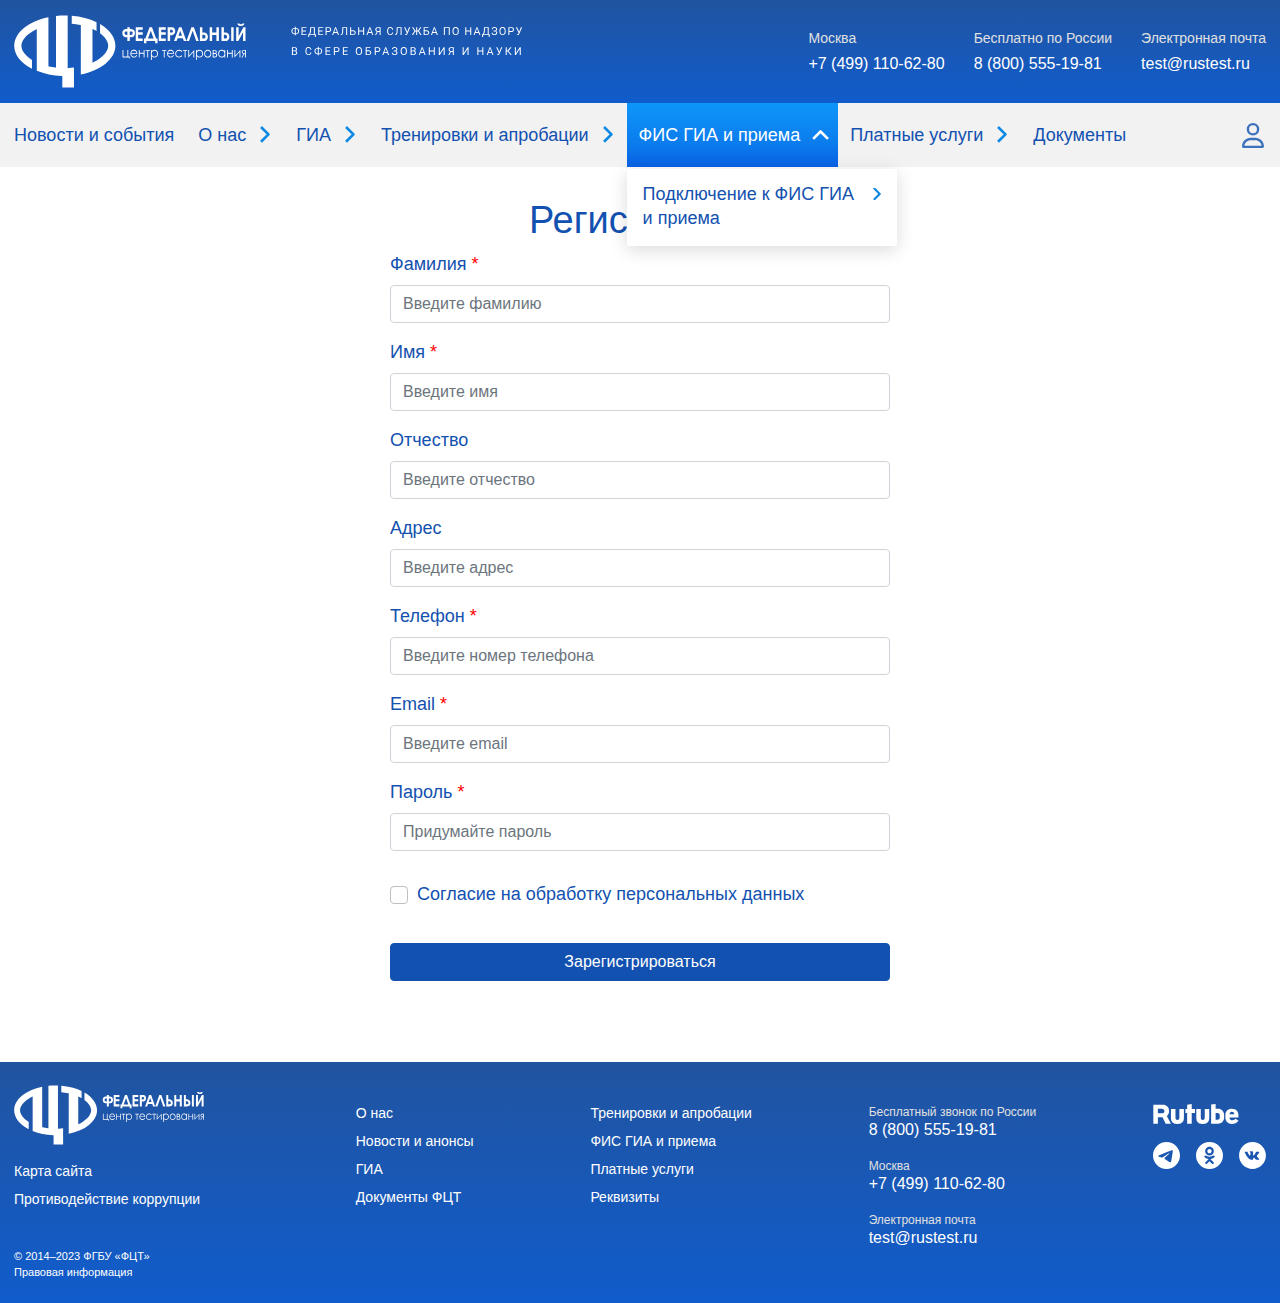
<file: registr.html>
<!DOCTYPE html>
<html lang="ru">
  <head>
    <meta http-equiv="Content-Type" content="text/html; charset=UTF-8" />
    <meta name="viewport" content="width=device-width, initial-scale=1" />
    <meta http-equiv="X-UA-Compatible" content="IE=edge" />
    <link href="style.min.css" rel="stylesheet" />
    <link href="all.min.css" rel="stylesheet" />
    <link
      type="image/x-icon"
      rel="shortcut icon"
      href="http://www.rustest.ru/static/img/icons-fav/favicon.ico" />

    <title>
      Федеральное государственное бюджетное учреждение «Федеральный центр
      тестирования» (ФЦТ)
    </title>
  </head>

  <body class="page-home">
    <!--=============================== HEADER START =============================-->
    <header class="header">
      <div class="header__container">
        <div class="header__logo">
          <a href="http://www.rustest.ru/">
            <img
              src="/img/logo.svg"
              width="232"
              height="73"
              alt="Федеральный центр тестирования" />
          </a>
          <div>
            <img
              src="/img/header-nadzor.svg"
              width="232"
              height="30"
              alt="Федеральная служба по надзору в сфере образования и науки" />
          </div>
        </div>
        <div class="header__contact">
          Москва <a href="tel:+74991106280">+7 (499) 110-62-80</a>
        </div>
        <div class="header__contact">
          Бесплатно по России <a href="tel:88005551981">8 (800) 555-19-81</a>
        </div>
        <div class="header__contact">
          Электронная почта <a href="mailto:test@rustest.ru">test@rustest.ru</a>
        </div>
        <button
          class="header__hamburger"
          data-bs-toggle="offcanvas"
          data-bs-target="#offcanvas-menu"
          aria-controls="offcanvas-menu"></button>
      </div>
    </header>
    <!--=============================== HEADER END =============================-->

    <!--=============================== NAVBAR START =============================-->
    <nav class="navbar navbar-expand-sm navbar-light">
      <div class="container-fluid">
        <ul class="navbar-nav navbar-nav--xl me-auto">
          <li class="nav-item">
            <a class="nav-link" href="http://www.rustest.ru/news/"
              >Новости и события</a
            >
          </li>

          <li class="nav-item dropdown">
            <a
              class="drop"
              id="nav-link-2"
              role="button"
              data-bs-toggle="dropdown"
              data-bs-auto-close="outside"
              aria-expanded="false">
            </a>
            <a class="nav-link with-drop" href="http://www.rustest.ru/about/"
              >О нас</a
            >

            <div class="dropdown-menu" aria-labelledby="nav-link-3">
              <div class="menu-tree menu-tree--navbar">
                <ul>
                  <li>
                    <a href="http://www.rustest.ru/about/management/"
                      >Руководство</a
                    >
                  </li>
                  <li>
                    <a
                      class="drop"
                      href="http://www.rustest.ru/#nav-submenu-4"
                      aria-controls="nav-submenu-4"
                      aria-expanded="false"
                      role="button"
                      data-bs-toggle="collapse">
                    </a>
                    <a
                      href="http://www.rustest.ru/about/structure/"
                      class="dropd"
                      >Структура</a
                    >

                    <ul class="collapse" id="nav-submenu-4">
                      <li>
                        <a
                          href="http://www.rustest.ru/about/structure/obrazovatelnyj-otdel/"
                          >Образовательный отдел</a
                        >
                      </li>
                    </ul>
                  </li>
                  <li>
                    <a href="http://www.rustest.ru/about/government-assignment/"
                      >Госзадание</a
                    >
                  </li>
                  <li>
                    <a href="http://www.rustest.ru/about/contacts/">Контакты</a>
                  </li>
                  <li>
                    <a
                      href="http://www.rustest.ru/about/licenses-and-certificates/"
                      >Лицензии и свидетельства</a
                    >
                  </li>
                  <li>
                    <a
                      class="drop"
                      href="http://www.rustest.ru/#nav-submenu-8"
                      aria-controls="nav-submenu-8"
                      aria-expanded="false"
                      role="button"
                      data-bs-toggle="collapse">
                    </a>
                    <a
                      href="http://www.rustest.ru/about/anti-corruption/"
                      class="dropd"
                      >Противодействие коррупции</a
                    >

                    <ul class="collapse" id="nav-submenu-8">
                      <li>
                        <a
                          href="http://www.rustest.ru/about/anti-corruption/nla-and-guidelines/"
                          >НПА и методические рекомендации</a
                        >
                      </li>
                      <li>
                        <a
                          href="http://www.rustest.ru/about/anti-corruption/details-of-expenses-and-income/"
                          >Сведения о расходах и доходах</a
                        >
                      </li>
                    </ul>
                  </li>
                </ul>
              </div>
            </div>
          </li>

          <li class="nav-item dropdown">
            <a
              class="drop"
              id="nav-link-26"
              role="button"
              data-bs-toggle="dropdown"
              data-bs-auto-close="outside"
              aria-expanded="false">
            </a>
            <a class="nav-link with-drop" href="http://www.rustest.ru/gia/"
              >ГИА</a
            >

            <div class="dropdown-menu" aria-labelledby="nav-link-28">
              <div class="menu-tree menu-tree--navbar">
                <ul>
                  <li>
                    <a
                      class="drop"
                      href="http://www.rustest.ru/#nav-submenu-28"
                      aria-controls="nav-submenu-28"
                      aria-expanded="false"
                      role="button"
                      data-bs-toggle="collapse">
                    </a>
                    <a
                      href="http://www.rustest.ru/gia/technological-solutions/"
                      class="dropd"
                      >Технологические решения</a
                    >

                    <ul class="collapse" id="nav-submenu-28">
                      <li>
                        <a
                          href="http://www.rustest.ru/gia/technological-solutions/interview-in-russian/"
                          >Собеседование по русскому языку</a
                        >
                      </li>
                      <li>
                        <a
                          href="http://www.rustest.ru/gia/technological-solutions/itogovoe-sochinenie-izlozhenie/"
                          >Итоговое сочинение (изложение)</a
                        >
                      </li>
                      <li>
                        <a
                          href="http://www.rustest.ru/gia/technological-solutions/pechat-em-v-ppe/"
                          >Печать ЭМ в ППЭ</a
                        >
                      </li>
                      <li>
                        <a
                          href="http://www.rustest.ru/gia/technological-solutions/federalnaya-baza-dannyh-gia-9/"
                          >Федеральная база данных ГИА-9</a
                        >
                      </li>
                      <li>
                        <a
                          href="http://www.rustest.ru/gia/technological-solutions/ustnaya-chast-inostrannyh-yazykov/"
                          >Устная часть иностранных языков</a
                        >
                      </li>
                      <li>
                        <a
                          href="http://www.rustest.ru/gia/technological-solutions/videonablyudenie/"
                          >Видеонаблюдение</a
                        >
                      </li>
                      <li>
                        <a
                          href="http://www.rustest.ru/gia/technological-solutions/skanirovanie-v-ppe/"
                          >Сканирование в ППЭ</a
                        >
                      </li>
                      <li>
                        <a
                          href="http://www.rustest.ru/gia/technological-solutions/kege/"
                          >КЕГЭ</a
                        >
                      </li>
                      <li>
                        <a
                          href="http://www.rustest.ru/gia/technological-solutions/rezultaty-na-portale-ege/"
                          >Результаты на Портале ЕГЭ</a
                        >
                      </li>
                      <li>
                        <a
                          href="http://www.rustest.ru/gia/technological-solutions/elektronnye-klyuchi-shifrovaniya/"
                          >Электронные ключи шифрования</a
                        >
                      </li>
                      <li>
                        <a
                          href="http://www.rustest.ru/gia/technological-solutions/plakaty/"
                          >Плакаты</a
                        >
                      </li>
                    </ul>
                  </li>
                  <li>
                    <a
                      href="http://www.rustest.ru/gia/sites-of-rcoi-of-the-subjects-of-russia/"
                      >Сайты РЦОИ субъектов России</a
                    >
                  </li>
                </ul>
              </div>
            </div>
          </li>

          <li class="nav-item dropdown">
            <a
              class="drop"
              id="nav-link-31"
              role="button"
              data-bs-toggle="dropdown"
              data-bs-auto-close="outside"
              aria-expanded="false">
            </a>
            <a
              class="nav-link with-drop"
              href="http://www.rustest.ru/training-and-testing/"
              >Тренировки и апробации</a
            >

            <div class="dropdown-menu" aria-labelledby="nav-link-33">
              <div class="menu-tree menu-tree--navbar">
                <ul>
                  <li>
                    <a
                      class="drop"
                      href="http://www.rustest.ru/#nav-submenu-33"
                      aria-controls="nav-submenu-33"
                      aria-expanded="false"
                      role="button"
                      data-bs-toggle="collapse">
                    </a>
                    <a
                      href="http://www.rustest.ru/training-and-testing/regulations/"
                      class="dropd"
                      >Регламенты</a
                    >

                    <ul class="collapse" id="nav-submenu-33">
                      <li>
                        <a
                          class="drop"
                          href="http://www.rustest.ru/#nav-submenu-34"
                          aria-controls="nav-submenu-34"
                          aria-expanded="false"
                          role="button"
                          data-bs-toggle="collapse">
                        </a>
                        <a
                          href="http://www.rustest.ru/training-and-testing/regulations/all-russian-training-events/"
                          class="dropd"
                          >Всероссийские ТМ</a
                        >

                        <ul class="collapse" id="nav-submenu-34">
                          <li>
                            <a
                              href="http://www.rustest.ru/training-and-testing/regulations/all-russian-training-events/vtm-set-auditorii/"
                              >ВТМ (сеть, аудитории)</a
                            >
                          </li>
                          <li>
                            <a
                              href="http://www.rustest.ru/training-and-testing/regulations/all-russian-training-events/vtm-set-shtab/"
                              >ВТМ (сеть, штаб)</a
                            >
                          </li>
                        </ul>
                      </li>
                      <li>
                        <a
                          class="drop"
                          href="http://www.rustest.ru/#nav-submenu-35"
                          aria-controls="nav-submenu-35"
                          aria-expanded="false"
                          role="button"
                          data-bs-toggle="collapse">
                        </a>
                        <a
                          href="http://www.rustest.ru/training-and-testing/regulations/regional-training-events/"
                          class="dropd"
                          >Региональные ТМ</a
                        >

                        <ul class="collapse" id="nav-submenu-35">
                          <li>
                            <a
                              href="http://www.rustest.ru/training-and-testing/regulations/regional-training-events/rt-2023-dostavka-po-seti/"
                              >РТ 2023 (доставка по сети)</a
                            >
                          </li>
                        </ul>
                      </li>
                    </ul>
                  </li>
                </ul>
              </div>
            </div>
          </li>

          <li class="nav-item dropdown">
            <a
              class="drop show"
              id="nav-link-42"
              role="button"
              data-bs-toggle="dropdown"
              data-bs-auto-close="outside"
              aria-expanded="true">
            </a>
            <a
              class="nav-link with-drop"
              href="http://www.rustest.ru/fis-gia-and-reception/"
              >ФИС ГИА и приема</a
            >

            <div
              class="dropdown-menu show"
              aria-labelledby="nav-link-43"
              data-bs-popper="none">
              <div class="menu-tree menu-tree--navbar">
                <ul>
                  <li>
                    <a
                      class="drop collapsed"
                      href="http://www.rustest.ru/#nav-submenu-43"
                      aria-controls="nav-submenu-43"
                      aria-expanded="false"
                      role="button"
                      data-bs-toggle="collapse">
                    </a>
                    <a
                      href="http://www.rustest.ru/fis-gia-and-reception/connection-to-the-fis-gia-and-reception/"
                      class="dropd"
                      >Подключение к ФИС ГИА и приема</a
                    >

                    <ul class="collapse" id="nav-submenu-43" style="">
                      <li>
                        <a
                          href="http://www.rustest.ru/fis-gia-and-reception/connection-to-the-fis-gia-and-reception/regulatory-documents/"
                          >Нормативные документы</a
                        >
                      </li>
                      <li>
                        <a
                          href="http://www.rustest.ru/fis-gia-and-reception/connection-to-the-fis-gia-and-reception/connecting-to-the-zkspd/"
                          >Подключение к ЗКСПД</a
                        >
                      </li>
                      <li>
                        <a
                          href="http://www.rustest.ru/fis-gia-and-reception/connection-to-the-fis-gia-and-reception/connection-diagrams/"
                          >Схемы подключения</a
                        >
                      </li>
                      <li>
                        <a
                          href="http://www.rustest.ru/fis-gia-and-reception/connection-to-the-fis-gia-and-reception/connection-services/"
                          >Услуги по подключению</a
                        >
                      </li>
                      <li>
                        <a
                          href="http://www.rustest.ru/fis-gia-and-reception/connection-to-the-fis-gia-and-reception/technical-support/"
                          >Техническая поддержка</a
                        >
                      </li>
                    </ul>
                  </li>
                </ul>
              </div>
            </div>
          </li>

          <li class="nav-item dropdown">
            <a
              class="drop"
              id="nav-link-49"
              role="button"
              data-bs-toggle="dropdown"
              data-bs-auto-close="outside"
              aria-expanded="false">
            </a>
            <a
              class="nav-link with-drop"
              href="http://www.rustest.ru/paid-services/"
              >Платные услуги</a
            >

            <div class="dropdown-menu" aria-labelledby="nav-link-51">
              <div class="menu-tree menu-tree--navbar">
                <ul>
                  <li>
                    <a
                      class="drop"
                      href="http://www.rustest.ru/#nav-submenu-51"
                      aria-controls="nav-submenu-51"
                      aria-expanded="false"
                      role="button"
                      data-bs-toggle="collapse">
                    </a>
                    <a
                      href="http://www.rustest.ru/paid-services/software/"
                      class="dropd"
                      >Программное обеспечение</a
                    >

                    <ul class="collapse" id="nav-submenu-51">
                      <li>
                        <a
                          href="http://www.rustest.ru/paid-services/software/stantsiya-udalennogo-skanirovaniya/"
                          >Станция удалённого сканирования</a
                        >
                      </li>
                      <li>
                        <a
                          href="http://www.rustest.ru/paid-services/software/ais-gia-oge-20/"
                          >АИС ГИА (ОГЭ 2.0)</a
                        >
                      </li>
                      <li>
                        <a
                          href="http://www.rustest.ru/paid-services/software/ais-gia-oge-10/"
                          >АИС ГИА (ОГЭ 1.0)</a
                        >
                      </li>
                      <li>
                        <a
                          href="http://www.rustest.ru/paid-services/software/ais-pk-ustnyj-ekzamen/"
                          >АИС ПК «Устный экзамен»</a
                        >
                      </li>
                      <li>
                        <a
                          href="http://www.rustest.ru/paid-services/software/koge/"
                          >КОГЭ</a
                        >
                      </li>
                      <li>
                        <a
                          href="http://www.rustest.ru/paid-services/software/pk-ikt-s-ee/"
                          >ПК ИКТ с ЭЭ</a
                        >
                      </li>
                      <li>
                        <a
                          href="http://www.rustest.ru/paid-services/software/pk-avtonomnaya-ekspertiza/"
                          >ПК «Автономная экспертиза»</a
                        >
                      </li>
                      <li>
                        <a
                          href="http://www.rustest.ru/paid-services/software/ais-gia-is-9/"
                          >АИС ГИА (ИС-9)</a
                        >
                      </li>
                      <li>
                        <a
                          href="http://www.rustest.ru/paid-services/software/tt-9/"
                          >ТТ-9</a
                        >
                      </li>
                      <li>
                        <a
                          href="http://www.rustest.ru/paid-services/software/tt-9-ustnyj-ekzamen/"
                          >ТТ-9 устный экзамен</a
                        >
                      </li>
                      <li>
                        <a
                          href="http://www.rustest.ru/paid-services/software/tt-11/"
                          >ТТ-11</a
                        >
                      </li>
                      <li>
                        <a
                          href="http://www.rustest.ru/paid-services/software/tt-11-kege/"
                          >ТТ-11 КЕГЭ</a
                        >
                      </li>
                      <li>
                        <a
                          href="http://www.rustest.ru/paid-services/software/tt-11-ustnyj-ekzamen/"
                          >ТТ-11 устный экзамен</a
                        >
                      </li>
                      <li>
                        <a
                          href="http://www.rustest.ru/paid-services/software/diagnostika-uchitelej/"
                          >Диагностика учителей</a
                        >
                      </li>
                      <li>
                        <a
                          href="http://www.rustest.ru/paid-services/software/onlajn-testirovanie/"
                          >Онлайн-тестирование</a
                        >
                      </li>
                      <li>
                        <a
                          href="http://www.rustest.ru/paid-services/software/soprovozhdenie-regionalnyh-tm/"
                          >Сопровождение региональных ТМ</a
                        >
                      </li>
                    </ul>
                  </li>
                  <li>
                    <a
                      class="drop"
                      href="http://www.rustest.ru/#nav-submenu-52"
                      aria-controls="nav-submenu-52"
                      aria-expanded="false"
                      role="button"
                      data-bs-toggle="collapse">
                    </a>
                    <a
                      href="http://www.rustest.ru/paid-services/educational-activities/"
                      class="dropd"
                      >Образовательная деятельность</a
                    >

                    <ul class="collapse" id="nav-submenu-52">
                      <li>
                        <a
                          href="http://www.rustest.ru/paid-services/educational-activities/dpp-pk-strategiya-deyat-ti-rtsoi/"
                          >ДПП ПК Стратегия деят-ти РЦОИ</a
                        >
                      </li>
                      <li>
                        <a
                          href="http://www.rustest.ru/paid-services/educational-activities/dpp-pk-obespechenie-zi-v-rtsoi/"
                          >ДПП ПК Обеспечение ЗИ в РЦОИ</a
                        >
                      </li>
                      <li>
                        <a
                          href="http://www.rustest.ru/paid-services/educational-activities/dpp-pk-gek-ppe/"
                          >ДПП ПК ГЭК ППЭ</a
                        >
                      </li>
                      <li>
                        <a
                          href="http://www.rustest.ru/paid-services/educational-activities/dpp-pk-ro-ppe/"
                          >ДПП ПК РО ППЭ</a
                        >
                      </li>
                      <li>
                        <a
                          href="http://www.rustest.ru/paid-services/educational-activities/dpp-pk-ts-ppe/"
                          >ДПП ПК ТС ППЭ</a
                        >
                      </li>
                      <li>
                        <a
                          href="http://www.rustest.ru/paid-services/educational-activities/dpp-pk-mk/"
                          >ДПП ПК МК</a
                        >
                      </li>
                      <li>
                        <a
                          href="http://www.rustest.ru/paid-services/educational-activities/dpp-pk-kk/"
                          >ДПП ПК КК</a
                        >
                      </li>
                      <li>
                        <a
                          href="http://www.rustest.ru/paid-services/educational-activities/dpp-pk-analitika/"
                          >ДПП ПК Аналитика</a
                        >
                      </li>
                      <li>
                        <a
                          href="http://www.rustest.ru/paid-services/educational-activities/dpp-pk-ovz/"
                          >ДПП ПК ОВЗ</a
                        >
                      </li>
                      <li>
                        <a
                          href="http://www.rustest.ru/paid-services/educational-activities/dpp-pk-obschestvennoe-nablyudenie/"
                          >ДПП ПК Общественное наблюдение</a
                        >
                      </li>
                      <li>
                        <a
                          href="http://www.rustest.ru/paid-services/educational-activities/dpp-pk-fis-gia-i-priema/"
                          >ДПП ПК ФИС ГИА и приема</a
                        >
                      </li>
                    </ul>
                  </li>
                  <li>
                    <a
                      class="drop"
                      href="http://www.rustest.ru/#nav-submenu-53"
                      aria-controls="nav-submenu-53"
                      aria-expanded="false"
                      role="button"
                      data-bs-toggle="collapse">
                    </a>
                    <a
                      href="http://www.rustest.ru/paid-services/information-security/"
                      class="dropd"
                      >Информационная безопасность</a
                    >

                    <ul class="collapse" id="nav-submenu-53">
                      <li>
                        <a
                          href="http://www.rustest.ru/paid-services/information-security/otsenka-effektivnosti-ispdn/"
                          >Оценка эффективности ИСПДн</a
                        >
                      </li>
                      <li>
                        <a
                          href="http://www.rustest.ru/paid-services/information-security/provedenie-obsledovaniya-ispdn/"
                          >Проведение обследования ИСПДн</a
                        >
                      </li>
                      <li>
                        <a
                          href="http://www.rustest.ru/paid-services/information-security/proektirovanie-szi-ispdn/"
                          >Проектирование СЗИ ИСПДн</a
                        >
                      </li>
                      <li>
                        <a
                          href="http://www.rustest.ru/paid-services/information-security/vnedrenie-i-nastrojka-szi-ispdn/"
                          >Внедрение и настройка СЗИ ИСПДн</a
                        >
                      </li>
                      <li>
                        <a
                          href="http://www.rustest.ru/paid-services/information-security/itogovaya-attestatsiya-ispdn/"
                          >Итоговая аттестация ИСПДн</a
                        >
                      </li>
                      <li>
                        <a
                          href="http://www.rustest.ru/paid-services/information-security/teh-soprovozhdenie-pak-vipnet/"
                          >Тех. сопровождение ПАК ViPNet</a
                        >
                      </li>
                    </ul>
                  </li>
                  <li>
                    <a
                      class="drop"
                      href="http://www.rustest.ru/#nav-submenu-54"
                      aria-controls="nav-submenu-54"
                      aria-expanded="false"
                      role="button"
                      data-bs-toggle="collapse">
                    </a>
                    <a
                      href="http://www.rustest.ru/paid-services/additional-services/"
                      class="dropd"
                      >Дополнительные услуги</a
                    >

                    <ul class="collapse" id="nav-submenu-54">
                      <li>
                        <a
                          href="http://www.rustest.ru/paid-services/additional-services/oblachnoe-hranilische/"
                          >Облачное хранилище</a
                        >
                      </li>
                    </ul>
                  </li>
                  <li>
                    <a href="http://www.rustest.ru/paid-services/price-list/"
                      >Прайс-лист</a
                    >
                  </li>
                </ul>
              </div>
            </div>
          </li>

          <li class="nav-item">
            <a class="nav-link" href="http://www.rustest.ru/documents/"
              >Документы</a
            >
          </li>
        </ul>

        <ul class="navbar-nav navbar-nav--lg me-auto">
          <li class="nav-item">
            <a class="nav-link" href="tel:+74991106280">+7 (499) 110-62-80</a>
          </li>
          <li class="nav-item">
            <a class="nav-link" href="tel:88005551981">8 (800) 555-19-81</a>
          </li>
          <li class="nav-item">
            <a class="nav-link" href="mailto:test@rustest.ru"
              >test@rustest.ru</a
            >
          </li>
        </ul>

        <div class="navbar__search">
          <button class="navbar__search-icon"></button>
          <form method="GET" action="http://www.rustest.ru/search/">
            <input
              class="form-control"
              type="search"
              name="q"
              placeholder="Поиск"
              aria-label="Поиск"
              value="" />
          </form>
        </div>

        <div class="dropdown navbar__login ms-3">
          <button
            class="btn login_icon"
            type="button"
            id="dropdownMenuButton"
            data-bs-toggle="dropdown"
            aria-expanded="false"></button>
          <div class="dropdown-menu dropdown-menu-lg-end login__form">
            <form class="px-4 py-3">
              <div class="mb-3">
                <label for="exampleDropdownFormEmail1" class="form-label"
                  >Логин</label
                >
                <input
                  type="email"
                  class="form-control"
                  id="exampleDropdownFormEmail1"
                  placeholder="email@example.ru" />
              </div>
              <div class="mb-3">
                <label for="exampleDropdownFormPassword1" class="form-label"
                  >Пароль</label
                >
                <input
                  type="password"
                  class="form-control"
                  id="exampleDropdownFormPassword1"
                  placeholder="Пароль" />
              </div>
              <button type="submit" class="btn btn__login">Войти</button>
            </form>
            <div class="dropdown-divider align"></div>
            <a class="dropdown-item text-center" href="#">Регистрация</a>
            <a class="dropdown-item text-center" href="#">Забыли пароль?</a>
          </div>
        </div>
      </div>
    </nav>
    <!--=============================== NAVBAR END =============================-->

    <!--=============================== MAIN CONTENT START =============================-->
    <main class="container-fluid mt-4">
      <div class="register_form register_form_inner">
        <h1 class="text-center">Регистрация</h1>
        <form>
          <div class="mb-3">
            <label for="form__lastname" class="form-label"
              >Фамилия <span>*</span></label
            >
            <input
              type="text"
              class="form-control"
              id="form__lastname"
              name="lastname"
              placeholder="Введите фамилию"
              required />
          </div>
          <div class="mb-3">
            <label for="form__name" class="form-label"
              >Имя <span>*</span></label
            >
            <input
              type="text"
              class="form-control"
              id="form__name"
              name="name"
              placeholder="Введите имя"
              required />
          </div>
          <div class="mb-3">
            <label for="form__middlename" class="form-label">Отчество</label>
            <input
              type="text"
              class="form-control"
              id="form__middlename"
              name="middlename"
              placeholder="Введите отчество" />
          </div>
          <div class="mb-3">
            <label for="form__adress" class="form-label">Адрес</label>
            <input
              type="text"
              class="form-control"
              id="form__adress"
              name="adress"
              placeholder="Введите адрес" />
          </div>
          <div class="mb-3">
            <label for="form__name" class="form-label"
              >Телефон <span>*</span></label
            >
            <input
              type="tel"
              class="form-control"
              id="form__phone"
              name="phone"
              placeholder="Введите номер телефона"
              required />
          </div>
          <div class="mb-3">
            <label for="form__email" class="form-label"
              >Email <span>*</span></label
            >
            <input
              type="email"
              class="form-control"
              id="form__email"
              name="email"
              placeholder="Введите email"
              required />
          </div>
          <div class="mb-3">
            <label for="form__pass" class="form-label"
              >Пароль <span>*</span></label
            >
            <input
              type="password"
              class="form-control"
              id="form__pass"
              name="password"
              placeholder="Придумайте пароль"
              required />
          </div>
          <div class="mb-3 form-check register-check">
            <input type="checkbox" class="form-check-input" id="form__check" />
            <label class="form-check-label" for="form__check"
              >Согласие на обработку персональных данных</label
            >
          </div>
          <p id="info" style="color: red; padding-left: 16px"></p>
          <button type="submit" class="btn btn-primary button-register w-100">
            Зарегистрироваться
          </button>
        </form>
      </div>
    </main>
    <!--=============================== MAIN CONTENT END =============================-->

    <!--=============================== FOOTER START =============================-->
    <footer>
      <div class="footer footer--mobile">
        <div class="container-fluid">
          <div class="footer__row">
            <div class="footer__logo--small">
              <img
                src="/img/logo-sm.svg"
                width="55"
                height="36"
                alt="Федеральный центр тестирования" />
            </div>
          </div>
          <div class="footer__row footer__row--mobile-middle">
            <div>
              <ul class="footer__links">
                <li><a href="http://www.rustest.ru/#">Карта сайта</a></li>
                <li>
                  <a href="http://www.rustest.ru/about/anti-corruption"
                    >Противодействие коррупции</a
                  >
                </li>
              </ul>
            </div>
            <div>
              <ul class="footer__links">
                <li><a href="http://www.rustest.ru/#">Контакты</a></li>
                <li><a href="http://www.rustest.ru/#">Реквизиты</a></li>
              </ul>
            </div>
          </div>
          <div class="footer__row">
            <div class="footer__copy">
              © 2014–2021 ФГБУ «ФЦТ»<br />
              Правовая информация
            </div>
          </div>
        </div>
      </div>

      <div class="footer footer--desktop">
        <div class="container-fluid">
          <div class="footer__row footer__row--desktop">
            <div class="footer__col">
              <div class="footer__logo">
                <img
                  src="/img/logo.svg"
                  width="190"
                  height="60"
                  alt="Федеральный центр тестирования" />
              </div>
              <ul class="footer__links footer__links--desktop-middle">
                <li>
                  <a href="http://www.rustest.ru/sitemap.xml">Карта сайта</a>
                </li>
                <li>
                  <a href="http://www.rustest.ru/about/anti-corruption"
                    >Противодействие коррупции</a
                  >
                </li>
              </ul>
              <div class="footer__copy">
                © 2014–2023 ФГБУ «ФЦТ»<br />
                Правовая информация
              </div>
            </div>
            <div class="footer__col">
              <ul class="footer__links">
                <li><a href="http://www.rustest.ru/about">О нас</a></li>
                <li>
                  <a href="http://www.rustest.ru/news">Новости и анонсы</a>
                </li>
                <li><a href="http://www.rustest.ru/gia">ГИА</a></li>
                <li>
                  <a href="http://www.rustest.ru/documents">Документы ФЦТ</a>
                </li>
              </ul>
            </div>
            <div class="footer__col">
              <ul class="footer__links">
                <li>
                  <a href="http://www.rustest.ru/training-and-testing"
                    >Тренировки и апробации</a
                  >
                </li>
                <li>
                  <a href="http://www.rustest.ru/fis-gia-and-reception"
                    >ФИС ГИА и приема</a
                  >
                </li>
                <li>
                  <a href="http://www.rustest.ru/paid-services"
                    >Платные услуги</a
                  >
                </li>
                <li>
                  <a href="http://www.rustest.ru/about/contacts">Реквизиты</a>
                </li>
              </ul>
            </div>
            <div class="footer__col">
              <div class="footer__contact">
                Бесплатный звонок по России
                <a href="tel:88005551981">8 (800) 555-19-81</a>
              </div>
              <div class="footer__contact">
                Москва <a href="tel:+74991106280">+7 (499) 110-62-80</a>
              </div>
              <div class="footer__contact">
                Электронная почта
                <a href="mailto:test@rustest.ru">test@rustest.ru</a>
              </div>
            </div>
            <div class="footer__col">
              <div class="d-flex mb-3">
                <div class="footer__social-icon">
                  <a
                    href="https://rutube.ru/channel/25141855/"
                    target="_blank"
                    title="Наш канал на Rutube">
                    <img
                      src="/img/rutube-full.svg"
                      width="86"
                      height="21"
                      alt="Rutube" />
                  </a>
                </div>
              </div>
              <div class="d-flex">
                <div class="footer__social-icon me-3">
                  <a
                    href="https://t.me/fct_rustest"
                    target="_blank"
                    title="Наш канал в Telegram">
                    <img
                      src="/img/telegram.svg"
                      width="27"
                      height="27"
                      alt="Telegram" />
                  </a>
                </div>
                <div class="footer__social-icon me-3">
                  <a
                    href="https://ok.ru/group/70000001207832"
                    target="_blank"
                    title="Наш канал в Одноклассниках">
                    <img
                      src="/img/ok.svg"
                      width="27"
                      height="27"
                      alt="Одноклассники" />
                  </a>
                </div>
                <div class="footer__social-icon">
                  <a
                    href="https://vk.com/fct_rustest"
                    target="_blank"
                    title="Наш канал в ВКонтакте">
                    <img
                      src="/img/vk.svg"
                      width="27"
                      height="27"
                      alt="ВКонтакте" />
                  </a>
                </div>
              </div>
            </div>
          </div>
        </div>
      </div>
    </footer>
    <!--=============================== FOOTER END =============================-->

    <!--=============================== OFFCANVAS START =============================-->
    <div
      class="offcanvas offcanvas-start"
      tabindex="-1"
      id="offcanvas-menu"
      data-bs-backdrop="false">
      <div class="offcanvas-body">
        <form method="GET" action="http://www.rustest.ru/search/">
          <div class="offcanvas__search">
            <input
              class="form-control"
              type="search"
              value=""
              name="q"
              placeholder="Поиск по сайту"
              aria-label="Поиск" />
          </div>
        </form>
        <div class="offcanvas__menu">
          <div class="menu-tree">
            <ul>
              <li>
                <a href="http://www.rustest.ru/">Главная</a>
              </li>
              <li>
                <a href="http://www.rustest.ru/news/">Новости и события</a>
              </li>
              <li>
                <a
                  class="drop"
                  href="http://www.rustest.ru/#submenu-2"
                  aria-controls="submenu-2"
                  aria-expanded="false"
                  role="button"
                  data-bs-toggle="collapse">
                </a>
                <a href="http://www.rustest.ru/about/">О нас</a>

                <ul class="collapse" id="submenu-2">
                  <li>
                    <a href="http://www.rustest.ru/about/management/"
                      >Руководство</a
                    >
                  </li>
                  <li>
                    <a
                      class="drop"
                      href="http://www.rustest.ru/#submenu-4"
                      aria-controls="submenu-4"
                      aria-expanded="false"
                      role="button"
                      data-bs-toggle="collapse">
                    </a>
                    <a href="http://www.rustest.ru/about/structure/"
                      >Структура</a
                    >

                    <ul class="collapse" id="submenu-4">
                      <li>
                        <a
                          href="http://www.rustest.ru/about/structure/obrazovatelnyj-otdel/"
                          >Образовательный отдел</a
                        >
                      </li>
                    </ul>
                  </li>
                  <li>
                    <a href="http://www.rustest.ru/about/government-assignment/"
                      >Госзадание</a
                    >
                  </li>
                  <li>
                    <a href="http://www.rustest.ru/about/contacts/">Контакты</a>
                  </li>
                  <li>
                    <a
                      href="http://www.rustest.ru/about/licenses-and-certificates/"
                      >Лицензии и свидетельства</a
                    >
                  </li>
                  <li>
                    <a
                      class="drop"
                      href="http://www.rustest.ru/#submenu-8"
                      aria-controls="submenu-8"
                      aria-expanded="false"
                      role="button"
                      data-bs-toggle="collapse">
                    </a>
                    <a href="http://www.rustest.ru/about/anti-corruption/"
                      >Противодействие коррупции</a
                    >

                    <ul class="collapse" id="submenu-8">
                      <li>
                        <a
                          href="http://www.rustest.ru/about/anti-corruption/nla-and-guidelines/"
                          >НПА и методические рекомендации</a
                        >
                      </li>
                      <li>
                        <a
                          href="http://www.rustest.ru/about/anti-corruption/details-of-expenses-and-income/"
                          >Сведения о расходах и доходах</a
                        >
                      </li>
                    </ul>
                  </li>

                  <li>
                    <a href="http://www.rustest.ru/documents/">Документы</a>
                  </li>
                </ul>
              </li>
              <li>
                <a
                  class="drop"
                  href="http://www.rustest.ru/#submenu-26"
                  aria-controls="submenu-26"
                  aria-expanded="false"
                  role="button"
                  data-bs-toggle="collapse">
                </a>
                <a href="http://www.rustest.ru/gia/">ГИА</a>

                <ul class="collapse" id="submenu-26">
                  <li>
                    <a
                      class="drop"
                      href="http://www.rustest.ru/#submenu-28"
                      aria-controls="submenu-28"
                      aria-expanded="false"
                      role="button"
                      data-bs-toggle="collapse">
                    </a>
                    <a href="http://www.rustest.ru/gia/technological-solutions/"
                      >Технологические решения</a
                    >

                    <ul class="collapse" id="submenu-28">
                      <li>
                        <a
                          href="http://www.rustest.ru/gia/technological-solutions/interview-in-russian/"
                          >Собеседование по русскому языку</a
                        >
                      </li>
                      <li>
                        <a
                          href="http://www.rustest.ru/gia/technological-solutions/itogovoe-sochinenie-izlozhenie/"
                          >Итоговое сочинение (изложение)</a
                        >
                      </li>
                      <li>
                        <a
                          href="http://www.rustest.ru/gia/technological-solutions/pechat-em-v-ppe/"
                          >Печать ЭМ в ППЭ</a
                        >
                      </li>
                      <li>
                        <a
                          href="http://www.rustest.ru/gia/technological-solutions/federalnaya-baza-dannyh-gia-9/"
                          >Федеральная база данных ГИА-9</a
                        >
                      </li>
                      <li>
                        <a
                          href="http://www.rustest.ru/gia/technological-solutions/ustnaya-chast-inostrannyh-yazykov/"
                          >Устная часть иностранных языков</a
                        >
                      </li>
                      <li>
                        <a
                          href="http://www.rustest.ru/gia/technological-solutions/videonablyudenie/"
                          >Видеонаблюдение</a
                        >
                      </li>
                      <li>
                        <a
                          href="http://www.rustest.ru/gia/technological-solutions/skanirovanie-v-ppe/"
                          >Сканирование в ППЭ</a
                        >
                      </li>
                      <li>
                        <a
                          href="http://www.rustest.ru/gia/technological-solutions/kege/"
                          >КЕГЭ</a
                        >
                      </li>
                      <li>
                        <a
                          href="http://www.rustest.ru/gia/technological-solutions/rezultaty-na-portale-ege/"
                          >Результаты на Портале ЕГЭ</a
                        >
                      </li>
                      <li>
                        <a
                          href="http://www.rustest.ru/gia/technological-solutions/elektronnye-klyuchi-shifrovaniya/"
                          >Электронные ключи шифрования</a
                        >
                      </li>
                      <li>
                        <a
                          href="http://www.rustest.ru/gia/technological-solutions/plakaty/"
                          >Плакаты</a
                        >
                      </li>
                    </ul>
                  </li>
                  <li>
                    <a
                      href="http://www.rustest.ru/gia/sites-of-rcoi-of-the-subjects-of-russia/"
                      >Сайты РЦОИ субъектов России</a
                    >
                  </li>
                </ul>
              </li>
              <li>
                <a
                  class="drop"
                  href="http://www.rustest.ru/#submenu-31"
                  aria-controls="submenu-31"
                  aria-expanded="false"
                  role="button"
                  data-bs-toggle="collapse">
                </a>
                <a href="http://www.rustest.ru/training-and-testing/"
                  >Тренировки и апробации</a
                >

                <ul class="collapse" id="submenu-31">
                  <li>
                    <a
                      class="drop"
                      href="http://www.rustest.ru/#submenu-33"
                      aria-controls="submenu-33"
                      aria-expanded="false"
                      role="button"
                      data-bs-toggle="collapse">
                    </a>
                    <a
                      href="http://www.rustest.ru/training-and-testing/regulations/"
                      >Регламенты</a
                    >

                    <ul class="collapse" id="submenu-33">
                      <li>
                        <a
                          class="drop"
                          href="http://www.rustest.ru/#submenu-34"
                          aria-controls="submenu-34"
                          aria-expanded="false"
                          role="button"
                          data-bs-toggle="collapse">
                        </a>
                        <a
                          href="http://www.rustest.ru/training-and-testing/regulations/all-russian-training-events/"
                          >Всероссийские ТМ</a
                        >

                        <ul class="collapse" id="submenu-34">
                          <li>
                            <a
                              href="http://www.rustest.ru/training-and-testing/regulations/all-russian-training-events/vtm-set-auditorii/"
                              >ВТМ (сеть, аудитории)</a
                            >
                          </li>
                          <li>
                            <a
                              href="http://www.rustest.ru/training-and-testing/regulations/all-russian-training-events/vtm-set-shtab/"
                              >ВТМ (сеть, штаб)</a
                            >
                          </li>
                        </ul>
                      </li>
                      <li>
                        <a
                          class="drop"
                          href="http://www.rustest.ru/#submenu-35"
                          aria-controls="submenu-35"
                          aria-expanded="false"
                          role="button"
                          data-bs-toggle="collapse">
                        </a>
                        <a
                          href="http://www.rustest.ru/training-and-testing/regulations/regional-training-events/"
                          >Региональные ТМ</a
                        >

                        <ul class="collapse" id="submenu-35">
                          <li>
                            <a
                              href="http://www.rustest.ru/training-and-testing/regulations/regional-training-events/rt-2023-dostavka-po-seti/"
                              >РТ 2023 (доставка по сети)</a
                            >
                          </li>
                        </ul>
                      </li>

                      <li>
                        <a href="http://www.rustest.ru/documents/">Документы</a>
                      </li>
                    </ul>
                  </li>
                </ul>
              </li>
              <li>
                <a
                  class="drop"
                  href="http://www.rustest.ru/#submenu-42"
                  aria-controls="submenu-42"
                  aria-expanded="false"
                  role="button"
                  data-bs-toggle="collapse">
                </a>
                <a href="http://www.rustest.ru/fis-gia-and-reception/"
                  >ФИС ГИА и приема</a
                >

                <ul class="collapse" id="submenu-42">
                  <li>
                    <a
                      class="drop"
                      href="http://www.rustest.ru/#submenu-43"
                      aria-controls="submenu-43"
                      aria-expanded="false"
                      role="button"
                      data-bs-toggle="collapse">
                    </a>
                    <a
                      href="http://www.rustest.ru/fis-gia-and-reception/connection-to-the-fis-gia-and-reception/"
                      >Подключение к ФИС ГИА и приема</a
                    >

                    <ul class="collapse" id="submenu-43">
                      <li>
                        <a
                          href="http://www.rustest.ru/fis-gia-and-reception/connection-to-the-fis-gia-and-reception/regulatory-documents/"
                          >Нормативные документы</a
                        >
                      </li>
                      <li>
                        <a
                          href="http://www.rustest.ru/fis-gia-and-reception/connection-to-the-fis-gia-and-reception/connecting-to-the-zkspd/"
                          >Подключение к ЗКСПД</a
                        >
                      </li>
                      <li>
                        <a
                          href="http://www.rustest.ru/fis-gia-and-reception/connection-to-the-fis-gia-and-reception/connection-diagrams/"
                          >Схемы подключения</a
                        >
                      </li>
                      <li>
                        <a
                          href="http://www.rustest.ru/fis-gia-and-reception/connection-to-the-fis-gia-and-reception/connection-services/"
                          >Услуги по подключению</a
                        >
                      </li>
                      <li>
                        <a
                          href="http://www.rustest.ru/fis-gia-and-reception/connection-to-the-fis-gia-and-reception/technical-support/"
                          >Техническая поддержка</a
                        >
                      </li>
                    </ul>
                  </li>

                  <li>
                    <a href="http://www.rustest.ru/documents/">Документы</a>
                  </li>
                </ul>
              </li>
              <li>
                <a
                  class="drop"
                  href="http://www.rustest.ru/#submenu-49"
                  aria-controls="submenu-49"
                  aria-expanded="false"
                  role="button"
                  data-bs-toggle="collapse">
                </a>
                <a href="http://www.rustest.ru/paid-services/"
                  >Платные услуги</a
                >

                <ul class="collapse" id="submenu-49">
                  <li>
                    <a
                      class="drop"
                      href="http://www.rustest.ru/#submenu-51"
                      aria-controls="submenu-51"
                      aria-expanded="false"
                      role="button"
                      data-bs-toggle="collapse">
                    </a>
                    <a href="http://www.rustest.ru/paid-services/software/"
                      >Программное обеспечение</a
                    >

                    <ul class="collapse" id="submenu-51">
                      <li>
                        <a
                          href="http://www.rustest.ru/paid-services/software/stantsiya-udalennogo-skanirovaniya/"
                          >Станция удалённого сканирования</a
                        >
                      </li>
                      <li>
                        <a
                          href="http://www.rustest.ru/paid-services/software/ais-gia-oge-20/"
                          >АИС ГИА (ОГЭ 2.0)</a
                        >
                      </li>
                      <li>
                        <a
                          href="http://www.rustest.ru/paid-services/software/ais-gia-oge-10/"
                          >АИС ГИА (ОГЭ 1.0)</a
                        >
                      </li>
                      <li>
                        <a
                          href="http://www.rustest.ru/paid-services/software/ais-pk-ustnyj-ekzamen/"
                          >АИС ПК «Устный экзамен»</a
                        >
                      </li>
                      <li>
                        <a
                          href="http://www.rustest.ru/paid-services/software/koge/"
                          >КОГЭ</a
                        >
                      </li>
                      <li>
                        <a
                          href="http://www.rustest.ru/paid-services/software/pk-ikt-s-ee/"
                          >ПК ИКТ с ЭЭ</a
                        >
                      </li>
                      <li>
                        <a
                          href="http://www.rustest.ru/paid-services/software/pk-avtonomnaya-ekspertiza/"
                          >ПК «Автономная экспертиза»</a
                        >
                      </li>
                      <li>
                        <a
                          href="http://www.rustest.ru/paid-services/software/ais-gia-is-9/"
                          >АИС ГИА (ИС-9)</a
                        >
                      </li>
                      <li>
                        <a
                          href="http://www.rustest.ru/paid-services/software/tt-9/"
                          >ТТ-9</a
                        >
                      </li>
                      <li>
                        <a
                          href="http://www.rustest.ru/paid-services/software/tt-9-ustnyj-ekzamen/"
                          >ТТ-9 устный экзамен</a
                        >
                      </li>
                      <li>
                        <a
                          href="http://www.rustest.ru/paid-services/software/tt-11/"
                          >ТТ-11</a
                        >
                      </li>
                      <li>
                        <a
                          href="http://www.rustest.ru/paid-services/software/tt-11-kege/"
                          >ТТ-11 КЕГЭ</a
                        >
                      </li>
                      <li>
                        <a
                          href="http://www.rustest.ru/paid-services/software/tt-11-ustnyj-ekzamen/"
                          >ТТ-11 устный экзамен</a
                        >
                      </li>
                      <li>
                        <a
                          href="http://www.rustest.ru/paid-services/software/diagnostika-uchitelej/"
                          >Диагностика учителей</a
                        >
                      </li>
                      <li>
                        <a
                          href="http://www.rustest.ru/paid-services/software/onlajn-testirovanie/"
                          >Онлайн-тестирование</a
                        >
                      </li>
                      <li>
                        <a
                          href="http://www.rustest.ru/paid-services/software/soprovozhdenie-regionalnyh-tm/"
                          >Сопровождение региональных ТМ</a
                        >
                      </li>
                    </ul>
                  </li>
                  <li>
                    <a
                      class="drop"
                      href="http://www.rustest.ru/#submenu-52"
                      aria-controls="submenu-52"
                      aria-expanded="false"
                      role="button"
                      data-bs-toggle="collapse">
                    </a>
                    <a
                      href="http://www.rustest.ru/paid-services/educational-activities/"
                      >Образовательная деятельность</a
                    >

                    <ul class="collapse" id="submenu-52">
                      <li>
                        <a
                          href="http://www.rustest.ru/paid-services/educational-activities/dpp-pk-strategiya-deyat-ti-rtsoi/"
                          >ДПП ПК Стратегия деят-ти РЦОИ</a
                        >
                      </li>
                      <li>
                        <a
                          href="http://www.rustest.ru/paid-services/educational-activities/dpp-pk-obespechenie-zi-v-rtsoi/"
                          >ДПП ПК Обеспечение ЗИ в РЦОИ</a
                        >
                      </li>
                      <li>
                        <a
                          href="http://www.rustest.ru/paid-services/educational-activities/dpp-pk-gek-ppe/"
                          >ДПП ПК ГЭК ППЭ</a
                        >
                      </li>
                      <li>
                        <a
                          href="http://www.rustest.ru/paid-services/educational-activities/dpp-pk-ro-ppe/"
                          >ДПП ПК РО ППЭ</a
                        >
                      </li>
                      <li>
                        <a
                          href="http://www.rustest.ru/paid-services/educational-activities/dpp-pk-ts-ppe/"
                          >ДПП ПК ТС ППЭ</a
                        >
                      </li>
                      <li>
                        <a
                          href="http://www.rustest.ru/paid-services/educational-activities/dpp-pk-mk/"
                          >ДПП ПК МК</a
                        >
                      </li>
                      <li>
                        <a
                          href="http://www.rustest.ru/paid-services/educational-activities/dpp-pk-kk/"
                          >ДПП ПК КК</a
                        >
                      </li>
                      <li>
                        <a
                          href="http://www.rustest.ru/paid-services/educational-activities/dpp-pk-analitika/"
                          >ДПП ПК Аналитика</a
                        >
                      </li>
                      <li>
                        <a
                          href="http://www.rustest.ru/paid-services/educational-activities/dpp-pk-ovz/"
                          >ДПП ПК ОВЗ</a
                        >
                      </li>
                      <li>
                        <a
                          href="http://www.rustest.ru/paid-services/educational-activities/dpp-pk-obschestvennoe-nablyudenie/"
                          >ДПП ПК Общественное наблюдение</a
                        >
                      </li>
                      <li>
                        <a
                          href="http://www.rustest.ru/paid-services/educational-activities/dpp-pk-fis-gia-i-priema/"
                          >ДПП ПК ФИС ГИА и приема</a
                        >
                      </li>
                    </ul>
                  </li>
                  <li>
                    <a
                      class="drop"
                      href="http://www.rustest.ru/#submenu-53"
                      aria-controls="submenu-53"
                      aria-expanded="false"
                      role="button"
                      data-bs-toggle="collapse">
                    </a>
                    <a
                      href="http://www.rustest.ru/paid-services/information-security/"
                      >Информационная безопасность</a
                    >

                    <ul class="collapse" id="submenu-53">
                      <li>
                        <a
                          href="http://www.rustest.ru/paid-services/information-security/otsenka-effektivnosti-ispdn/"
                          >Оценка эффективности ИСПДн</a
                        >
                      </li>
                      <li>
                        <a
                          href="http://www.rustest.ru/paid-services/information-security/provedenie-obsledovaniya-ispdn/"
                          >Проведение обследования ИСПДн</a
                        >
                      </li>
                      <li>
                        <a
                          href="http://www.rustest.ru/paid-services/information-security/proektirovanie-szi-ispdn/"
                          >Проектирование СЗИ ИСПДн</a
                        >
                      </li>
                      <li>
                        <a
                          href="http://www.rustest.ru/paid-services/information-security/vnedrenie-i-nastrojka-szi-ispdn/"
                          >Внедрение и настройка СЗИ ИСПДн</a
                        >
                      </li>
                      <li>
                        <a
                          href="http://www.rustest.ru/paid-services/information-security/itogovaya-attestatsiya-ispdn/"
                          >Итоговая аттестация ИСПДн</a
                        >
                      </li>
                      <li>
                        <a
                          href="http://www.rustest.ru/paid-services/information-security/teh-soprovozhdenie-pak-vipnet/"
                          >Тех. сопровождение ПАК ViPNet</a
                        >
                      </li>
                    </ul>
                  </li>
                  <li>
                    <a
                      class="drop"
                      href="http://www.rustest.ru/#submenu-54"
                      aria-controls="submenu-54"
                      aria-expanded="false"
                      role="button"
                      data-bs-toggle="collapse">
                    </a>
                    <a
                      href="http://www.rustest.ru/paid-services/additional-services/"
                      >Дополнительные услуги</a
                    >

                    <ul class="collapse" id="submenu-54">
                      <li>
                        <a
                          href="http://www.rustest.ru/paid-services/additional-services/oblachnoe-hranilische/"
                          >Облачное хранилище</a
                        >
                      </li>
                    </ul>
                  </li>
                  <li>
                    <a href="http://www.rustest.ru/paid-services/price-list/"
                      >Прайс-лист</a
                    >
                  </li>
                </ul>
              </li>

              <li>
                <a href="http://www.rustest.ru/documents/">Документы</a>
              </li>
            </ul>
          </div>
        </div>
        <div class="offcanvas__lk">
          <ul>
            <li class="col offcanvas__login">
              <button
                type="button"
                class="btn offcanvas__login__btn"
                data-bs-toggle="modal"
                data-bs-target="#loginModal">
                Войти
              </button>
            </li>
            <li class="col offcanvas__registr">
              <a href="#">Регистрация</a>
            </li>
          </ul>
        </div>
        <ul class="offcanvas__contacts">
          <li><a href="tel:+74991106280">+7 (499) 110-62-80</a></li>
          <li><a href="tel:88005551981">8 (800) 555-19-81</a></li>
          <li><a href="mailto:test@rustest.ru">test@rustest.ru</a></li>
        </ul>
      </div>
    </div>
    <!--=============================== OFFCANVAS END =============================-->

    <!--=============================== LOGIN MODAL START =============================-->
    <div
      class="modal fade"
      id="loginModal"
      tabindex="-1"
      aria-labelledby="loginModalLabel"
      aria-hidden="true">
      <div class="modal-dialog modal-dialog-centered">
        <div class="modal-content">
          <div class="modal-header mx-4">
            <div class="login__modal-title" id="loginModalLabel">
              Вход в личный кабинет
            </div>
            <button
              type="button"
              class="btn-close"
              data-bs-dismiss="modal"
              aria-label="Close"></button>
          </div>
          <div class="modal-body">
            <form class="px-4">
              <div class="mb-3">
                <label for="exampleFormEmail1" class="form-label">Логин</label>
                <input
                  type="email"
                  class="form-control"
                  id="exampleFormEmail1"
                  placeholder="email@example.ru" />
              </div>
              <div class="mb-3">
                <label for="exampleFormPassword1" class="form-label"
                  >Пароль</label
                >
                <input
                  type="password"
                  class="form-control"
                  id="exampleFormPassword1"
                  placeholder="Пароль" />
              </div>
              <button type="submit" class="btn btn__login my-4">Войти</button>
            </form>
          </div>
        </div>
      </div>
    </div>
    <!--=============================== LOGIN MODAL END =============================-->

    <script src="/js/jquery-3.6.0.min.js"></script>
    <!--- v3.6.0 --->
    <script src="/js/bootstrap.bundle.min.js"></script>
    <!--- v5.1.3 --->
    <script src="/js/script.min.js"></script>
  </body>
</html>
</file>
<file: style.min.css>
:root {
  --bs-blue: #0d6efd;
  --bs-indigo: #6610f2;
  --bs-purple: #6f42c1;
  --bs-pink: #d63384;
  --bs-red: #dc3545;
  --bs-orange: #fd7e14;
  --bs-yellow: #ffc107;
  --bs-green: #198754;
  --bs-teal: #20c997;
  --bs-cyan: #0dcaf0;
  --bs-white: #fff;
  --bs-gray: #6c757d;
  --bs-gray-dark: #343a40;
  --bs-gray-100: #f8f9fa;
  --bs-gray-200: #e9ecef;
  --bs-gray-300: #dee2e6;
  --bs-gray-400: #ced4da;
  --bs-gray-500: #adb5bd;
  --bs-gray-600: #6c757d;
  --bs-gray-700: #495057;
  --bs-gray-800: #343a40;
  --bs-gray-900: #212529;
  --bs-primary: #1251b0;
  --bs-secondary: #6c757d;
  --bs-success: #198754;
  --bs-info: #0dcaf0;
  --bs-warning: #ffc107;
  --bs-danger: #dc3545;
  --bs-light: #f8f9fa;
  --bs-dark: #212529;
  --bs-primary-rgb: 18, 81, 176;
  --bs-secondary-rgb: 108, 117, 125;
  --bs-success-rgb: 25, 135, 84;
  --bs-info-rgb: 13, 202, 240;
  --bs-warning-rgb: 255, 193, 7;
  --bs-danger-rgb: 220, 53, 69;
  --bs-light-rgb: 248, 249, 250;
  --bs-dark-rgb: 33, 37, 41;
  --bs-white-rgb: 255, 255, 255;
  --bs-black-rgb: 0, 0, 0;
  --bs-body-color-rgb: 52, 57, 78;
  --bs-body-bg-rgb: 255, 255, 255;
  --bs-font-sans-serif: Roboto, system-ui, -apple-system, "Segoe UI",
    "Helvetica Neue", Arial, "Noto Sans", "Liberation Sans", sans-serif,
    "Apple Color Emoji", "Segoe UI Emoji", "Segoe UI Symbol", "Noto Color Emoji";
  --bs-font-monospace: SFMono-Regular, Menlo, Monaco, Consolas,
    "Liberation Mono", "Courier New", monospace;
  --bs-gradient: linear-gradient(
    180deg,
    rgba(255, 255, 255, 0.15),
    rgba(255, 255, 255, 0)
  );
  --bs-body-font-family: var(--bs-font-sans-serif);
  --bs-body-font-size: 1rem;
  --bs-body-font-weight: 400;
  --bs-body-line-height: 1.5;
  --bs-body-color: #34394e;
  --bs-body-bg: #fff;
}
*,
*::before,
*::after {
  box-sizing: border-box;
}
@media (prefers-reduced-motion: no-preference) {
  :root {
    scroll-behavior: smooth;
  }
}
body {
  margin: 0;
  font-family: var(--bs-body-font-family);
  font-size: var(--bs-body-font-size);
  font-weight: var(--bs-body-font-weight);
  line-height: var(--bs-body-line-height);
  color: var(--bs-body-color);
  text-align: var(--bs-body-text-align);
  background-color: var(--bs-body-bg);
  -webkit-text-size-adjust: 100%;
  -webkit-tap-highlight-color: rgba(0, 0, 0, 0);
}
hr {
  margin: 35px 0;
  color: #1251b0;
  background-color: currentColor;
  border: 0;
  opacity: 1;
}
hr:not([size]) {
  height: 1px;
}
h1,
.h1,
h2,
.h2,
h3,
.h3,
h4,
.h4,
h5,
.h5,
h6,
.h6 {
  margin-top: 0;
  margin-bottom: 0.5rem;
  font-weight: 500;
  line-height: 1.2;
  color: #1251b0;
}
h1,
.h1 {
  font-size: 2.5rem;
}
h2,
.h2 {
  font-size: 2rem;
}
h3,
.h3 {
  font-size: 1.75rem;
}
h4,
.h4 {
  font-size: 1.5rem;
}
h5,
.h5 {
  font-size: 1.25rem;
}
h6,
.h6 {
  font-size: 1rem;
}
p {
  margin-top: 0;
  margin-bottom: 1rem;
}
abbr[title],
abbr[data-bs-original-title] {
  text-decoration: underline dotted;
  cursor: help;
  text-decoration-skip-ink: none;
}
address {
  margin-bottom: 1rem;
  font-style: normal;
  line-height: inherit;
}
ol,
ul {
  padding-left: 2rem;
}
ol,
ul,
dl {
  margin-top: 0;
  margin-bottom: 1rem;
}
ol ol,
ul ul,
ol ul,
ul ol {
  margin-bottom: 0;
}
dt {
  font-weight: 700;
}
dd {
  margin-bottom: 0.5rem;
  margin-left: 0;
}
blockquote {
  margin: 0 0 1rem;
}
b,
strong {
  font-weight: bolder;
}
small,
.small {
  font-size: 0.875em;
}
mark,
.mark {
  padding: 0.2em;
  background-color: #fcf8e3;
}
sub,
sup {
  position: relative;
  font-size: 0.75em;
  line-height: 0;
  vertical-align: baseline;
}
sub {
  bottom: -0.25em;
}
sup {
  top: -0.5em;
}
a {
  color: #1251b0;
  text-decoration: none;
}
a:hover {
  color: #0e418d;
}
a:not([href]):not([class]),
a:not([href]):not([class]):hover {
  color: inherit;
  text-decoration: none;
}
pre,
code,
kbd,
samp {
  font-family: var(--bs-font-monospace);
  font-size: 1em;
  direction: ltr /* rtl:ignore */;
  unicode-bidi: bidi-override;
}
pre {
  display: block;
  margin-top: 0;
  margin-bottom: 1rem;
  overflow: auto;
  font-size: 0.875em;
}
pre code {
  font-size: inherit;
  color: inherit;
  word-break: normal;
}
code {
  font-size: 0.875em;
  color: #d63384;
  word-wrap: break-word;
}
a > code {
  color: inherit;
}
kbd {
  padding: 0.2rem 0.4rem;
  font-size: 0.875em;
  color: #fff;
  background-color: #212529;
  border-radius: 0.2rem;
}
kbd kbd {
  padding: 0;
  font-size: 1em;
  font-weight: 700;
}
figure {
  margin: 0 0 1rem;
}
img,
svg {
  vertical-align: middle;
}
table {
  caption-side: bottom;
  border-collapse: collapse;
}
caption {
  padding-top: 0.5rem;
  padding-bottom: 0.5rem;
  color: #6c757d;
  text-align: left;
}
th {
  text-align: inherit;
  text-align: -webkit-match-parent;
}
thead,
tbody,
tfoot,
tr,
td,
th {
  border-color: inherit;
  border-style: solid;
  border-width: 0;
}
label {
  display: inline-block;
}
button {
  border-radius: 0;
}
button:focus:not(:focus-visible) {
  outline: 0;
}
input,
button,
select,
optgroup,
textarea {
  margin: 0;
  font-family: inherit;
  font-size: inherit;
  line-height: inherit;
}
button,
select {
  text-transform: none;
}
[role="button"] {
  cursor: pointer;
}
select {
  word-wrap: normal;
}
select:disabled {
  opacity: 1;
}
[list]::-webkit-calendar-picker-indicator {
  display: none;
}
button,
[type="button"],
[type="reset"],
[type="submit"] {
  -webkit-appearance: button;
}
button:not(:disabled),
[type="button"]:not(:disabled),
[type="reset"]:not(:disabled),
[type="submit"]:not(:disabled) {
  cursor: pointer;
}
::-moz-focus-inner {
  padding: 0;
  border-style: none;
}
textarea {
  resize: vertical;
}
fieldset {
  min-width: 0;
  padding: 0;
  margin: 0;
  border: 0;
}
legend {
  float: left;
  width: 100%;
  padding: 0;
  margin-bottom: 0.5rem;
  font-size: 1.5rem;
  line-height: inherit;
}
legend + * {
  clear: left;
}
::-webkit-datetime-edit-fields-wrapper,
::-webkit-datetime-edit-text,
::-webkit-datetime-edit-minute,
::-webkit-datetime-edit-hour-field,
::-webkit-datetime-edit-day-field,
::-webkit-datetime-edit-month-field,
::-webkit-datetime-edit-year-field {
  padding: 0;
}
::-webkit-inner-spin-button {
  height: auto;
}
[type="search"] {
  outline-offset: -2px;
  -webkit-appearance: textfield;
}
::-webkit-search-decoration {
  -webkit-appearance: none;
}
::-webkit-color-swatch-wrapper {
  padding: 0;
}
::file-selector-button {
  font: inherit;
}
::-webkit-file-upload-button {
  font: inherit;
  -webkit-appearance: button;
}
output {
  display: inline-block;
}
iframe {
  border: 0;
}
summary {
  display: list-item;
  cursor: pointer;
}
progress {
  vertical-align: baseline;
}
[hidden] {
  display: none !important;
}
.lead {
  font-size: 1.25rem;
  font-weight: 300;
}
.display-1 {
  font-size: 5rem;
  font-weight: 300;
  line-height: 1.2;
}
.display-2 {
  font-size: 4.5rem;
  font-weight: 300;
  line-height: 1.2;
}
.display-3 {
  font-size: 4rem;
  font-weight: 300;
  line-height: 1.2;
}
.display-4 {
  font-size: 3.5rem;
  font-weight: 300;
  line-height: 1.2;
}
.display-5 {
  font-size: 3rem;
  font-weight: 300;
  line-height: 1.2;
}
.display-6 {
  font-size: 2.5rem;
  font-weight: 300;
  line-height: 1.2;
}
.list-unstyled {
  padding-left: 0;
  list-style: none;
}
.list-inline {
  padding-left: 0;
  list-style: none;
}
.list-inline-item {
  display: inline-block;
}
.list-inline-item:not(:last-child) {
  margin-right: 0.5rem;
}
.initialism {
  font-size: 0.875em;
  text-transform: uppercase;
}
.blockquote {
  margin-bottom: 1rem;
  font-size: 1.25rem;
}
.blockquote > :last-child {
  margin-bottom: 0;
}
.blockquote-footer {
  margin-top: -1rem;
  margin-bottom: 1rem;
  font-size: 0.875em;
  color: #6c757d;
}
.blockquote-footer::before {
  content: "\2014\00A0";
}
.img-fluid {
  max-width: 100%;
  height: auto;
}
.img-thumbnail {
  padding: 0.25rem;
  background-color: #fff;
  border: 1px solid #dee2e6;
  border-radius: 0.25rem;
  max-width: 100%;
  height: auto;
}
.figure {
  display: inline-block;
}
.figure-img {
  margin-bottom: 0.5rem;
  line-height: 1;
}
.figure-caption {
  font-size: 0.875em;
  color: #6c757d;
}
.container,
.container-fluid,
.container-sm,
.container-md,
.container-lg,
.container-xl,
.container-xxl {
  width: 100%;
  padding-right: var(--bs-gutter-x, 14px);
  padding-left: var(--bs-gutter-x, 14px);
  margin-right: auto;
  margin-left: auto;
}
@media (min-width: 576px) {
  .container,
  .container-sm {
    max-width: 540px;
  }
}
@media (min-width: 768px) {
  .container,
  .container-sm,
  .container-md {
    max-width: 720px;
  }
}
@media (min-width: 992px) {
  .container,
  .container-sm,
  .container-md,
  .container-lg {
    max-width: 960px;
  }
}
@media (min-width: 1200px) {
  .container,
  .container-sm,
  .container-md,
  .container-lg,
  .container-xl {
    max-width: 1140px;
  }
}
@media (min-width: 1400px) {
  .container,
  .container-sm,
  .container-md,
  .container-lg,
  .container-xl,
  .container-xxl {
    max-width: 1320px;
  }
}
.row {
  --bs-gutter-x: 1.5rem;
  --bs-gutter-y: 0;
  display: flex;
  flex-wrap: wrap;
  margin-top: calc(-1 * var(--bs-gutter-y));
  margin-right: calc(-0.5 * var(--bs-gutter-x));
  margin-left: calc(-0.5 * var(--bs-gutter-x));
}
.row > * {
  flex-shrink: 0;
  width: 100%;
  max-width: 100%;
  padding-right: calc(var(--bs-gutter-x) * 0.5);
  padding-left: calc(var(--bs-gutter-x) * 0.5);
  margin-top: var(--bs-gutter-y);
}
.col {
  flex: 1 0 0%;
}
.row-cols-auto > * {
  flex: 0 0 auto;
  width: auto;
}
.row-cols-1 > * {
  flex: 0 0 auto;
  width: 100%;
}
.row-cols-2 > * {
  flex: 0 0 auto;
  width: 50%;
}
.row-cols-3 > * {
  flex: 0 0 auto;
  width: 33.33333%;
}
.row-cols-4 > * {
  flex: 0 0 auto;
  width: 25%;
}
.row-cols-5 > * {
  flex: 0 0 auto;
  width: 20%;
}
.row-cols-6 > * {
  flex: 0 0 auto;
  width: 16.66667%;
}
.col-auto {
  flex: 0 0 auto;
  width: auto;
}
.col-1 {
  flex: 0 0 auto;
  width: 8.33333%;
}
.col-2 {
  flex: 0 0 auto;
  width: 16.66667%;
}
.col-3 {
  flex: 0 0 auto;
  width: 25%;
}
.col-4 {
  flex: 0 0 auto;
  width: 33.33333%;
}
.col-5 {
  flex: 0 0 auto;
  width: 41.66667%;
}
.col-6 {
  flex: 0 0 auto;
  width: 50%;
}
.col-7 {
  flex: 0 0 auto;
  width: 58.33333%;
}
.col-8 {
  flex: 0 0 auto;
  width: 66.66667%;
}
.col-9 {
  flex: 0 0 auto;
  width: 75%;
}
.col-10 {
  flex: 0 0 auto;
  width: 83.33333%;
}
.col-11 {
  flex: 0 0 auto;
  width: 91.66667%;
}
.col-12 {
  flex: 0 0 auto;
  width: 100%;
}
.offset-1 {
  margin-left: 8.33333%;
}
.offset-2 {
  margin-left: 16.66667%;
}
.offset-3 {
  margin-left: 25%;
}
.offset-4 {
  margin-left: 33.33333%;
}
.offset-5 {
  margin-left: 41.66667%;
}
.offset-6 {
  margin-left: 50%;
}
.offset-7 {
  margin-left: 58.33333%;
}
.offset-8 {
  margin-left: 66.66667%;
}
.offset-9 {
  margin-left: 75%;
}
.offset-10 {
  margin-left: 83.33333%;
}
.offset-11 {
  margin-left: 91.66667%;
}
.g-0,
.gx-0 {
  --bs-gutter-x: 0;
}
.g-0,
.gy-0 {
  --bs-gutter-y: 0;
}
.g-1,
.gx-1 {
  --bs-gutter-x: 0.25rem;
}
.g-1,
.gy-1 {
  --bs-gutter-y: 0.25rem;
}
.g-2,
.gx-2 {
  --bs-gutter-x: 0.5rem;
}
.g-2,
.gy-2 {
  --bs-gutter-y: 0.5rem;
}
.g-3,
.gx-3 {
  --bs-gutter-x: 1rem;
}
.g-3,
.gy-3 {
  --bs-gutter-y: 1rem;
}
.g-4,
.gx-4 {
  --bs-gutter-x: 1.5rem;
}
.g-4,
.gy-4 {
  --bs-gutter-y: 1.5rem;
}
.g-5,
.gx-5 {
  --bs-gutter-x: 3rem;
}
.g-5,
.gy-5 {
  --bs-gutter-y: 3rem;
}
@media (min-width: 576px) {
  .col-sm {
    flex: 1 0 0%;
  }
  .row-cols-sm-auto > * {
    flex: 0 0 auto;
    width: auto;
  }
  .row-cols-sm-1 > * {
    flex: 0 0 auto;
    width: 100%;
  }
  .row-cols-sm-2 > * {
    flex: 0 0 auto;
    width: 50%;
  }
  .row-cols-sm-3 > * {
    flex: 0 0 auto;
    width: 33.33333%;
  }
  .row-cols-sm-4 > * {
    flex: 0 0 auto;
    width: 25%;
  }
  .row-cols-sm-5 > * {
    flex: 0 0 auto;
    width: 20%;
  }
  .row-cols-sm-6 > * {
    flex: 0 0 auto;
    width: 16.66667%;
  }
  .col-sm-auto {
    flex: 0 0 auto;
    width: auto;
  }
  .col-sm-1 {
    flex: 0 0 auto;
    width: 8.33333%;
  }
  .col-sm-2 {
    flex: 0 0 auto;
    width: 16.66667%;
  }
  .col-sm-3 {
    flex: 0 0 auto;
    width: 25%;
  }
  .col-sm-4 {
    flex: 0 0 auto;
    width: 33.33333%;
  }
  .col-sm-5 {
    flex: 0 0 auto;
    width: 41.66667%;
  }
  .col-sm-6 {
    flex: 0 0 auto;
    width: 50%;
  }
  .col-sm-7 {
    flex: 0 0 auto;
    width: 58.33333%;
  }
  .col-sm-8 {
    flex: 0 0 auto;
    width: 66.66667%;
  }
  .col-sm-9 {
    flex: 0 0 auto;
    width: 75%;
  }
  .col-sm-10 {
    flex: 0 0 auto;
    width: 83.33333%;
  }
  .col-sm-11 {
    flex: 0 0 auto;
    width: 91.66667%;
  }
  .col-sm-12 {
    flex: 0 0 auto;
    width: 100%;
  }
  .offset-sm-0 {
    margin-left: 0;
  }
  .offset-sm-1 {
    margin-left: 8.33333%;
  }
  .offset-sm-2 {
    margin-left: 16.66667%;
  }
  .offset-sm-3 {
    margin-left: 25%;
  }
  .offset-sm-4 {
    margin-left: 33.33333%;
  }
  .offset-sm-5 {
    margin-left: 41.66667%;
  }
  .offset-sm-6 {
    margin-left: 50%;
  }
  .offset-sm-7 {
    margin-left: 58.33333%;
  }
  .offset-sm-8 {
    margin-left: 66.66667%;
  }
  .offset-sm-9 {
    margin-left: 75%;
  }
  .offset-sm-10 {
    margin-left: 83.33333%;
  }
  .offset-sm-11 {
    margin-left: 91.66667%;
  }
  .g-sm-0,
  .gx-sm-0 {
    --bs-gutter-x: 0;
  }
  .g-sm-0,
  .gy-sm-0 {
    --bs-gutter-y: 0;
  }
  .g-sm-1,
  .gx-sm-1 {
    --bs-gutter-x: 0.25rem;
  }
  .g-sm-1,
  .gy-sm-1 {
    --bs-gutter-y: 0.25rem;
  }
  .g-sm-2,
  .gx-sm-2 {
    --bs-gutter-x: 0.5rem;
  }
  .g-sm-2,
  .gy-sm-2 {
    --bs-gutter-y: 0.5rem;
  }
  .g-sm-3,
  .gx-sm-3 {
    --bs-gutter-x: 1rem;
  }
  .g-sm-3,
  .gy-sm-3 {
    --bs-gutter-y: 1rem;
  }
  .g-sm-4,
  .gx-sm-4 {
    --bs-gutter-x: 1.5rem;
  }
  .g-sm-4,
  .gy-sm-4 {
    --bs-gutter-y: 1.5rem;
  }
  .g-sm-5,
  .gx-sm-5 {
    --bs-gutter-x: 3rem;
  }
  .g-sm-5,
  .gy-sm-5 {
    --bs-gutter-y: 3rem;
  }
}
@media (min-width: 768px) {
  .col-md {
    flex: 1 0 0%;
  }
  .row-cols-md-auto > * {
    flex: 0 0 auto;
    width: auto;
  }
  .row-cols-md-1 > * {
    flex: 0 0 auto;
    width: 100%;
  }
  .row-cols-md-2 > * {
    flex: 0 0 auto;
    width: 50%;
  }
  .row-cols-md-3 > * {
    flex: 0 0 auto;
    width: 33.33333%;
  }
  .row-cols-md-4 > * {
    flex: 0 0 auto;
    width: 25%;
  }
  .row-cols-md-5 > * {
    flex: 0 0 auto;
    width: 20%;
  }
  .row-cols-md-6 > * {
    flex: 0 0 auto;
    width: 16.66667%;
  }
  .col-md-auto {
    flex: 0 0 auto;
    width: auto;
  }
  .col-md-1 {
    flex: 0 0 auto;
    width: 8.33333%;
  }
  .col-md-2 {
    flex: 0 0 auto;
    width: 16.66667%;
  }
  .col-md-3 {
    flex: 0 0 auto;
    width: 25%;
  }
  .col-md-4 {
    flex: 0 0 auto;
    width: 33.33333%;
  }
  .col-md-5 {
    flex: 0 0 auto;
    width: 41.66667%;
  }
  .col-md-6 {
    flex: 0 0 auto;
    width: 50%;
  }
  .col-md-7 {
    flex: 0 0 auto;
    width: 58.33333%;
  }
  .col-md-8 {
    flex: 0 0 auto;
    width: 66.66667%;
  }
  .col-md-9 {
    flex: 0 0 auto;
    width: 75%;
  }
  .col-md-10 {
    flex: 0 0 auto;
    width: 83.33333%;
  }
  .col-md-11 {
    flex: 0 0 auto;
    width: 91.66667%;
  }
  .col-md-12 {
    flex: 0 0 auto;
    width: 100%;
  }
  .offset-md-0 {
    margin-left: 0;
  }
  .offset-md-1 {
    margin-left: 8.33333%;
  }
  .offset-md-2 {
    margin-left: 16.66667%;
  }
  .offset-md-3 {
    margin-left: 25%;
  }
  .offset-md-4 {
    margin-left: 33.33333%;
  }
  .offset-md-5 {
    margin-left: 41.66667%;
  }
  .offset-md-6 {
    margin-left: 50%;
  }
  .offset-md-7 {
    margin-left: 58.33333%;
  }
  .offset-md-8 {
    margin-left: 66.66667%;
  }
  .offset-md-9 {
    margin-left: 75%;
  }
  .offset-md-10 {
    margin-left: 83.33333%;
  }
  .offset-md-11 {
    margin-left: 91.66667%;
  }
  .g-md-0,
  .gx-md-0 {
    --bs-gutter-x: 0;
  }
  .g-md-0,
  .gy-md-0 {
    --bs-gutter-y: 0;
  }
  .g-md-1,
  .gx-md-1 {
    --bs-gutter-x: 0.25rem;
  }
  .g-md-1,
  .gy-md-1 {
    --bs-gutter-y: 0.25rem;
  }
  .g-md-2,
  .gx-md-2 {
    --bs-gutter-x: 0.5rem;
  }
  .g-md-2,
  .gy-md-2 {
    --bs-gutter-y: 0.5rem;
  }
  .g-md-3,
  .gx-md-3 {
    --bs-gutter-x: 1rem;
  }
  .g-md-3,
  .gy-md-3 {
    --bs-gutter-y: 1rem;
  }
  .g-md-4,
  .gx-md-4 {
    --bs-gutter-x: 1.5rem;
  }
  .g-md-4,
  .gy-md-4 {
    --bs-gutter-y: 1.5rem;
  }
  .g-md-5,
  .gx-md-5 {
    --bs-gutter-x: 3rem;
  }
  .g-md-5,
  .gy-md-5 {
    --bs-gutter-y: 3rem;
  }
}
@media (min-width: 992px) {
  .col-lg {
    flex: 1 0 0%;
  }
  .row-cols-lg-auto > * {
    flex: 0 0 auto;
    width: auto;
  }
  .row-cols-lg-1 > * {
    flex: 0 0 auto;
    width: 100%;
  }
  .row-cols-lg-2 > * {
    flex: 0 0 auto;
    width: 50%;
  }
  .row-cols-lg-3 > * {
    flex: 0 0 auto;
    width: 33.33333%;
  }
  .row-cols-lg-4 > * {
    flex: 0 0 auto;
    width: 25%;
  }
  .row-cols-lg-5 > * {
    flex: 0 0 auto;
    width: 20%;
  }
  .row-cols-lg-6 > * {
    flex: 0 0 auto;
    width: 16.66667%;
  }
  .col-lg-auto {
    flex: 0 0 auto;
    width: auto;
  }
  .col-lg-1 {
    flex: 0 0 auto;
    width: 8.33333%;
  }
  .col-lg-2 {
    flex: 0 0 auto;
    width: 16.66667%;
  }
  .col-lg-3 {
    flex: 0 0 auto;
    width: 25%;
  }
  .col-lg-4 {
    flex: 0 0 auto;
    width: 33.33333%;
  }
  .col-lg-5 {
    flex: 0 0 auto;
    width: 41.66667%;
  }
  .col-lg-6 {
    flex: 0 0 auto;
    width: 50%;
  }
  .col-lg-7 {
    flex: 0 0 auto;
    width: 58.33333%;
  }
  .col-lg-8 {
    flex: 0 0 auto;
    width: 66.66667%;
  }
  .col-lg-9 {
    flex: 0 0 auto;
    width: 75%;
  }
  .col-lg-10 {
    flex: 0 0 auto;
    width: 83.33333%;
  }
  .col-lg-11 {
    flex: 0 0 auto;
    width: 91.66667%;
  }
  .col-lg-12 {
    flex: 0 0 auto;
    width: 100%;
  }
  .offset-lg-0 {
    margin-left: 0;
  }
  .offset-lg-1 {
    margin-left: 8.33333%;
  }
  .offset-lg-2 {
    margin-left: 16.66667%;
  }
  .offset-lg-3 {
    margin-left: 25%;
  }
  .offset-lg-4 {
    margin-left: 33.33333%;
  }
  .offset-lg-5 {
    margin-left: 41.66667%;
  }
  .offset-lg-6 {
    margin-left: 50%;
  }
  .offset-lg-7 {
    margin-left: 58.33333%;
  }
  .offset-lg-8 {
    margin-left: 66.66667%;
  }
  .offset-lg-9 {
    margin-left: 75%;
  }
  .offset-lg-10 {
    margin-left: 83.33333%;
  }
  .offset-lg-11 {
    margin-left: 91.66667%;
  }
  .g-lg-0,
  .gx-lg-0 {
    --bs-gutter-x: 0;
  }
  .g-lg-0,
  .gy-lg-0 {
    --bs-gutter-y: 0;
  }
  .g-lg-1,
  .gx-lg-1 {
    --bs-gutter-x: 0.25rem;
  }
  .g-lg-1,
  .gy-lg-1 {
    --bs-gutter-y: 0.25rem;
  }
  .g-lg-2,
  .gx-lg-2 {
    --bs-gutter-x: 0.5rem;
  }
  .g-lg-2,
  .gy-lg-2 {
    --bs-gutter-y: 0.5rem;
  }
  .g-lg-3,
  .gx-lg-3 {
    --bs-gutter-x: 1rem;
  }
  .g-lg-3,
  .gy-lg-3 {
    --bs-gutter-y: 1rem;
  }
  .g-lg-4,
  .gx-lg-4 {
    --bs-gutter-x: 1.5rem;
  }
  .g-lg-4,
  .gy-lg-4 {
    --bs-gutter-y: 1.5rem;
  }
  .g-lg-5,
  .gx-lg-5 {
    --bs-gutter-x: 3rem;
  }
  .g-lg-5,
  .gy-lg-5 {
    --bs-gutter-y: 3rem;
  }
}
@media (min-width: 1200px) {
  .col-xl {
    flex: 1 0 0%;
  }
  .row-cols-xl-auto > * {
    flex: 0 0 auto;
    width: auto;
  }
  .row-cols-xl-1 > * {
    flex: 0 0 auto;
    width: 100%;
  }
  .row-cols-xl-2 > * {
    flex: 0 0 auto;
    width: 50%;
  }
  .row-cols-xl-3 > * {
    flex: 0 0 auto;
    width: 33.33333%;
  }
  .row-cols-xl-4 > * {
    flex: 0 0 auto;
    width: 25%;
  }
  .row-cols-xl-5 > * {
    flex: 0 0 auto;
    width: 20%;
  }
  .row-cols-xl-6 > * {
    flex: 0 0 auto;
    width: 16.66667%;
  }
  .col-xl-auto {
    flex: 0 0 auto;
    width: auto;
  }
  .col-xl-1 {
    flex: 0 0 auto;
    width: 8.33333%;
  }
  .col-xl-2 {
    flex: 0 0 auto;
    width: 16.66667%;
  }
  .col-xl-3 {
    flex: 0 0 auto;
    width: 25%;
  }
  .col-xl-4 {
    flex: 0 0 auto;
    width: 33.33333%;
  }
  .col-xl-5 {
    flex: 0 0 auto;
    width: 41.66667%;
  }
  .col-xl-6 {
    flex: 0 0 auto;
    width: 50%;
  }
  .col-xl-7 {
    flex: 0 0 auto;
    width: 58.33333%;
  }
  .col-xl-8 {
    flex: 0 0 auto;
    width: 66.66667%;
  }
  .col-xl-9 {
    flex: 0 0 auto;
    width: 75%;
  }
  .col-xl-10 {
    flex: 0 0 auto;
    width: 83.33333%;
  }
  .col-xl-11 {
    flex: 0 0 auto;
    width: 91.66667%;
  }
  .col-xl-12 {
    flex: 0 0 auto;
    width: 100%;
  }
  .offset-xl-0 {
    margin-left: 0;
  }
  .offset-xl-1 {
    margin-left: 8.33333%;
  }
  .offset-xl-2 {
    margin-left: 16.66667%;
  }
  .offset-xl-3 {
    margin-left: 25%;
  }
  .offset-xl-4 {
    margin-left: 33.33333%;
  }
  .offset-xl-5 {
    margin-left: 41.66667%;
  }
  .offset-xl-6 {
    margin-left: 50%;
  }
  .offset-xl-7 {
    margin-left: 58.33333%;
  }
  .offset-xl-8 {
    margin-left: 66.66667%;
  }
  .offset-xl-9 {
    margin-left: 75%;
  }
  .offset-xl-10 {
    margin-left: 83.33333%;
  }
  .offset-xl-11 {
    margin-left: 91.66667%;
  }
  .g-xl-0,
  .gx-xl-0 {
    --bs-gutter-x: 0;
  }
  .g-xl-0,
  .gy-xl-0 {
    --bs-gutter-y: 0;
  }
  .g-xl-1,
  .gx-xl-1 {
    --bs-gutter-x: 0.25rem;
  }
  .g-xl-1,
  .gy-xl-1 {
    --bs-gutter-y: 0.25rem;
  }
  .g-xl-2,
  .gx-xl-2 {
    --bs-gutter-x: 0.5rem;
  }
  .g-xl-2,
  .gy-xl-2 {
    --bs-gutter-y: 0.5rem;
  }
  .g-xl-3,
  .gx-xl-3 {
    --bs-gutter-x: 1rem;
  }
  .g-xl-3,
  .gy-xl-3 {
    --bs-gutter-y: 1rem;
  }
  .g-xl-4,
  .gx-xl-4 {
    --bs-gutter-x: 1.5rem;
  }
  .g-xl-4,
  .gy-xl-4 {
    --bs-gutter-y: 1.5rem;
  }
  .g-xl-5,
  .gx-xl-5 {
    --bs-gutter-x: 3rem;
  }
  .g-xl-5,
  .gy-xl-5 {
    --bs-gutter-y: 3rem;
  }
}
@media (min-width: 1400px) {
  .col-xxl {
    flex: 1 0 0%;
  }
  .row-cols-xxl-auto > * {
    flex: 0 0 auto;
    width: auto;
  }
  .row-cols-xxl-1 > * {
    flex: 0 0 auto;
    width: 100%;
  }
  .row-cols-xxl-2 > * {
    flex: 0 0 auto;
    width: 50%;
  }
  .row-cols-xxl-3 > * {
    flex: 0 0 auto;
    width: 33.33333%;
  }
  .row-cols-xxl-4 > * {
    flex: 0 0 auto;
    width: 25%;
  }
  .row-cols-xxl-5 > * {
    flex: 0 0 auto;
    width: 20%;
  }
  .row-cols-xxl-6 > * {
    flex: 0 0 auto;
    width: 16.66667%;
  }
  .col-xxl-auto {
    flex: 0 0 auto;
    width: auto;
  }
  .col-xxl-1 {
    flex: 0 0 auto;
    width: 8.33333%;
  }
  .col-xxl-2 {
    flex: 0 0 auto;
    width: 16.66667%;
  }
  .col-xxl-3 {
    flex: 0 0 auto;
    width: 25%;
  }
  .col-xxl-4 {
    flex: 0 0 auto;
    width: 33.33333%;
  }
  .col-xxl-5 {
    flex: 0 0 auto;
    width: 41.66667%;
  }
  .col-xxl-6 {
    flex: 0 0 auto;
    width: 50%;
  }
  .col-xxl-7 {
    flex: 0 0 auto;
    width: 58.33333%;
  }
  .col-xxl-8 {
    flex: 0 0 auto;
    width: 66.66667%;
  }
  .col-xxl-9 {
    flex: 0 0 auto;
    width: 75%;
  }
  .col-xxl-10 {
    flex: 0 0 auto;
    width: 83.33333%;
  }
  .col-xxl-11 {
    flex: 0 0 auto;
    width: 91.66667%;
  }
  .col-xxl-12 {
    flex: 0 0 auto;
    width: 100%;
  }
  .offset-xxl-0 {
    margin-left: 0;
  }
  .offset-xxl-1 {
    margin-left: 8.33333%;
  }
  .offset-xxl-2 {
    margin-left: 16.66667%;
  }
  .offset-xxl-3 {
    margin-left: 25%;
  }
  .offset-xxl-4 {
    margin-left: 33.33333%;
  }
  .offset-xxl-5 {
    margin-left: 41.66667%;
  }
  .offset-xxl-6 {
    margin-left: 50%;
  }
  .offset-xxl-7 {
    margin-left: 58.33333%;
  }
  .offset-xxl-8 {
    margin-left: 66.66667%;
  }
  .offset-xxl-9 {
    margin-left: 75%;
  }
  .offset-xxl-10 {
    margin-left: 83.33333%;
  }
  .offset-xxl-11 {
    margin-left: 91.66667%;
  }
  .g-xxl-0,
  .gx-xxl-0 {
    --bs-gutter-x: 0;
  }
  .g-xxl-0,
  .gy-xxl-0 {
    --bs-gutter-y: 0;
  }
  .g-xxl-1,
  .gx-xxl-1 {
    --bs-gutter-x: 0.25rem;
  }
  .g-xxl-1,
  .gy-xxl-1 {
    --bs-gutter-y: 0.25rem;
  }
  .g-xxl-2,
  .gx-xxl-2 {
    --bs-gutter-x: 0.5rem;
  }
  .g-xxl-2,
  .gy-xxl-2 {
    --bs-gutter-y: 0.5rem;
  }
  .g-xxl-3,
  .gx-xxl-3 {
    --bs-gutter-x: 1rem;
  }
  .g-xxl-3,
  .gy-xxl-3 {
    --bs-gutter-y: 1rem;
  }
  .g-xxl-4,
  .gx-xxl-4 {
    --bs-gutter-x: 1.5rem;
  }
  .g-xxl-4,
  .gy-xxl-4 {
    --bs-gutter-y: 1.5rem;
  }
  .g-xxl-5,
  .gx-xxl-5 {
    --bs-gutter-x: 3rem;
  }
  .g-xxl-5,
  .gy-xxl-5 {
    --bs-gutter-y: 3rem;
  }
}
.table {
  --bs-table-bg: rgba(0, 0, 0, 0);
  --bs-table-accent-bg: rgba(0, 0, 0, 0);
  --bs-table-striped-color: #34394e;
  --bs-table-striped-bg: rgba(0, 0, 0, 0.05);
  --bs-table-active-color: #34394e;
  --bs-table-active-bg: rgba(0, 0, 0, 0.1);
  --bs-table-hover-color: #34394e;
  --bs-table-hover-bg: rgba(0, 0, 0, 0.075);
  width: 100%;
  margin-bottom: 1rem;
  color: #34394e;
  vertical-align: top;
  border-color: #dee2e6;
}
.table > :not(caption) > * > * {
  padding: 0.5rem 0.5rem;
  background-color: var(--bs-table-bg);
  border-bottom-width: 1px;
  box-shadow: inset 0 0 0 9999px var(--bs-table-accent-bg);
}
.table > tbody {
  vertical-align: inherit;
}
.table > thead {
  vertical-align: bottom;
}
.table > :not(:first-child) {
  border-top: 2px solid currentColor;
}
.caption-top {
  caption-side: top;
}
.table-sm > :not(caption) > * > * {
  padding: 0.25rem 0.25rem;
}
.table-bordered > :not(caption) > * {
  border-width: 1px 0;
}
.table-bordered > :not(caption) > * > * {
  border-width: 0 1px;
}
.table-borderless > :not(caption) > * > * {
  border-bottom-width: 0;
}
.table-borderless > :not(:first-child) {
  border-top-width: 0;
}
.table-striped > tbody > tr:nth-of-type(odd) > * {
  --bs-table-accent-bg: var(--bs-table-striped-bg);
  color: var(--bs-table-striped-color);
}
.table-active {
  --bs-table-accent-bg: var(--bs-table-active-bg);
  color: var(--bs-table-active-color);
}
.table-hover > tbody > tr:hover > * {
  --bs-table-accent-bg: var(--bs-table-hover-bg);
  color: var(--bs-table-hover-color);
}
.table-primary {
  --bs-table-bg: #d0dcef;
  --bs-table-striped-bg: #c6d1e3;
  --bs-table-striped-color: #000;
  --bs-table-active-bg: #bbc6d7;
  --bs-table-active-color: #000;
  --bs-table-hover-bg: #c0ccdd;
  --bs-table-hover-color: #000;
  color: #000;
  border-color: #bbc6d7;
}
.table-secondary {
  --bs-table-bg: #e2e3e5;
  --bs-table-striped-bg: #d7d8da;
  --bs-table-striped-color: #000;
  --bs-table-active-bg: #cbccce;
  --bs-table-active-color: #000;
  --bs-table-hover-bg: #d1d2d4;
  --bs-table-hover-color: #000;
  color: #000;
  border-color: #cbccce;
}
.table-success {
  --bs-table-bg: #d1e7dd;
  --bs-table-striped-bg: #c7dbd2;
  --bs-table-striped-color: #000;
  --bs-table-active-bg: #bcd0c7;
  --bs-table-active-color: #000;
  --bs-table-hover-bg: #c1d6cc;
  --bs-table-hover-color: #000;
  color: #000;
  border-color: #bcd0c7;
}
.table-info {
  --bs-table-bg: #cff4fc;
  --bs-table-striped-bg: #c5e8ef;
  --bs-table-striped-color: #000;
  --bs-table-active-bg: #badce3;
  --bs-table-active-color: #000;
  --bs-table-hover-bg: #bfe2e9;
  --bs-table-hover-color: #000;
  color: #000;
  border-color: #badce3;
}
.table-warning {
  --bs-table-bg: #fff3cd;
  --bs-table-striped-bg: #f2e7c3;
  --bs-table-striped-color: #000;
  --bs-table-active-bg: #e6dbb9;
  --bs-table-active-color: #000;
  --bs-table-hover-bg: #ece1be;
  --bs-table-hover-color: #000;
  color: #000;
  border-color: #e6dbb9;
}
.table-danger {
  --bs-table-bg: #f8d7da;
  --bs-table-striped-bg: #eccccf;
  --bs-table-striped-color: #000;
  --bs-table-active-bg: #dfc2c4;
  --bs-table-active-color: #000;
  --bs-table-hover-bg: #e5c7ca;
  --bs-table-hover-color: #000;
  color: #000;
  border-color: #dfc2c4;
}
.table-light {
  --bs-table-bg: #f8f9fa;
  --bs-table-striped-bg: #ecedee;
  --bs-table-striped-color: #000;
  --bs-table-active-bg: #dfe0e1;
  --bs-table-active-color: #000;
  --bs-table-hover-bg: #e5e6e7;
  --bs-table-hover-color: #000;
  color: #000;
  border-color: #dfe0e1;
}
.table-dark {
  --bs-table-bg: #212529;
  --bs-table-striped-bg: #2c3034;
  --bs-table-striped-color: #fff;
  --bs-table-active-bg: #373b3e;
  --bs-table-active-color: #fff;
  --bs-table-hover-bg: #323539;
  --bs-table-hover-color: #fff;
  color: #fff;
  border-color: #373b3e;
}
.table-responsive {
  overflow-x: auto;
  -webkit-overflow-scrolling: touch;
}
@media (max-width: 575.98px) {
  .table-responsive-sm {
    overflow-x: auto;
    -webkit-overflow-scrolling: touch;
  }
}
@media (max-width: 767.98px) {
  .table-responsive-md {
    overflow-x: auto;
    -webkit-overflow-scrolling: touch;
  }
}
@media (max-width: 991.98px) {
  .table-responsive-lg {
    overflow-x: auto;
    -webkit-overflow-scrolling: touch;
  }
}
@media (max-width: 1199.98px) {
  .table-responsive-xl {
    overflow-x: auto;
    -webkit-overflow-scrolling: touch;
  }
}
@media (max-width: 1399.98px) {
  .table-responsive-xxl {
    overflow-x: auto;
    -webkit-overflow-scrolling: touch;
  }
}
.form-label {
  margin-bottom: 0.5rem;
}
.col-form-label {
  padding-top: calc(0.375rem + 1px);
  padding-bottom: calc(0.375rem + 1px);
  margin-bottom: 0;
  font-size: inherit;
  line-height: 1.5;
}
.col-form-label-lg {
  padding-top: calc(0.5rem + 1px);
  padding-bottom: calc(0.5rem + 1px);
  font-size: 1.25rem;
}
.col-form-label-sm {
  padding-top: calc(0.25rem + 1px);
  padding-bottom: calc(0.25rem + 1px);
  font-size: 0.875rem;
}
.form-text {
  margin-top: 0.25rem;
  font-size: 0.875em;
  color: #6c757d;
}
.form-control {
  display: block;
  width: 100%;
  padding: 0.375rem 0.75rem;
  font-size: 1rem;
  font-weight: 400;
  line-height: 1.5;
  color: #34394e;
  background-color: #fff;
  background-clip: padding-box;
  border: 1px solid #ced4da;
  appearance: none;
  border-radius: 0.25rem;
  transition: border-color 0.15s ease-in-out, box-shadow 0.15s ease-in-out;
}
@media (prefers-reduced-motion: reduce) {
  .form-control {
    transition: none;
  }
}
.form-control[type="file"] {
  overflow: hidden;
}
.form-control[type="file"]:not(:disabled):not([readonly]) {
  cursor: pointer;
}
.form-control:focus {
  color: #34394e;
  background-color: #fff;
  border-color: #89a8d8;
  outline: 0;
  box-shadow: 0 0 0 0.25rem rgba(18, 81, 176, 0.25);
}
.form-control::-webkit-date-and-time-value {
  height: 1.5em;
}
.form-control::placeholder {
  color: #6c757d;
  opacity: 1;
}
.form-control:disabled,
.form-control[readonly] {
  background-color: #e9ecef;
  opacity: 1;
}
.form-control::file-selector-button {
  padding: 0.375rem 0.75rem;
  margin: -0.375rem -0.75rem;
  margin-inline-end: 0.75rem;
  color: #34394e;
  background-color: #e9ecef;
  pointer-events: none;
  border-color: inherit;
  border-style: solid;
  border-width: 0;
  border-inline-end-width: 1px;
  border-radius: 0;
  transition: color 0.15s ease-in-out, background-color 0.15s ease-in-out,
    border-color 0.15s ease-in-out, box-shadow 0.15s ease-in-out;
}
@media (prefers-reduced-motion: reduce) {
  .form-control::file-selector-button {
    transition: none;
  }
}
.form-control:hover:not(:disabled):not([readonly])::file-selector-button {
  background-color: #dde0e3;
}
.form-control::-webkit-file-upload-button {
  padding: 0.375rem 0.75rem;
  margin: -0.375rem -0.75rem;
  margin-inline-end: 0.75rem;
  color: #34394e;
  background-color: #e9ecef;
  pointer-events: none;
  border-color: inherit;
  border-style: solid;
  border-width: 0;
  border-inline-end-width: 1px;
  border-radius: 0;
  transition: color 0.15s ease-in-out, background-color 0.15s ease-in-out,
    border-color 0.15s ease-in-out, box-shadow 0.15s ease-in-out;
}
@media (prefers-reduced-motion: reduce) {
  .form-control::-webkit-file-upload-button {
    transition: none;
  }
}
.form-control:hover:not(:disabled):not([readonly])::-webkit-file-upload-button {
  background-color: #dde0e3;
}
.form-control-plaintext {
  display: block;
  width: 100%;
  padding: 0.375rem 0;
  margin-bottom: 0;
  line-height: 1.5;
  color: #34394e;
  background-color: transparent;
  border: solid transparent;
  border-width: 1px 0;
}
.form-control-plaintext.form-control-sm,
.form-control-plaintext.form-control-lg {
  padding-right: 0;
  padding-left: 0;
}
.form-control-sm {
  min-height: calc(1.5em + 0.5rem + 2px);
  padding: 0.25rem 0.5rem;
  font-size: 0.875rem;
  border-radius: 0.2rem;
}
.form-control-sm::file-selector-button {
  padding: 0.25rem 0.5rem;
  margin: -0.25rem -0.5rem;
  margin-inline-end: 0.5rem;
}
.form-control-sm::-webkit-file-upload-button {
  padding: 0.25rem 0.5rem;
  margin: -0.25rem -0.5rem;
  margin-inline-end: 0.5rem;
}
.form-control-lg {
  min-height: calc(1.5em + 1rem + 2px);
  padding: 0.5rem 1rem;
  font-size: 1.25rem;
  border-radius: 0.3rem;
}
.form-control-lg::file-selector-button {
  padding: 0.5rem 1rem;
  margin: -0.5rem -1rem;
  margin-inline-end: 1rem;
}
.form-control-lg::-webkit-file-upload-button {
  padding: 0.5rem 1rem;
  margin: -0.5rem -1rem;
  margin-inline-end: 1rem;
}
textarea.form-control {
  min-height: calc(1.5em + 0.75rem + 2px);
}
textarea.form-control-sm {
  min-height: calc(1.5em + 0.5rem + 2px);
}
textarea.form-control-lg {
  min-height: calc(1.5em + 1rem + 2px);
}
.form-control-color {
  width: 3rem;
  height: auto;
  padding: 0.375rem;
}
.form-control-color:not(:disabled):not([readonly]) {
  cursor: pointer;
}
.form-control-color::-moz-color-swatch {
  height: 1.5em;
  border-radius: 0.25rem;
}
.form-control-color::-webkit-color-swatch {
  height: 1.5em;
  border-radius: 0.25rem;
}
.form-select {
  display: block;
  width: 100%;
  padding: 0.375rem 2.25rem 0.375rem 0.75rem;
  -moz-padding-start: calc(0.75rem - 3px);
  font-size: 1rem;
  font-weight: 400;
  line-height: 1.5;
  color: #34394e;
  background-color: #fff;
  background-image: url("data:image/svg+xml,%3csvg xmlns='http://www.w3.org/2000/svg' viewBox='0 0 16 16'%3e%3cpath fill='none' stroke='%23343a40' stroke-linecap='round' stroke-linejoin='round' stroke-width='2' d='M2 5l6 6 6-6'/%3e%3c/svg%3e");
  background-repeat: no-repeat;
  background-position: right 0.75rem center;
  background-size: 16px 12px;
  border: 1px solid #ced4da;
  border-radius: 0.25rem;
  transition: border-color 0.15s ease-in-out, box-shadow 0.15s ease-in-out;
  appearance: none;
}
@media (prefers-reduced-motion: reduce) {
  .form-select {
    transition: none;
  }
}
.form-select:focus {
  border-color: #89a8d8;
  outline: 0;
  box-shadow: 0 0 0 0.25rem rgba(18, 81, 176, 0.25);
}
.form-select[multiple],
.form-select[size]:not([size="1"]) {
  padding-right: 0.75rem;
  background-image: none;
}
.form-select:disabled {
  background-color: #e9ecef;
}
.form-select:-moz-focusring {
  color: transparent;
  text-shadow: 0 0 0 #34394e;
}
.form-select-sm {
  padding-top: 0.25rem;
  padding-bottom: 0.25rem;
  padding-left: 0.5rem;
  font-size: 0.875rem;
  border-radius: 0.2rem;
}
.form-select-lg {
  padding-top: 0.5rem;
  padding-bottom: 0.5rem;
  padding-left: 1rem;
  font-size: 1.25rem;
  border-radius: 0.3rem;
}
.form-check {
  display: block;
  min-height: 1.5rem;
  padding-left: 1.5em;
  margin-bottom: 0.125rem;
}
.form-check .form-check-input {
  float: left;
  margin-left: -1.5em;
}
.form-check-input {
  width: 1em;
  height: 1em;
  margin-top: 0.25em;
  vertical-align: top;
  background-color: #fff;
  background-repeat: no-repeat;
  background-position: center;
  background-size: contain;
  border: 1px solid rgba(0, 0, 0, 0.25);
  appearance: none;
  color-adjust: exact;
}
.form-check-input[type="checkbox"] {
  border-radius: 0.25em;
}
.form-check-input[type="radio"] {
  border-radius: 50%;
}
.form-check-input:active {
  filter: brightness(90%);
}
.form-check-input:focus {
  border-color: #89a8d8;
  outline: 0;
  box-shadow: 0 0 0 0.25rem rgba(18, 81, 176, 0.25);
}
.form-check-input:checked {
  background-color: #1251b0;
  border-color: #1251b0;
}
.form-check-input:checked[type="checkbox"] {
  background-image: url("data:image/svg+xml,%3csvg xmlns='http://www.w3.org/2000/svg' viewBox='0 0 20 20'%3e%3cpath fill='none' stroke='%23fff' stroke-linecap='round' stroke-linejoin='round' stroke-width='3' d='M6 10l3 3l6-6'/%3e%3c/svg%3e");
}
.form-check-input:checked[type="radio"] {
  background-image: url("data:image/svg+xml,%3csvg xmlns='http://www.w3.org/2000/svg' viewBox='-4 -4 8 8'%3e%3ccircle r='2' fill='%23fff'/%3e%3c/svg%3e");
}
.form-check-input[type="checkbox"]:indeterminate {
  background-color: #1251b0;
  border-color: #1251b0;
  background-image: url("data:image/svg+xml,%3csvg xmlns='http://www.w3.org/2000/svg' viewBox='0 0 20 20'%3e%3cpath fill='none' stroke='%23fff' stroke-linecap='round' stroke-linejoin='round' stroke-width='3' d='M6 10h8'/%3e%3c/svg%3e");
}
.form-check-input:disabled {
  pointer-events: none;
  filter: none;
  opacity: 0.5;
}
.form-check-input[disabled] ~ .form-check-label,
.form-check-input:disabled ~ .form-check-label {
  opacity: 0.5;
}
.form-switch {
  padding-left: 2.5em;
}
.form-switch .form-check-input {
  width: 2em;
  margin-left: -2.5em;
  background-image: url("data:image/svg+xml,%3csvg xmlns='http://www.w3.org/2000/svg' viewBox='-4 -4 8 8'%3e%3ccircle r='3' fill='rgba%280,0,0,0.25%29'/%3e%3c/svg%3e");
  background-position: left center;
  border-radius: 2em;
  transition: background-position 0.15s ease-in-out;
}
@media (prefers-reduced-motion: reduce) {
  .form-switch .form-check-input {
    transition: none;
  }
}
.form-switch .form-check-input:focus {
  background-image: url("data:image/svg+xml,%3csvg xmlns='http://www.w3.org/2000/svg' viewBox='-4 -4 8 8'%3e%3ccircle r='3' fill='%2389a8d8'/%3e%3c/svg%3e");
}
.form-switch .form-check-input:checked {
  background-position: right center;
  background-image: url("data:image/svg+xml,%3csvg xmlns='http://www.w3.org/2000/svg' viewBox='-4 -4 8 8'%3e%3ccircle r='3' fill='%23fff'/%3e%3c/svg%3e");
}
.form-check-inline {
  display: inline-block;
  margin-right: 1rem;
}
.btn-check {
  position: absolute;
  clip: rect(0, 0, 0, 0);
  pointer-events: none;
}
.btn-check[disabled] + .btn,
.btn-check:disabled + .btn {
  pointer-events: none;
  filter: none;
  opacity: 0.65;
}
.form-range {
  width: 100%;
  height: 1.5rem;
  padding: 0;
  background-color: transparent;
  appearance: none;
}
.form-range:focus {
  outline: 0;
}
.form-range:focus::-webkit-slider-thumb {
  box-shadow: 0 0 0 1px #fff, 0 0 0 0.25rem rgba(18, 81, 176, 0.25);
}
.form-range:focus::-moz-range-thumb {
  box-shadow: 0 0 0 1px #fff, 0 0 0 0.25rem rgba(18, 81, 176, 0.25);
}
.form-range::-moz-focus-outer {
  border: 0;
}
.form-range::-webkit-slider-thumb {
  width: 1rem;
  height: 1rem;
  margin-top: -0.25rem;
  background-color: #1251b0;
  border: 0;
  border-radius: 1rem;
  transition: background-color 0.15s ease-in-out, border-color 0.15s ease-in-out,
    box-shadow 0.15s ease-in-out;
  appearance: none;
}
@media (prefers-reduced-motion: reduce) {
  .form-range::-webkit-slider-thumb {
    transition: none;
  }
}
.form-range::-webkit-slider-thumb:active {
  background-color: #b8cbe7;
}
.form-range::-webkit-slider-runnable-track {
  width: 100%;
  height: 0.5rem;
  color: transparent;
  cursor: pointer;
  background-color: #dee2e6;
  border-color: transparent;
  border-radius: 1rem;
}
.form-range::-moz-range-thumb {
  width: 1rem;
  height: 1rem;
  background-color: #1251b0;
  border: 0;
  border-radius: 1rem;
  transition: background-color 0.15s ease-in-out, border-color 0.15s ease-in-out,
    box-shadow 0.15s ease-in-out;
  appearance: none;
}
@media (prefers-reduced-motion: reduce) {
  .form-range::-moz-range-thumb {
    transition: none;
  }
}
.form-range::-moz-range-thumb:active {
  background-color: #b8cbe7;
}
.form-range::-moz-range-track {
  width: 100%;
  height: 0.5rem;
  color: transparent;
  cursor: pointer;
  background-color: #dee2e6;
  border-color: transparent;
  border-radius: 1rem;
}
.form-range:disabled {
  pointer-events: none;
}
.form-range:disabled::-webkit-slider-thumb {
  background-color: #adb5bd;
}
.form-range:disabled::-moz-range-thumb {
  background-color: #adb5bd;
}
.form-floating {
  position: relative;
}
.form-floating > .form-control,
.form-floating > .form-select {
  height: calc(3.5rem + 2px);
  line-height: 1.25;
}
.form-floating > label {
  position: absolute;
  top: 0;
  left: 0;
  height: 100%;
  padding: 1rem 0.75rem;
  pointer-events: none;
  border: 1px solid transparent;
  transform-origin: 0 0;
  transition: opacity 0.1s ease-in-out, transform 0.1s ease-in-out;
}
@media (prefers-reduced-motion: reduce) {
  .form-floating > label {
    transition: none;
  }
}
.form-floating > .form-control {
  padding: 1rem 0.75rem;
}
.form-floating > .form-control::placeholder {
  color: transparent;
}
.form-floating > .form-control:focus,
.form-floating > .form-control:not(:placeholder-shown) {
  padding-top: 1.625rem;
  padding-bottom: 0.625rem;
}
.form-floating > .form-control:-webkit-autofill {
  padding-top: 1.625rem;
  padding-bottom: 0.625rem;
}
.form-floating > .form-select {
  padding-top: 1.625rem;
  padding-bottom: 0.625rem;
}
.form-floating > .form-control:focus ~ label,
.form-floating > .form-control:not(:placeholder-shown) ~ label,
.form-floating > .form-select ~ label {
  opacity: 0.65;
  transform: scale(0.85) translateY(-0.5rem) translateX(0.15rem);
}
.form-floating > .form-control:-webkit-autofill ~ label {
  opacity: 0.65;
  transform: scale(0.85) translateY(-0.5rem) translateX(0.15rem);
}
.input-group {
  position: relative;
  display: flex;
  flex-wrap: wrap;
  align-items: stretch;
  width: 100%;
}
.input-group > .form-control,
.input-group > .form-select {
  position: relative;
  flex: 1 1 auto;
  width: 1%;
  min-width: 0;
}
.input-group > .form-control:focus,
.input-group > .form-select:focus {
  z-index: 3;
}
.input-group .btn {
  position: relative;
  z-index: 2;
}
.input-group .btn:focus {
  z-index: 3;
}
.input-group-text {
  display: flex;
  align-items: center;
  padding: 0.375rem 0.75rem;
  font-size: 1rem;
  font-weight: 400;
  line-height: 1.5;
  color: #34394e;
  text-align: center;
  white-space: nowrap;
  background-color: #e9ecef;
  border: 1px solid #ced4da;
  border-radius: 0.25rem;
}
.input-group-lg > .form-control,
.input-group-lg > .form-select,
.input-group-lg > .input-group-text,
.input-group-lg > .btn {
  padding: 0.5rem 1rem;
  font-size: 1.25rem;
  border-radius: 0.3rem;
}
.input-group-sm > .form-control,
.input-group-sm > .form-select,
.input-group-sm > .input-group-text,
.input-group-sm > .btn {
  padding: 0.25rem 0.5rem;
  font-size: 0.875rem;
  border-radius: 0.2rem;
}
.input-group-lg > .form-select,
.input-group-sm > .form-select {
  padding-right: 3rem;
}
.input-group:not(.has-validation)
  > :not(:last-child):not(.dropdown-toggle):not(.dropdown-menu),
.input-group:not(.has-validation) > .dropdown-toggle:nth-last-child(n + 3) {
  border-top-right-radius: 0;
  border-bottom-right-radius: 0;
}
.input-group.has-validation
  > :nth-last-child(n + 3):not(.dropdown-toggle):not(.dropdown-menu),
.input-group.has-validation > .dropdown-toggle:nth-last-child(n + 4) {
  border-top-right-radius: 0;
  border-bottom-right-radius: 0;
}
.input-group
  > :not(:first-child):not(.dropdown-menu):not(.valid-tooltip):not(
    .valid-feedback
  ):not(.invalid-tooltip):not(.invalid-feedback) {
  margin-left: -1px;
  border-top-left-radius: 0;
  border-bottom-left-radius: 0;
}
.valid-feedback {
  display: none;
  width: 100%;
  margin-top: 0.25rem;
  font-size: 0.875em;
  color: #198754;
}
.valid-tooltip {
  position: absolute;
  top: 100%;
  z-index: 5;
  display: none;
  max-width: 100%;
  padding: 0.25rem 0.5rem;
  margin-top: 0.1rem;
  font-size: 0.875rem;
  color: #fff;
  background-color: rgba(25, 135, 84, 0.9);
  border-radius: 0.25rem;
}
.was-validated :valid ~ .valid-feedback,
.was-validated :valid ~ .valid-tooltip,
.is-valid ~ .valid-feedback,
.is-valid ~ .valid-tooltip {
  display: block;
}
.was-validated .form-control:valid,
.form-control.is-valid {
  border-color: #198754;
  padding-right: calc(1.5em + 0.75rem);
  background-image: url("data:image/svg+xml,%3csvg xmlns='http://www.w3.org/2000/svg' viewBox='0 0 8 8'%3e%3cpath fill='%23198754' d='M2.3 6.73L.6 4.53c-.4-1.04.46-1.4 1.1-.8l1.1 1.4 3.4-3.8c.6-.63 1.6-.27 1.2.7l-4 4.6c-.43.5-.8.4-1.1.1z'/%3e%3c/svg%3e");
  background-repeat: no-repeat;
  background-position: right calc(0.375em + 0.1875rem) center;
  background-size: calc(0.75em + 0.375rem) calc(0.75em + 0.375rem);
}
.was-validated .form-control:valid:focus,
.form-control.is-valid:focus {
  border-color: #198754;
  box-shadow: 0 0 0 0.25rem rgba(25, 135, 84, 0.25);
}
.was-validated textarea.form-control:valid,
textarea.form-control.is-valid {
  padding-right: calc(1.5em + 0.75rem);
  background-position: top calc(0.375em + 0.1875rem) right
    calc(0.375em + 0.1875rem);
}
.was-validated .form-select:valid,
.form-select.is-valid {
  border-color: #198754;
}
.was-validated .form-select:valid:not([multiple]):not([size]),
.was-validated .form-select:valid:not([multiple])[size="1"],
.form-select.is-valid:not([multiple]):not([size]),
.form-select.is-valid:not([multiple])[size="1"] {
  padding-right: 4.125rem;
  background-image: url("data:image/svg+xml,%3csvg xmlns='http://www.w3.org/2000/svg' viewBox='0 0 16 16'%3e%3cpath fill='none' stroke='%23343a40' stroke-linecap='round' stroke-linejoin='round' stroke-width='2' d='M2 5l6 6 6-6'/%3e%3c/svg%3e"),
    url("data:image/svg+xml,%3csvg xmlns='http://www.w3.org/2000/svg' viewBox='0 0 8 8'%3e%3cpath fill='%23198754' d='M2.3 6.73L.6 4.53c-.4-1.04.46-1.4 1.1-.8l1.1 1.4 3.4-3.8c.6-.63 1.6-.27 1.2.7l-4 4.6c-.43.5-.8.4-1.1.1z'/%3e%3c/svg%3e");
  background-position: right 0.75rem center, center right 2.25rem;
  background-size: 16px 12px, calc(0.75em + 0.375rem) calc(0.75em + 0.375rem);
}
.was-validated .form-select:valid:focus,
.form-select.is-valid:focus {
  border-color: #198754;
  box-shadow: 0 0 0 0.25rem rgba(25, 135, 84, 0.25);
}
.was-validated .form-check-input:valid,
.form-check-input.is-valid {
  border-color: #198754;
}
.was-validated .form-check-input:valid:checked,
.form-check-input.is-valid:checked {
  background-color: #198754;
}
.was-validated .form-check-input:valid:focus,
.form-check-input.is-valid:focus {
  box-shadow: 0 0 0 0.25rem rgba(25, 135, 84, 0.25);
}
.was-validated .form-check-input:valid ~ .form-check-label,
.form-check-input.is-valid ~ .form-check-label {
  color: #198754;
}
.form-check-inline .form-check-input ~ .valid-feedback {
  margin-left: 0.5em;
}
.was-validated .input-group .form-control:valid,
.input-group .form-control.is-valid,
.was-validated .input-group .form-select:valid,
.input-group .form-select.is-valid {
  z-index: 1;
}
.was-validated .input-group .form-control:valid:focus,
.input-group .form-control.is-valid:focus,
.was-validated .input-group .form-select:valid:focus,
.input-group .form-select.is-valid:focus {
  z-index: 3;
}
.invalid-feedback {
  display: none;
  width: 100%;
  margin-top: 0.25rem;
  font-size: 0.875em;
  color: #dc3545;
}
.invalid-tooltip {
  position: absolute;
  top: 100%;
  z-index: 5;
  display: none;
  max-width: 100%;
  padding: 0.25rem 0.5rem;
  margin-top: 0.1rem;
  font-size: 0.875rem;
  color: #fff;
  background-color: rgba(220, 53, 69, 0.9);
  border-radius: 0.25rem;
}
.was-validated :invalid ~ .invalid-feedback,
.was-validated :invalid ~ .invalid-tooltip,
.is-invalid ~ .invalid-feedback,
.is-invalid ~ .invalid-tooltip {
  display: block;
}
.was-validated .form-control:invalid,
.form-control.is-invalid {
  border-color: #dc3545;
  padding-right: calc(1.5em + 0.75rem);
  background-image: url("data:image/svg+xml,%3csvg xmlns='http://www.w3.org/2000/svg' viewBox='0 0 12 12' width='12' height='12' fill='none' stroke='%23dc3545'%3e%3ccircle cx='6' cy='6' r='4.5'/%3e%3cpath stroke-linejoin='round' d='M5.8 3.6h.4L6 6.5z'/%3e%3ccircle cx='6' cy='8.2' r='.6' fill='%23dc3545' stroke='none'/%3e%3c/svg%3e");
  background-repeat: no-repeat;
  background-position: right calc(0.375em + 0.1875rem) center;
  background-size: calc(0.75em + 0.375rem) calc(0.75em + 0.375rem);
}
.was-validated .form-control:invalid:focus,
.form-control.is-invalid:focus {
  border-color: #dc3545;
  box-shadow: 0 0 0 0.25rem rgba(220, 53, 69, 0.25);
}
.was-validated textarea.form-control:invalid,
textarea.form-control.is-invalid {
  padding-right: calc(1.5em + 0.75rem);
  background-position: top calc(0.375em + 0.1875rem) right
    calc(0.375em + 0.1875rem);
}
.was-validated .form-select:invalid,
.form-select.is-invalid {
  border-color: #dc3545;
}
.was-validated .form-select:invalid:not([multiple]):not([size]),
.was-validated .form-select:invalid:not([multiple])[size="1"],
.form-select.is-invalid:not([multiple]):not([size]),
.form-select.is-invalid:not([multiple])[size="1"] {
  padding-right: 4.125rem;
  background-image: url("data:image/svg+xml,%3csvg xmlns='http://www.w3.org/2000/svg' viewBox='0 0 16 16'%3e%3cpath fill='none' stroke='%23343a40' stroke-linecap='round' stroke-linejoin='round' stroke-width='2' d='M2 5l6 6 6-6'/%3e%3c/svg%3e"),
    url("data:image/svg+xml,%3csvg xmlns='http://www.w3.org/2000/svg' viewBox='0 0 12 12' width='12' height='12' fill='none' stroke='%23dc3545'%3e%3ccircle cx='6' cy='6' r='4.5'/%3e%3cpath stroke-linejoin='round' d='M5.8 3.6h.4L6 6.5z'/%3e%3ccircle cx='6' cy='8.2' r='.6' fill='%23dc3545' stroke='none'/%3e%3c/svg%3e");
  background-position: right 0.75rem center, center right 2.25rem;
  background-size: 16px 12px, calc(0.75em + 0.375rem) calc(0.75em + 0.375rem);
}
.was-validated .form-select:invalid:focus,
.form-select.is-invalid:focus {
  border-color: #dc3545;
  box-shadow: 0 0 0 0.25rem rgba(220, 53, 69, 0.25);
}
.was-validated .form-check-input:invalid,
.form-check-input.is-invalid {
  border-color: #dc3545;
}
.was-validated .form-check-input:invalid:checked,
.form-check-input.is-invalid:checked {
  background-color: #dc3545;
}
.was-validated .form-check-input:invalid:focus,
.form-check-input.is-invalid:focus {
  box-shadow: 0 0 0 0.25rem rgba(220, 53, 69, 0.25);
}
.was-validated .form-check-input:invalid ~ .form-check-label,
.form-check-input.is-invalid ~ .form-check-label {
  color: #dc3545;
}
.form-check-inline .form-check-input ~ .invalid-feedback {
  margin-left: 0.5em;
}
.was-validated .input-group .form-control:invalid,
.input-group .form-control.is-invalid,
.was-validated .input-group .form-select:invalid,
.input-group .form-select.is-invalid {
  z-index: 2;
}
.was-validated .input-group .form-control:invalid:focus,
.input-group .form-control.is-invalid:focus,
.was-validated .input-group .form-select:invalid:focus,
.input-group .form-select.is-invalid:focus {
  z-index: 3;
}
.btn {
  display: inline-block;
  font-weight: 400;
  line-height: 1.5;
  color: #34394e;
  text-align: center;
  vertical-align: middle;
  cursor: pointer;
  user-select: none;
  background-color: transparent;
  border: 1px solid transparent;
  padding: 0.375rem 0.75rem;
  font-size: 1rem;
  border-radius: 0.25rem;
  transition: color 0.15s ease-in-out, background-color 0.15s ease-in-out,
    border-color 0.15s ease-in-out, box-shadow 0.15s ease-in-out;
}
@media (prefers-reduced-motion: reduce) {
  .btn {
    transition: none;
  }
}
.btn:hover {
  color: #34394e;
}
.btn-check:focus + .btn,
.btn:focus {
  outline: 0;
  box-shadow: 0 0 0 0.25rem rgba(18, 81, 176, 0.25);
}
.btn:disabled,
.btn.disabled,
fieldset:disabled .btn {
  pointer-events: none;
  opacity: 0.65;
}
.btn-primary {
  color: #fff;
  background-color: #1251b0;
  border-color: #1251b0;
}
.btn-primary:hover {
  color: #fff;
  background-color: #0f4596;
  border-color: #0e418d;
}
.btn-check:focus + .btn-primary,
.btn-primary:focus {
  color: #fff;
  background-color: #0f4596;
  border-color: #0e418d;
  box-shadow: 0 0 0 0.25rem rgba(54, 107, 188, 0.5);
}
.btn-check:checked + .btn-primary,
.btn-check:active + .btn-primary,
.btn-primary:active,
.btn-primary.active,
.show > .btn-primary.dropdown-toggle {
  color: #fff;
  background-color: #0e418d;
  border-color: #0e3d84;
}
.btn-check:checked + .btn-primary:focus,
.btn-check:active + .btn-primary:focus,
.btn-primary:active:focus,
.btn-primary.active:focus,
.show > .btn-primary.dropdown-toggle:focus {
  box-shadow: 0 0 0 0.25rem rgba(54, 107, 188, 0.5);
}
.btn-primary:disabled,
.btn-primary.disabled {
  color: #fff;
  background-color: #1251b0;
  border-color: #1251b0;
}
.btn-secondary {
  color: #fff;
  background-color: #6c757d;
  border-color: #6c757d;
}
.btn-secondary:hover {
  color: #fff;
  background-color: #5c636a;
  border-color: #565e64;
}
.btn-check:focus + .btn-secondary,
.btn-secondary:focus {
  color: #fff;
  background-color: #5c636a;
  border-color: #565e64;
  box-shadow: 0 0 0 0.25rem rgba(130, 138, 145, 0.5);
}
.btn-check:checked + .btn-secondary,
.btn-check:active + .btn-secondary,
.btn-secondary:active,
.btn-secondary.active,
.show > .btn-secondary.dropdown-toggle {
  color: #fff;
  background-color: #565e64;
  border-color: #51585e;
}
.btn-check:checked + .btn-secondary:focus,
.btn-check:active + .btn-secondary:focus,
.btn-secondary:active:focus,
.btn-secondary.active:focus,
.show > .btn-secondary.dropdown-toggle:focus {
  box-shadow: 0 0 0 0.25rem rgba(130, 138, 145, 0.5);
}
.btn-secondary:disabled,
.btn-secondary.disabled {
  color: #fff;
  background-color: #6c757d;
  border-color: #6c757d;
}
.btn-success {
  color: #fff;
  background-color: #198754;
  border-color: #198754;
}
.btn-success:hover {
  color: #fff;
  background-color: #157347;
  border-color: #146c43;
}
.btn-check:focus + .btn-success,
.btn-success:focus {
  color: #fff;
  background-color: #157347;
  border-color: #146c43;
  box-shadow: 0 0 0 0.25rem rgba(60, 153, 110, 0.5);
}
.btn-check:checked + .btn-success,
.btn-check:active + .btn-success,
.btn-success:active,
.btn-success.active,
.show > .btn-success.dropdown-toggle {
  color: #fff;
  background-color: #146c43;
  border-color: #13653f;
}
.btn-check:checked + .btn-success:focus,
.btn-check:active + .btn-success:focus,
.btn-success:active:focus,
.btn-success.active:focus,
.show > .btn-success.dropdown-toggle:focus {
  box-shadow: 0 0 0 0.25rem rgba(60, 153, 110, 0.5);
}
.btn-success:disabled,
.btn-success.disabled {
  color: #fff;
  background-color: #198754;
  border-color: #198754;
}
.btn-info {
  color: #000;
  background-color: #0dcaf0;
  border-color: #0dcaf0;
}
.btn-info:hover {
  color: #000;
  background-color: #31d2f2;
  border-color: #25cff2;
}
.btn-check:focus + .btn-info,
.btn-info:focus {
  color: #000;
  background-color: #31d2f2;
  border-color: #25cff2;
  box-shadow: 0 0 0 0.25rem rgba(11, 172, 204, 0.5);
}
.btn-check:checked + .btn-info,
.btn-check:active + .btn-info,
.btn-info:active,
.btn-info.active,
.show > .btn-info.dropdown-toggle {
  color: #000;
  background-color: #3dd5f3;
  border-color: #25cff2;
}
.btn-check:checked + .btn-info:focus,
.btn-check:active + .btn-info:focus,
.btn-info:active:focus,
.btn-info.active:focus,
.show > .btn-info.dropdown-toggle:focus {
  box-shadow: 0 0 0 0.25rem rgba(11, 172, 204, 0.5);
}
.btn-info:disabled,
.btn-info.disabled {
  color: #000;
  background-color: #0dcaf0;
  border-color: #0dcaf0;
}
.btn-warning {
  color: #000;
  background-color: #ffc107;
  border-color: #ffc107;
}
.btn-warning:hover {
  color: #000;
  background-color: #ffca2c;
  border-color: #ffc720;
}
.btn-check:focus + .btn-warning,
.btn-warning:focus {
  color: #000;
  background-color: #ffca2c;
  border-color: #ffc720;
  box-shadow: 0 0 0 0.25rem rgba(217, 164, 6, 0.5);
}
.btn-check:checked + .btn-warning,
.btn-check:active + .btn-warning,
.btn-warning:active,
.btn-warning.active,
.show > .btn-warning.dropdown-toggle {
  color: #000;
  background-color: #ffcd39;
  border-color: #ffc720;
}
.btn-check:checked + .btn-warning:focus,
.btn-check:active + .btn-warning:focus,
.btn-warning:active:focus,
.btn-warning.active:focus,
.show > .btn-warning.dropdown-toggle:focus {
  box-shadow: 0 0 0 0.25rem rgba(217, 164, 6, 0.5);
}
.btn-warning:disabled,
.btn-warning.disabled {
  color: #000;
  background-color: #ffc107;
  border-color: #ffc107;
}
.btn-danger {
  color: #fff;
  background-color: #dc3545;
  border-color: #dc3545;
}
.btn-danger:hover {
  color: #fff;
  background-color: #bb2d3b;
  border-color: #b02a37;
}
.btn-check:focus + .btn-danger,
.btn-danger:focus {
  color: #fff;
  background-color: #bb2d3b;
  border-color: #b02a37;
  box-shadow: 0 0 0 0.25rem rgba(225, 83, 97, 0.5);
}
.btn-check:checked + .btn-danger,
.btn-check:active + .btn-danger,
.btn-danger:active,
.btn-danger.active,
.show > .btn-danger.dropdown-toggle {
  color: #fff;
  background-color: #b02a37;
  border-color: #a52834;
}
.btn-check:checked + .btn-danger:focus,
.btn-check:active + .btn-danger:focus,
.btn-danger:active:focus,
.btn-danger.active:focus,
.show > .btn-danger.dropdown-toggle:focus {
  box-shadow: 0 0 0 0.25rem rgba(225, 83, 97, 0.5);
}
.btn-danger:disabled,
.btn-danger.disabled {
  color: #fff;
  background-color: #dc3545;
  border-color: #dc3545;
}
.btn-light {
  color: #000;
  background-color: #f8f9fa;
  border-color: #f8f9fa;
}
.btn-light:hover {
  color: #000;
  background-color: #f9fafb;
  border-color: #f9fafb;
}
.btn-check:focus + .btn-light,
.btn-light:focus {
  color: #000;
  background-color: #f9fafb;
  border-color: #f9fafb;
  box-shadow: 0 0 0 0.25rem rgba(211, 212, 213, 0.5);
}
.btn-check:checked + .btn-light,
.btn-check:active + .btn-light,
.btn-light:active,
.btn-light.active,
.show > .btn-light.dropdown-toggle {
  color: #000;
  background-color: #f9fafb;
  border-color: #f9fafb;
}
.btn-check:checked + .btn-light:focus,
.btn-check:active + .btn-light:focus,
.btn-light:active:focus,
.btn-light.active:focus,
.show > .btn-light.dropdown-toggle:focus {
  box-shadow: 0 0 0 0.25rem rgba(211, 212, 213, 0.5);
}
.btn-light:disabled,
.btn-light.disabled {
  color: #000;
  background-color: #f8f9fa;
  border-color: #f8f9fa;
}
.btn-dark {
  color: #fff;
  background-color: #212529;
  border-color: #212529;
}
.btn-dark:hover {
  color: #fff;
  background-color: #1c1f23;
  border-color: #1a1e21;
}
.btn-check:focus + .btn-dark,
.btn-dark:focus {
  color: #fff;
  background-color: #1c1f23;
  border-color: #1a1e21;
  box-shadow: 0 0 0 0.25rem rgba(66, 70, 73, 0.5);
}
.btn-check:checked + .btn-dark,
.btn-check:active + .btn-dark,
.btn-dark:active,
.btn-dark.active,
.show > .btn-dark.dropdown-toggle {
  color: #fff;
  background-color: #1a1e21;
  border-color: #191c1f;
}
.btn-check:checked + .btn-dark:focus,
.btn-check:active + .btn-dark:focus,
.btn-dark:active:focus,
.btn-dark.active:focus,
.show > .btn-dark.dropdown-toggle:focus {
  box-shadow: 0 0 0 0.25rem rgba(66, 70, 73, 0.5);
}
.btn-dark:disabled,
.btn-dark.disabled {
  color: #fff;
  background-color: #212529;
  border-color: #212529;
}
.btn-outline-primary {
  color: #1251b0;
  border-color: #1251b0;
}
.btn-outline-primary:hover {
  color: #fff;
  background-color: #1251b0;
  border-color: #1251b0;
}
.btn-check:focus + .btn-outline-primary,
.btn-outline-primary:focus {
  box-shadow: 0 0 0 0.25rem rgba(18, 81, 176, 0.5);
}
.btn-check:checked + .btn-outline-primary,
.btn-check:active + .btn-outline-primary,
.btn-outline-primary:active,
.btn-outline-primary.active,
.btn-outline-primary.dropdown-toggle.show {
  color: #fff;
  background-color: #1251b0;
  border-color: #1251b0;
}
.btn-check:checked + .btn-outline-primary:focus,
.btn-check:active + .btn-outline-primary:focus,
.btn-outline-primary:active:focus,
.btn-outline-primary.active:focus,
.btn-outline-primary.dropdown-toggle.show:focus {
  box-shadow: 0 0 0 0.25rem rgba(18, 81, 176, 0.5);
}
.btn-outline-primary:disabled,
.btn-outline-primary.disabled {
  color: #1251b0;
  background-color: transparent;
}
.btn-outline-secondary {
  color: #6c757d;
  border-color: #6c757d;
}
.btn-outline-secondary:hover {
  color: #fff;
  background-color: #6c757d;
  border-color: #6c757d;
}
.btn-check:focus + .btn-outline-secondary,
.btn-outline-secondary:focus {
  box-shadow: 0 0 0 0.25rem rgba(108, 117, 125, 0.5);
}
.btn-check:checked + .btn-outline-secondary,
.btn-check:active + .btn-outline-secondary,
.btn-outline-secondary:active,
.btn-outline-secondary.active,
.btn-outline-secondary.dropdown-toggle.show {
  color: #fff;
  background-color: #6c757d;
  border-color: #6c757d;
}
.btn-check:checked + .btn-outline-secondary:focus,
.btn-check:active + .btn-outline-secondary:focus,
.btn-outline-secondary:active:focus,
.btn-outline-secondary.active:focus,
.btn-outline-secondary.dropdown-toggle.show:focus {
  box-shadow: 0 0 0 0.25rem rgba(108, 117, 125, 0.5);
}
.btn-outline-secondary:disabled,
.btn-outline-secondary.disabled {
  color: #6c757d;
  background-color: transparent;
}
.btn-outline-success {
  color: #198754;
  border-color: #198754;
}
.btn-outline-success:hover {
  color: #fff;
  background-color: #198754;
  border-color: #198754;
}
.btn-check:focus + .btn-outline-success,
.btn-outline-success:focus {
  box-shadow: 0 0 0 0.25rem rgba(25, 135, 84, 0.5);
}
.btn-check:checked + .btn-outline-success,
.btn-check:active + .btn-outline-success,
.btn-outline-success:active,
.btn-outline-success.active,
.btn-outline-success.dropdown-toggle.show {
  color: #fff;
  background-color: #198754;
  border-color: #198754;
}
.btn-check:checked + .btn-outline-success:focus,
.btn-check:active + .btn-outline-success:focus,
.btn-outline-success:active:focus,
.btn-outline-success.active:focus,
.btn-outline-success.dropdown-toggle.show:focus {
  box-shadow: 0 0 0 0.25rem rgba(25, 135, 84, 0.5);
}
.btn-outline-success:disabled,
.btn-outline-success.disabled {
  color: #198754;
  background-color: transparent;
}
.btn-outline-info {
  color: #0dcaf0;
  border-color: #0dcaf0;
}
.btn-outline-info:hover {
  color: #000;
  background-color: #0dcaf0;
  border-color: #0dcaf0;
}
.btn-check:focus + .btn-outline-info,
.btn-outline-info:focus {
  box-shadow: 0 0 0 0.25rem rgba(13, 202, 240, 0.5);
}
.btn-check:checked + .btn-outline-info,
.btn-check:active + .btn-outline-info,
.btn-outline-info:active,
.btn-outline-info.active,
.btn-outline-info.dropdown-toggle.show {
  color: #000;
  background-color: #0dcaf0;
  border-color: #0dcaf0;
}
.btn-check:checked + .btn-outline-info:focus,
.btn-check:active + .btn-outline-info:focus,
.btn-outline-info:active:focus,
.btn-outline-info.active:focus,
.btn-outline-info.dropdown-toggle.show:focus {
  box-shadow: 0 0 0 0.25rem rgba(13, 202, 240, 0.5);
}
.btn-outline-info:disabled,
.btn-outline-info.disabled {
  color: #0dcaf0;
  background-color: transparent;
}
.btn-outline-warning {
  color: #ffc107;
  border-color: #ffc107;
}
.btn-outline-warning:hover {
  color: #000;
  background-color: #ffc107;
  border-color: #ffc107;
}
.btn-check:focus + .btn-outline-warning,
.btn-outline-warning:focus {
  box-shadow: 0 0 0 0.25rem rgba(255, 193, 7, 0.5);
}
.btn-check:checked + .btn-outline-warning,
.btn-check:active + .btn-outline-warning,
.btn-outline-warning:active,
.btn-outline-warning.active,
.btn-outline-warning.dropdown-toggle.show {
  color: #000;
  background-color: #ffc107;
  border-color: #ffc107;
}
.btn-check:checked + .btn-outline-warning:focus,
.btn-check:active + .btn-outline-warning:focus,
.btn-outline-warning:active:focus,
.btn-outline-warning.active:focus,
.btn-outline-warning.dropdown-toggle.show:focus {
  box-shadow: 0 0 0 0.25rem rgba(255, 193, 7, 0.5);
}
.btn-outline-warning:disabled,
.btn-outline-warning.disabled {
  color: #ffc107;
  background-color: transparent;
}
.btn-outline-danger {
  color: #dc3545;
  border-color: #dc3545;
}
.btn-outline-danger:hover {
  color: #fff;
  background-color: #dc3545;
  border-color: #dc3545;
}
.btn-check:focus + .btn-outline-danger,
.btn-outline-danger:focus {
  box-shadow: 0 0 0 0.25rem rgba(220, 53, 69, 0.5);
}
.btn-check:checked + .btn-outline-danger,
.btn-check:active + .btn-outline-danger,
.btn-outline-danger:active,
.btn-outline-danger.active,
.btn-outline-danger.dropdown-toggle.show {
  color: #fff;
  background-color: #dc3545;
  border-color: #dc3545;
}
.btn-check:checked + .btn-outline-danger:focus,
.btn-check:active + .btn-outline-danger:focus,
.btn-outline-danger:active:focus,
.btn-outline-danger.active:focus,
.btn-outline-danger.dropdown-toggle.show:focus {
  box-shadow: 0 0 0 0.25rem rgba(220, 53, 69, 0.5);
}
.btn-outline-danger:disabled,
.btn-outline-danger.disabled {
  color: #dc3545;
  background-color: transparent;
}
.btn-outline-light {
  color: #f8f9fa;
  border-color: #f8f9fa;
}
.btn-outline-light:hover {
  color: #000;
  background-color: #f8f9fa;
  border-color: #f8f9fa;
}
.btn-check:focus + .btn-outline-light,
.btn-outline-light:focus {
  box-shadow: 0 0 0 0.25rem rgba(248, 249, 250, 0.5);
}
.btn-check:checked + .btn-outline-light,
.btn-check:active + .btn-outline-light,
.btn-outline-light:active,
.btn-outline-light.active,
.btn-outline-light.dropdown-toggle.show {
  color: #000;
  background-color: #f8f9fa;
  border-color: #f8f9fa;
}
.btn-check:checked + .btn-outline-light:focus,
.btn-check:active + .btn-outline-light:focus,
.btn-outline-light:active:focus,
.btn-outline-light.active:focus,
.btn-outline-light.dropdown-toggle.show:focus {
  box-shadow: 0 0 0 0.25rem rgba(248, 249, 250, 0.5);
}
.btn-outline-light:disabled,
.btn-outline-light.disabled {
  color: #f8f9fa;
  background-color: transparent;
}
.btn-outline-dark {
  color: #212529;
  border-color: #212529;
}
.btn-outline-dark:hover {
  color: #fff;
  background-color: #212529;
  border-color: #212529;
}
.btn-check:focus + .btn-outline-dark,
.btn-outline-dark:focus {
  box-shadow: 0 0 0 0.25rem rgba(33, 37, 41, 0.5);
}
.btn-check:checked + .btn-outline-dark,
.btn-check:active + .btn-outline-dark,
.btn-outline-dark:active,
.btn-outline-dark.active,
.btn-outline-dark.dropdown-toggle.show {
  color: #fff;
  background-color: #212529;
  border-color: #212529;
}
.btn-check:checked + .btn-outline-dark:focus,
.btn-check:active + .btn-outline-dark:focus,
.btn-outline-dark:active:focus,
.btn-outline-dark.active:focus,
.btn-outline-dark.dropdown-toggle.show:focus {
  box-shadow: 0 0 0 0.25rem rgba(33, 37, 41, 0.5);
}
.btn-outline-dark:disabled,
.btn-outline-dark.disabled {
  color: #212529;
  background-color: transparent;
}
.btn-link {
  font-weight: 400;
  color: #1251b0;
  text-decoration: none;
}
.btn-link:hover {
  color: #0e418d;
}
.btn-link:disabled,
.btn-link.disabled {
  color: #6c757d;
}
.btn-lg,
.btn-group-lg > .btn {
  padding: 0.5rem 1rem;
  font-size: 1.25rem;
  border-radius: 0.3rem;
}
.btn-sm,
.btn-group-sm > .btn {
  padding: 0.25rem 0.5rem;
  font-size: 0.875rem;
  border-radius: 0.2rem;
}
.fade {
  transition: opacity 0.15s linear;
}
@media (prefers-reduced-motion: reduce) {
  .fade {
    transition: none;
  }
}
.fade:not(.show) {
  opacity: 0;
}
.collapse:not(.show) {
  display: none;
}
.collapsing {
  height: 0;
  overflow: hidden;
  transition: height 0.35s ease;
}
@media (prefers-reduced-motion: reduce) {
  .collapsing {
    transition: none;
  }
}
.collapsing.collapse-horizontal {
  width: 0;
  height: auto;
  transition: width 0.35s ease;
}
@media (prefers-reduced-motion: reduce) {
  .collapsing.collapse-horizontal {
    transition: none;
  }
}
.dropup,
.dropend,
.dropdown,
.dropstart {
  position: relative;
}
.dropdown-toggle {
  white-space: nowrap;
}
.dropdown-toggle::after {
  display: inline-block;
  margin-left: 0.255em;
  vertical-align: 0.255em;
  content: "";
  border-top: 0.3em solid;
  border-right: 0.3em solid transparent;
  border-bottom: 0;
  border-left: 0.3em solid transparent;
}
.dropdown-toggle:empty::after {
  margin-left: 0;
}
.dropdown-menu {
  position: absolute;
  z-index: 1000;
  display: none;
  min-width: 10rem;
  padding: 0.5rem 0;
  margin: 0;
  font-size: 1.125rem;
  color: #34394e;
  text-align: left;
  list-style: none;
  background-color: #fff;
  background-clip: padding-box;
  border: 0 solid rgba(0, 0, 0, 0.15);
  border-radius: 8px;
}
.dropdown-menu[data-bs-popper] {
  top: 100%;
  left: 0;
  margin-top: 0.125rem;
}
.dropdown-menu-start {
  --bs-position: start;
}
.dropdown-menu-start[data-bs-popper] {
  right: auto;
  left: 0;
}
.dropdown-menu-end {
  --bs-position: end;
}
.dropdown-menu-end[data-bs-popper] {
  right: 0;
  left: auto;
}
@media (min-width: 576px) {
  .dropdown-menu-sm-start {
    --bs-position: start;
  }
  .dropdown-menu-sm-start[data-bs-popper] {
    right: auto;
    left: 0;
  }
  .dropdown-menu-sm-end {
    --bs-position: end;
  }
  .dropdown-menu-sm-end[data-bs-popper] {
    right: 0;
    left: auto;
  }
}
@media (min-width: 768px) {
  .dropdown-menu-md-start {
    --bs-position: start;
  }
  .dropdown-menu-md-start[data-bs-popper] {
    right: auto;
    left: 0;
  }
  .dropdown-menu-md-end {
    --bs-position: end;
  }
  .dropdown-menu-md-end[data-bs-popper] {
    right: 0;
    left: auto;
  }
}
@media (min-width: 992px) {
  .dropdown-menu-lg-start {
    --bs-position: start;
  }
  .dropdown-menu-lg-start[data-bs-popper] {
    right: auto;
    left: 0;
  }
  .dropdown-menu-lg-end {
    --bs-position: end;
  }
  .dropdown-menu-lg-end[data-bs-popper] {
    right: 0;
    left: auto;
  }
}
@media (min-width: 1200px) {
  .dropdown-menu-xl-start {
    --bs-position: start;
  }
  .dropdown-menu-xl-start[data-bs-popper] {
    right: auto;
    left: 0;
  }
  .dropdown-menu-xl-end {
    --bs-position: end;
  }
  .dropdown-menu-xl-end[data-bs-popper] {
    right: 0;
    left: auto;
  }
}
@media (min-width: 1400px) {
  .dropdown-menu-xxl-start {
    --bs-position: start;
  }
  .dropdown-menu-xxl-start[data-bs-popper] {
    right: auto;
    left: 0;
  }
  .dropdown-menu-xxl-end {
    --bs-position: end;
  }
  .dropdown-menu-xxl-end[data-bs-popper] {
    right: 0;
    left: auto;
  }
}
.dropup .dropdown-menu[data-bs-popper] {
  top: auto;
  bottom: 100%;
  margin-top: 0;
  margin-bottom: 0.125rem;
}
.dropup .dropdown-toggle::after {
  display: inline-block;
  margin-left: 0.255em;
  vertical-align: 0.255em;
  content: "";
  border-top: 0;
  border-right: 0.3em solid transparent;
  border-bottom: 0.3em solid;
  border-left: 0.3em solid transparent;
}
.dropup .dropdown-toggle:empty::after {
  margin-left: 0;
}
.dropend .dropdown-menu[data-bs-popper] {
  top: 0;
  right: auto;
  left: 100%;
  margin-top: 0;
  margin-left: 0.125rem;
}
.dropend .dropdown-toggle::after {
  display: inline-block;
  margin-left: 0.255em;
  vertical-align: 0.255em;
  content: "";
  border-top: 0.3em solid transparent;
  border-right: 0;
  border-bottom: 0.3em solid transparent;
  border-left: 0.3em solid;
}
.dropend .dropdown-toggle:empty::after {
  margin-left: 0;
}
.dropend .dropdown-toggle::after {
  vertical-align: 0;
}
.dropstart .dropdown-menu[data-bs-popper] {
  top: 0;
  right: 100%;
  left: auto;
  margin-top: 0;
  margin-right: 0.125rem;
}
.dropstart .dropdown-toggle::after {
  display: inline-block;
  margin-left: 0.255em;
  vertical-align: 0.255em;
  content: "";
}
.dropstart .dropdown-toggle::after {
  display: none;
}
.dropstart .dropdown-toggle::before {
  display: inline-block;
  margin-right: 0.255em;
  vertical-align: 0.255em;
  content: "";
  border-top: 0.3em solid transparent;
  border-right: 0.3em solid;
  border-bottom: 0.3em solid transparent;
}
.dropstart .dropdown-toggle:empty::after {
  margin-left: 0;
}
.dropstart .dropdown-toggle::before {
  vertical-align: 0;
}
.dropdown-divider {
  height: 0;
  margin: 0.5rem 0;
  overflow: hidden;
  border-top: 1px solid rgba(0, 0, 0, 0.15);
}
.dropdown-item {
  display: block;
  width: 100%;
  padding: 5px 20px;
  clear: both;
  font-weight: 400;
  color: #212529;
  text-align: inherit;
  white-space: nowrap;
  background-color: transparent;
  border: 0;
}
.dropdown-item:hover,
.dropdown-item:focus {
  color: #1251b0;
  background-color: rgba(0, 0, 0, 0);
}
.dropdown-item.active,
.dropdown-item:active {
  color: #fff;
  text-decoration: none;
  background-color: #1251b0;
}
.dropdown-item.disabled,
.dropdown-item:disabled {
  color: #adb5bd;
  pointer-events: none;
  background-color: transparent;
}
.dropdown-menu.show {
  display: block;
}
.dropdown-header {
  display: block;
  padding: 0.5rem 20px;
  margin-bottom: 0;
  font-size: 0.875rem;
  color: #6c757d;
  white-space: nowrap;
}
.dropdown-item-text {
  display: block;
  padding: 5px 20px;
  color: #212529;
}
.dropdown-menu-dark {
  color: #dee2e6;
  background-color: #343a40;
  border-color: rgba(0, 0, 0, 0.15);
}
.dropdown-menu-dark .dropdown-item {
  color: #dee2e6;
}
.dropdown-menu-dark .dropdown-item:hover,
.dropdown-menu-dark .dropdown-item:focus {
  color: #fff;
  background-color: rgba(255, 255, 255, 0.15);
}
.dropdown-menu-dark .dropdown-item.active,
.dropdown-menu-dark .dropdown-item:active {
  color: #fff;
  background-color: #1251b0;
}
.dropdown-menu-dark .dropdown-item.disabled,
.dropdown-menu-dark .dropdown-item:disabled {
  color: #adb5bd;
}
.dropdown-menu-dark .dropdown-divider {
  border-color: rgba(0, 0, 0, 0.15);
}
.dropdown-menu-dark .dropdown-item-text {
  color: #dee2e6;
}
.dropdown-menu-dark .dropdown-header {
  color: #adb5bd;
}
.btn-group,
.btn-group-vertical {
  position: relative;
  display: inline-flex;
  vertical-align: middle;
}
.btn-group > .btn,
.btn-group-vertical > .btn {
  position: relative;
  flex: 1 1 auto;
}
.btn-group > .btn-check:checked + .btn,
.btn-group > .btn-check:focus + .btn,
.btn-group > .btn:hover,
.btn-group > .btn:focus,
.btn-group > .btn:active,
.btn-group > .btn.active,
.btn-group-vertical > .btn-check:checked + .btn,
.btn-group-vertical > .btn-check:focus + .btn,
.btn-group-vertical > .btn:hover,
.btn-group-vertical > .btn:focus,
.btn-group-vertical > .btn:active,
.btn-group-vertical > .btn.active {
  z-index: 1;
}
.btn-toolbar {
  display: flex;
  flex-wrap: wrap;
  justify-content: flex-start;
}
.btn-toolbar .input-group {
  width: auto;
}
.btn-group > .btn:not(:first-child),
.btn-group > .btn-group:not(:first-child) {
  margin-left: -1px;
}
.btn-group > .btn:not(:last-child):not(.dropdown-toggle),
.btn-group > .btn-group:not(:last-child) > .btn {
  border-top-right-radius: 0;
  border-bottom-right-radius: 0;
}
.btn-group > .btn:nth-child(n + 3),
.btn-group > :not(.btn-check) + .btn,
.btn-group > .btn-group:not(:first-child) > .btn {
  border-top-left-radius: 0;
  border-bottom-left-radius: 0;
}
.dropdown-toggle-split {
  padding-right: 0.5625rem;
  padding-left: 0.5625rem;
}
.dropdown-toggle-split::after,
.dropup .dropdown-toggle-split::after,
.dropend .dropdown-toggle-split::after {
  margin-left: 0;
}
.dropstart .dropdown-toggle-split::before {
  margin-right: 0;
}
.btn-sm + .dropdown-toggle-split,
.btn-group-sm > .btn + .dropdown-toggle-split {
  padding-right: 0.375rem;
  padding-left: 0.375rem;
}
.btn-lg + .dropdown-toggle-split,
.btn-group-lg > .btn + .dropdown-toggle-split {
  padding-right: 0.75rem;
  padding-left: 0.75rem;
}
.btn-group-vertical {
  flex-direction: column;
  align-items: flex-start;
  justify-content: center;
}
.btn-group-vertical > .btn,
.btn-group-vertical > .btn-group {
  width: 100%;
}
.btn-group-vertical > .btn:not(:first-child),
.btn-group-vertical > .btn-group:not(:first-child) {
  margin-top: -1px;
}
.btn-group-vertical > .btn:not(:last-child):not(.dropdown-toggle),
.btn-group-vertical > .btn-group:not(:last-child) > .btn {
  border-bottom-right-radius: 0;
  border-bottom-left-radius: 0;
}
.btn-group-vertical > .btn ~ .btn,
.btn-group-vertical > .btn-group:not(:first-child) > .btn {
  border-top-left-radius: 0;
  border-top-right-radius: 0;
}
.nav {
  display: flex;
  flex-wrap: wrap;
  padding-left: 0;
  margin-bottom: 0;
  list-style: none;
}
.nav-link {
  display: block;
  padding: 0.5rem 1rem;
  color: #1251b0;
  transition: color 0.15s ease-in-out, background-color 0.15s ease-in-out,
    border-color 0.15s ease-in-out;
}
@media (prefers-reduced-motion: reduce) {
  .nav-link {
    transition: none;
  }
}
.nav-link:hover,
.nav-link:focus {
  color: #0e418d;
}
.nav-link.disabled {
  color: #6c757d;
  pointer-events: none;
  cursor: default;
}
.nav-tabs {
  border-bottom: 1px solid #dee2e6;
}
.nav-tabs .nav-link {
  margin-bottom: -1px;
  background: none;
  border: 1px solid transparent;
  border-top-left-radius: 0.25rem;
  border-top-right-radius: 0.25rem;
}
.nav-tabs .nav-link:hover,
.nav-tabs .nav-link:focus {
  border-color: #e9ecef #e9ecef #dee2e6;
  isolation: isolate;
}
.nav-tabs .nav-link.disabled {
  color: #6c757d;
  background-color: transparent;
  border-color: transparent;
}
.nav-tabs .nav-link.active,
.nav-tabs .nav-item.show .nav-link {
  color: #495057;
  background-color: #fff;
  border-color: #dee2e6 #dee2e6 #fff;
}
.nav-tabs .dropdown-menu {
  margin-top: -1px;
  border-top-left-radius: 0;
  border-top-right-radius: 0;
}
.nav-pills .nav-link {
  background: none;
  border: 0;
  border-radius: 0.25rem;
}
.nav-pills .nav-link.active,
.nav-pills .show > .nav-link {
  color: #fff;
  background-color: #1251b0;
}
.nav-fill > .nav-link,
.nav-fill .nav-item {
  flex: 1 1 auto;
  text-align: center;
}
.nav-justified > .nav-link,
.nav-justified .nav-item {
  flex-basis: 0;
  flex-grow: 1;
  text-align: center;
}
.nav-fill .nav-item .nav-link,
.nav-justified .nav-item .nav-link {
  width: 100%;
}
.tab-content > .tab-pane {
  display: none;
}
.tab-content > .active {
  display: block;
}
.navbar {
  position: relative;
  display: flex;
  flex-wrap: wrap;
  align-items: center;
  justify-content: space-between;
  padding-top: 0px;
  padding-bottom: 0px;
}
.navbar > .container,
.navbar > .container-fluid,
.navbar > .container-sm,
.navbar > .container-md,
.navbar > .container-lg,
.navbar > .container-xl,
.navbar > .container-xxl {
  display: flex;
  flex-wrap: inherit;
  align-items: center;
  justify-content: space-between;
}
.navbar-brand {
  padding-top: 0.3125rem;
  padding-bottom: 0.3125rem;
  margin-right: 1rem;
  font-size: 1.25rem;
  white-space: nowrap;
}
.navbar-nav {
  display: flex;
  flex-direction: column;
  padding-left: 0;
  margin-bottom: 0;
  list-style: none;
}
.navbar-nav .nav-link {
  padding-right: 0;
  padding-left: 0;
}
.navbar-nav .dropdown-menu {
  position: static;
}
.navbar-text {
  padding-top: 0.5rem;
  padding-bottom: 0.5rem;
}
.navbar-collapse {
  flex-basis: 100%;
  flex-grow: 1;
  align-items: center;
}
.navbar-toggler {
  padding: 0.25rem 0.75rem;
  font-size: 1.25rem;
  line-height: 1;
  background-color: transparent;
  border: 1px solid transparent;
  border-radius: 0.25rem;
  transition: box-shadow 0.15s ease-in-out;
}
@media (prefers-reduced-motion: reduce) {
  .navbar-toggler {
    transition: none;
  }
}
.navbar-toggler:hover {
  text-decoration: none;
}
.navbar-toggler:focus {
  text-decoration: none;
  outline: 0;
  box-shadow: 0 0 0 0.25rem;
}
.navbar-toggler-icon {
  display: inline-block;
  width: 1.5em;
  height: 1.5em;
  vertical-align: middle;
  background-repeat: no-repeat;
  background-position: center;
  background-size: 100%;
}
.navbar-nav-scroll {
  max-height: var(--bs-scroll-height, 75vh);
  overflow-y: auto;
}
@media (min-width: 576px) {
  .navbar-expand-sm {
    flex-wrap: nowrap;
    justify-content: flex-start;
  }
  .navbar-expand-sm .navbar-nav {
    flex-direction: row;
  }
  .navbar-expand-sm .navbar-nav .dropdown-menu {
    position: absolute;
  }
  .navbar-expand-sm .navbar-nav .nav-link {
    padding-right: 12px;
    padding-left: 12px;
  }
  .navbar-expand-sm .navbar-nav-scroll {
    overflow: visible;
  }
  .navbar-expand-sm .navbar-collapse {
    display: flex !important;
    flex-basis: auto;
  }
  .navbar-expand-sm .navbar-toggler {
    display: none;
  }
  .navbar-expand-sm .offcanvas-header {
    display: none;
  }
  .navbar-expand-sm .offcanvas {
    position: inherit;
    bottom: 0;
    z-index: 1000;
    flex-grow: 1;
    visibility: visible !important;
    background-color: transparent;
    border-right: 0;
    border-left: 0;
    transition: none;
    transform: none;
  }
  .navbar-expand-sm .offcanvas-top,
  .navbar-expand-sm .offcanvas-bottom {
    height: auto;
    border-top: 0;
    border-bottom: 0;
  }
  .navbar-expand-sm .offcanvas-body {
    display: flex;
    flex-grow: 0;
    padding: 0;
    overflow-y: visible;
  }
}
@media (min-width: 768px) {
  .navbar-expand-md {
    flex-wrap: nowrap;
    justify-content: flex-start;
  }
  .navbar-expand-md .navbar-nav {
    flex-direction: row;
  }
  .navbar-expand-md .navbar-nav .dropdown-menu {
    position: absolute;
  }
  .navbar-expand-md .navbar-nav .nav-link {
    padding-right: 12px;
    padding-left: 12px;
  }
  .navbar-expand-md .navbar-nav-scroll {
    overflow: visible;
  }
  .navbar-expand-md .navbar-collapse {
    display: flex !important;
    flex-basis: auto;
  }
  .navbar-expand-md .navbar-toggler {
    display: none;
  }
  .navbar-expand-md .offcanvas-header {
    display: none;
  }
  .navbar-expand-md .offcanvas {
    position: inherit;
    bottom: 0;
    z-index: 1000;
    flex-grow: 1;
    visibility: visible !important;
    background-color: transparent;
    border-right: 0;
    border-left: 0;
    transition: none;
    transform: none;
  }
  .navbar-expand-md .offcanvas-top,
  .navbar-expand-md .offcanvas-bottom {
    height: auto;
    border-top: 0;
    border-bottom: 0;
  }
  .navbar-expand-md .offcanvas-body {
    display: flex;
    flex-grow: 0;
    padding: 0;
    overflow-y: visible;
  }
}
@media (min-width: 992px) {
  .navbar-expand-lg {
    flex-wrap: nowrap;
    justify-content: flex-start;
  }
  .navbar-expand-lg .navbar-nav {
    flex-direction: row;
  }
  .navbar-expand-lg .navbar-nav .dropdown-menu {
    position: absolute;
  }
  .navbar-expand-lg .navbar-nav .nav-link {
    padding-right: 12px;
    padding-left: 12px;
  }
  .navbar-expand-lg .navbar-nav-scroll {
    overflow: visible;
  }
  .navbar-expand-lg .navbar-collapse {
    display: flex !important;
    flex-basis: auto;
  }
  .navbar-expand-lg .navbar-toggler {
    display: none;
  }
  .navbar-expand-lg .offcanvas-header {
    display: none;
  }
  .navbar-expand-lg .offcanvas {
    position: inherit;
    bottom: 0;
    z-index: 1000;
    flex-grow: 1;
    visibility: visible !important;
    background-color: transparent;
    border-right: 0;
    border-left: 0;
    transition: none;
    transform: none;
  }
  .navbar-expand-lg .offcanvas-top,
  .navbar-expand-lg .offcanvas-bottom {
    height: auto;
    border-top: 0;
    border-bottom: 0;
  }
  .navbar-expand-lg .offcanvas-body {
    display: flex;
    flex-grow: 0;
    padding: 0;
    overflow-y: visible;
  }
}
@media (min-width: 1200px) {
  .navbar-expand-xl {
    flex-wrap: nowrap;
    justify-content: flex-start;
  }
  .navbar-expand-xl .navbar-nav {
    flex-direction: row;
  }
  .navbar-expand-xl .navbar-nav .dropdown-menu {
    position: absolute;
  }
  .navbar-expand-xl .navbar-nav .nav-link {
    padding-right: 12px;
    padding-left: 12px;
  }
  .navbar-expand-xl .navbar-nav-scroll {
    overflow: visible;
  }
  .navbar-expand-xl .navbar-collapse {
    display: flex !important;
    flex-basis: auto;
  }
  .navbar-expand-xl .navbar-toggler {
    display: none;
  }
  .navbar-expand-xl .offcanvas-header {
    display: none;
  }
  .navbar-expand-xl .offcanvas {
    position: inherit;
    bottom: 0;
    z-index: 1000;
    flex-grow: 1;
    visibility: visible !important;
    background-color: transparent;
    border-right: 0;
    border-left: 0;
    transition: none;
    transform: none;
  }
  .navbar-expand-xl .offcanvas-top,
  .navbar-expand-xl .offcanvas-bottom {
    height: auto;
    border-top: 0;
    border-bottom: 0;
  }
  .navbar-expand-xl .offcanvas-body {
    display: flex;
    flex-grow: 0;
    padding: 0;
    overflow-y: visible;
  }
}
@media (min-width: 1400px) {
  .navbar-expand-xxl {
    flex-wrap: nowrap;
    justify-content: flex-start;
  }
  .navbar-expand-xxl .navbar-nav {
    flex-direction: row;
  }
  .navbar-expand-xxl .navbar-nav .dropdown-menu {
    position: absolute;
  }
  .navbar-expand-xxl .navbar-nav .nav-link {
    padding-right: 12px;
    padding-left: 12px;
  }
  .navbar-expand-xxl .navbar-nav-scroll {
    overflow: visible;
  }
  .navbar-expand-xxl .navbar-collapse {
    display: flex !important;
    flex-basis: auto;
  }
  .navbar-expand-xxl .navbar-toggler {
    display: none;
  }
  .navbar-expand-xxl .offcanvas-header {
    display: none;
  }
  .navbar-expand-xxl .offcanvas {
    position: inherit;
    bottom: 0;
    z-index: 1000;
    flex-grow: 1;
    visibility: visible !important;
    background-color: transparent;
    border-right: 0;
    border-left: 0;
    transition: none;
    transform: none;
  }
  .navbar-expand-xxl .offcanvas-top,
  .navbar-expand-xxl .offcanvas-bottom {
    height: auto;
    border-top: 0;
    border-bottom: 0;
  }
  .navbar-expand-xxl .offcanvas-body {
    display: flex;
    flex-grow: 0;
    padding: 0;
    overflow-y: visible;
  }
}
.navbar-expand {
  flex-wrap: nowrap;
  justify-content: flex-start;
}
.navbar-expand .navbar-nav {
  flex-direction: row;
}
.navbar-expand .navbar-nav .dropdown-menu {
  position: absolute;
}
.navbar-expand .navbar-nav .nav-link {
  padding-right: 12px;
  padding-left: 12px;
}
.navbar-expand .navbar-nav-scroll {
  overflow: visible;
}
.navbar-expand .navbar-collapse {
  display: flex !important;
  flex-basis: auto;
}
.navbar-expand .navbar-toggler {
  display: none;
}
.navbar-expand .offcanvas-header {
  display: none;
}
.navbar-expand .offcanvas {
  position: inherit;
  bottom: 0;
  z-index: 1000;
  flex-grow: 1;
  visibility: visible !important;
  background-color: transparent;
  border-right: 0;
  border-left: 0;
  transition: none;
  transform: none;
}
.navbar-expand .offcanvas-top,
.navbar-expand .offcanvas-bottom {
  height: auto;
  border-top: 0;
  border-bottom: 0;
}
.navbar-expand .offcanvas-body {
  display: flex;
  flex-grow: 0;
  padding: 0;
  overflow-y: visible;
}
.navbar-light .navbar-brand {
  color: #1251b0;
}
.navbar-light .navbar-brand:hover,
.navbar-light .navbar-brand:focus {
  color: #1251b0;
}
.navbar-light .navbar-nav .nav-link {
  color: #1251b0;
}
.navbar-light .navbar-nav .nav-link:hover,
.navbar-light .navbar-nav .nav-link:focus {
  color: #1251b0;
}
.navbar-light .navbar-nav .nav-link.disabled {
  color: rgba(0, 0, 0, 0.3);
}
.navbar-light .navbar-nav .show > .nav-link,
.navbar-light .navbar-nav .nav-link.active {
  color: #1251b0;
}
.navbar-light .navbar-toggler {
  color: #1251b0;
  border-color: rgba(0, 0, 0, 0.1);
}
.navbar-light .navbar-toggler-icon {
  background-image: url("data:image/svg+xml,%3csvg xmlns='http://www.w3.org/2000/svg' viewBox='0 0 30 30'%3e%3cpath stroke='%231251b0' stroke-linecap='round' stroke-miterlimit='10' stroke-width='2' d='M4 7h22M4 15h22M4 23h22'/%3e%3c/svg%3e");
}
.navbar-light .navbar-text {
  color: #1251b0;
}
.navbar-light .navbar-text a,
.navbar-light .navbar-text a:hover,
.navbar-light .navbar-text a:focus {
  color: #1251b0;
}
.navbar-dark .navbar-brand {
  color: #fff;
}
.navbar-dark .navbar-brand:hover,
.navbar-dark .navbar-brand:focus {
  color: #fff;
}
.navbar-dark .navbar-nav .nav-link {
  color: rgba(255, 255, 255, 0.55);
}
.navbar-dark .navbar-nav .nav-link:hover,
.navbar-dark .navbar-nav .nav-link:focus {
  color: rgba(255, 255, 255, 0.75);
}
.navbar-dark .navbar-nav .nav-link.disabled {
  color: rgba(255, 255, 255, 0.25);
}
.navbar-dark .navbar-nav .show > .nav-link,
.navbar-dark .navbar-nav .nav-link.active {
  color: #fff;
}
.navbar-dark .navbar-toggler {
  color: rgba(255, 255, 255, 0.55);
  border-color: rgba(255, 255, 255, 0.1);
}
.navbar-dark .navbar-toggler-icon {
  background-image: url("data:image/svg+xml,%3csvg xmlns='http://www.w3.org/2000/svg' viewBox='0 0 30 30'%3e%3cpath stroke='rgba%28255,255,255,0.55%29' stroke-linecap='round' stroke-miterlimit='10' stroke-width='2' d='M4 7h22M4 15h22M4 23h22'/%3e%3c/svg%3e");
}
.navbar-dark .navbar-text {
  color: rgba(255, 255, 255, 0.55);
}
.navbar-dark .navbar-text a,
.navbar-dark .navbar-text a:hover,
.navbar-dark .navbar-text a:focus {
  color: #fff;
}
.card {
  position: relative;
  display: flex;
  flex-direction: column;
  min-width: 0;
  word-wrap: break-word;
  background-color: #f4faff;
  background-clip: border-box;
  border: 1px solid rgba(0, 0, 0, 0.125);
  border-radius: 0.25rem;
}
.card > hr {
  margin-right: 0;
  margin-left: 0;
}
.card > .list-group {
  border-top: inherit;
  border-bottom: inherit;
}
.card > .list-group:first-child {
  border-top-width: 0;
  border-top-left-radius: calc(0.25rem - 1px);
  border-top-right-radius: calc(0.25rem - 1px);
}
.card > .list-group:last-child {
  border-bottom-width: 0;
  border-bottom-right-radius: calc(0.25rem - 1px);
  border-bottom-left-radius: calc(0.25rem - 1px);
}
.card > .card-header + .list-group,
.card > .list-group + .card-footer {
  border-top: 0;
}
.card-body {
  flex: 1 1 auto;
  padding: 1rem 1rem;
}
.card-title {
  margin-bottom: 0.5rem;
}
.card-subtitle {
  margin-top: -0.25rem;
  margin-bottom: 0;
}
.card-text:last-child {
  margin-bottom: 0;
}
.card-link + .card-link {
  margin-left: 1rem;
}
.card-header {
  padding: 0.5rem 1rem;
  margin-bottom: 0;
  background-color: rgba(0, 0, 0, 0.03);
  border-bottom: 1px solid rgba(0, 0, 0, 0.125);
}
.card-header:first-child {
  border-radius: calc(0.25rem - 1px) calc(0.25rem - 1px) 0 0;
}
.card-footer {
  padding: 0.5rem 1rem;
  background-color: rgba(0, 0, 0, 0.03);
  border-top: 1px solid rgba(0, 0, 0, 0.125);
}
.card-footer:last-child {
  border-radius: 0 0 calc(0.25rem - 1px) calc(0.25rem - 1px);
}
.card-header-tabs {
  margin-right: -0.5rem;
  margin-bottom: -0.5rem;
  margin-left: -0.5rem;
  border-bottom: 0;
}
.card-header-tabs .nav-link.active {
  background-color: #f4faff;
  border-bottom-color: #f4faff;
}
.card-header-pills {
  margin-right: -0.5rem;
  margin-left: -0.5rem;
}
.card-img-overlay {
  position: absolute;
  top: 0;
  right: 0;
  bottom: 0;
  left: 0;
  padding: 1rem;
  border-radius: calc(0.25rem - 1px);
}
.card-img,
.card-img-top,
.card-img-bottom {
  width: 100%;
}
.card-img,
.card-img-top {
  border-top-left-radius: calc(0.25rem - 1px);
  border-top-right-radius: calc(0.25rem - 1px);
}
.card-img,
.card-img-bottom {
  border-bottom-right-radius: calc(0.25rem - 1px);
  border-bottom-left-radius: calc(0.25rem - 1px);
}
.card-group > .card {
  margin-bottom: 0.75rem;
}
@media (min-width: 576px) {
  .card-group {
    display: flex;
    flex-flow: row wrap;
  }
  .card-group > .card {
    flex: 1 0 0%;
    margin-bottom: 0;
  }
  .card-group > .card + .card {
    margin-left: 0;
    border-left: 0;
  }
  .card-group > .card:not(:last-child) {
    border-top-right-radius: 0;
    border-bottom-right-radius: 0;
  }
  .card-group > .card:not(:last-child) .card-img-top,
  .card-group > .card:not(:last-child) .card-header {
    border-top-right-radius: 0;
  }
  .card-group > .card:not(:last-child) .card-img-bottom,
  .card-group > .card:not(:last-child) .card-footer {
    border-bottom-right-radius: 0;
  }
  .card-group > .card:not(:first-child) {
    border-top-left-radius: 0;
    border-bottom-left-radius: 0;
  }
  .card-group > .card:not(:first-child) .card-img-top,
  .card-group > .card:not(:first-child) .card-header {
    border-top-left-radius: 0;
  }
  .card-group > .card:not(:first-child) .card-img-bottom,
  .card-group > .card:not(:first-child) .card-footer {
    border-bottom-left-radius: 0;
  }
}
.breadcrumb {
  display: flex;
  flex-wrap: wrap;
  padding: 0 0;
  margin-bottom: 1rem;
  list-style: none;
}
.breadcrumb-item + .breadcrumb-item {
  padding-left: 13px;
}
.breadcrumb-item + .breadcrumb-item::before {
  float: left;
  padding-right: 13px;
  color: #6c757d;
  content: var(
    --bs-breadcrumb-divider,
    url('data:image/svg+xml;utf8,%3csvg width="9" height="14" viewBox="0 0 9 14" fill="none" xmlns="http://www.w3.org/2000/svg"%3e%3cpath d="M1.48633 1L7.48633 7L1.48633 13" stroke="%23828282" stroke-width="2" stroke-linejoin="round"/%3e%3c/svg%3e')
  ); /* rtl: var(--bs-breadcrumb-divider, url('data:image/svg+xml;utf8,%3csvg width="9" height="14" viewBox="0 0 9 14" fill="none" xmlns="http://www.w3.org/2000/svg"%3e%3cpath d="M1.48633 1L7.48633 7L1.48633 13" stroke="%23828282" stroke-width="2" stroke-linejoin="round"/%3e%3c/svg%3e')) */
}
.breadcrumb-item.active {
  color: #27ae60;
}
.pagination {
  display: flex;
  padding-left: 0;
  list-style: none;
}
.page-link {
  position: relative;
  display: block;
  color: #34394e;
  background-color: #f2f2f2;
  border: 0 solid #dee2e6;
  transition: color 0.15s ease-in-out, background-color 0.15s ease-in-out,
    border-color 0.15s ease-in-out, box-shadow 0.15s ease-in-out;
}
@media (prefers-reduced-motion: reduce) {
  .page-link {
    transition: none;
  }
}
.page-link:hover {
  z-index: 2;
  color: #0e418d;
  background-color: #e9ecef;
  border-color: #dee2e6;
}
.page-link:focus {
  z-index: 3;
  color: inherit;
  background-color: #f2f2f2;
  outline: revert;
  box-shadow: inherit;
}
.page-item:not(:first-child) .page-link {
  margin-left: 18px;
}
.page-item.active .page-link {
  z-index: 3;
  color: #fff;
  background-color: #ff8c26;
  border-color: #ff8c26;
}
.page-item.disabled .page-link {
  color: #6c757d;
  pointer-events: none;
  background-color: #fff;
  border-color: #dee2e6;
}
.page-link {
  padding: 14px 19px;
}
.page-item .page-link {
  border-radius: 4px;
}
.pagination-lg .page-link {
  padding: 0.75rem 1.5rem;
  font-size: 1.25rem;
}
.pagination-lg .page-item .page-link {
  border-radius: 0.3rem;
}
.pagination-sm .page-link {
  padding: 0.25rem 0.5rem;
  font-size: 0.875rem;
}
.pagination-sm .page-item .page-link {
  border-radius: 0.2rem;
}
.badge {
  display: inline-block;
  padding: 0.35em 0.65em;
  font-size: 0.75em;
  font-weight: 700;
  line-height: 1;
  color: #fff;
  text-align: center;
  white-space: nowrap;
  vertical-align: baseline;
  border-radius: 0.25rem;
}
.badge:empty {
  display: none;
}
.btn .badge {
  position: relative;
  top: -1px;
}
.alert {
  position: relative;
  padding: 1rem 1rem;
  margin-bottom: 1rem;
  border: 1px solid transparent;
  border-radius: 0.25rem;
}
.alert-heading {
  color: inherit;
}
.alert-link {
  font-weight: 700;
}
.alert-dismissible {
  padding-right: 3rem;
}
.alert-dismissible .btn-close {
  position: absolute;
  top: 0;
  right: 0;
  z-index: 2;
  padding: 1.25rem 1rem;
}
.alert-primary {
  color: #0b316a;
  background-color: #d0dcef;
  border-color: #b8cbe7;
}
.alert-primary .alert-link {
  color: #092755;
}
.alert-secondary {
  color: #41464b;
  background-color: #e2e3e5;
  border-color: #d3d6d8;
}
.alert-secondary .alert-link {
  color: #34383c;
}
.alert-success {
  color: #0f5132;
  background-color: #d1e7dd;
  border-color: #badbcc;
}
.alert-success .alert-link {
  color: #0c4128;
}
.alert-info {
  color: #055160;
  background-color: #cff4fc;
  border-color: #b6effb;
}
.alert-info .alert-link {
  color: #04414d;
}
.alert-warning {
  color: #664d03;
  background-color: #fff3cd;
  border-color: #ffecb5;
}
.alert-warning .alert-link {
  color: #523e02;
}
.alert-danger {
  color: #842029;
  background-color: #f8d7da;
  border-color: #f5c2c7;
}
.alert-danger .alert-link {
  color: #6a1a21;
}
.alert-light {
  color: #636464;
  background-color: #fefefe;
  border-color: #fdfdfe;
}
.alert-light .alert-link {
  color: #4f5050;
}
.alert-dark {
  color: #141619;
  background-color: #d3d3d4;
  border-color: #bcbebf;
}
.alert-dark .alert-link {
  color: #101214;
}
.list-group {
  display: flex;
  flex-direction: column;
  padding-left: 0;
  margin-bottom: 0;
  border-radius: 0.25rem;
}
.list-group-numbered {
  list-style-type: none;
  counter-reset: section;
}
.list-group-numbered > li::before {
  content: counters(section, ".") ". ";
  counter-increment: section;
}
.list-group-item-action {
  width: 100%;
  color: #495057;
  text-align: inherit;
}
.list-group-item-action:hover,
.list-group-item-action:focus {
  z-index: 1;
  color: #495057;
  text-decoration: none;
  background-color: #f8f9fa;
}
.list-group-item-action:active {
  color: #34394e;
  background-color: #e9ecef;
}
.list-group-item {
  position: relative;
  display: block;
  padding: 0.5rem 1rem;
  color: #212529;
  background-color: #fff;
  border: 1px solid rgba(0, 0, 0, 0.125);
}
.list-group-item:first-child {
  border-top-left-radius: inherit;
  border-top-right-radius: inherit;
}
.list-group-item:last-child {
  border-bottom-right-radius: inherit;
  border-bottom-left-radius: inherit;
}
.list-group-item.disabled,
.list-group-item:disabled {
  color: #6c757d;
  pointer-events: none;
  background-color: #fff;
}
.list-group-item.active {
  z-index: 2;
  color: #fff;
  background-color: #1251b0;
  border-color: #1251b0;
}
.list-group-item + .list-group-item {
  border-top-width: 0;
}
.list-group-item + .list-group-item.active {
  margin-top: -1px;
  border-top-width: 1px;
}
.list-group-horizontal {
  flex-direction: row;
}
.list-group-horizontal > .list-group-item:first-child {
  border-bottom-left-radius: 0.25rem;
  border-top-right-radius: 0;
}
.list-group-horizontal > .list-group-item:last-child {
  border-top-right-radius: 0.25rem;
  border-bottom-left-radius: 0;
}
.list-group-horizontal > .list-group-item.active {
  margin-top: 0;
}
.list-group-horizontal > .list-group-item + .list-group-item {
  border-top-width: 1px;
  border-left-width: 0;
}
.list-group-horizontal > .list-group-item + .list-group-item.active {
  margin-left: -1px;
  border-left-width: 1px;
}
@media (min-width: 576px) {
  .list-group-horizontal-sm {
    flex-direction: row;
  }
  .list-group-horizontal-sm > .list-group-item:first-child {
    border-bottom-left-radius: 0.25rem;
    border-top-right-radius: 0;
  }
  .list-group-horizontal-sm > .list-group-item:last-child {
    border-top-right-radius: 0.25rem;
    border-bottom-left-radius: 0;
  }
  .list-group-horizontal-sm > .list-group-item.active {
    margin-top: 0;
  }
  .list-group-horizontal-sm > .list-group-item + .list-group-item {
    border-top-width: 1px;
    border-left-width: 0;
  }
  .list-group-horizontal-sm > .list-group-item + .list-group-item.active {
    margin-left: -1px;
    border-left-width: 1px;
  }
}
@media (min-width: 768px) {
  .list-group-horizontal-md {
    flex-direction: row;
  }
  .list-group-horizontal-md > .list-group-item:first-child {
    border-bottom-left-radius: 0.25rem;
    border-top-right-radius: 0;
  }
  .list-group-horizontal-md > .list-group-item:last-child {
    border-top-right-radius: 0.25rem;
    border-bottom-left-radius: 0;
  }
  .list-group-horizontal-md > .list-group-item.active {
    margin-top: 0;
  }
  .list-group-horizontal-md > .list-group-item + .list-group-item {
    border-top-width: 1px;
    border-left-width: 0;
  }
  .list-group-horizontal-md > .list-group-item + .list-group-item.active {
    margin-left: -1px;
    border-left-width: 1px;
  }
}
@media (min-width: 992px) {
  .list-group-horizontal-lg {
    flex-direction: row;
  }
  .list-group-horizontal-lg > .list-group-item:first-child {
    border-bottom-left-radius: 0.25rem;
    border-top-right-radius: 0;
  }
  .list-group-horizontal-lg > .list-group-item:last-child {
    border-top-right-radius: 0.25rem;
    border-bottom-left-radius: 0;
  }
  .list-group-horizontal-lg > .list-group-item.active {
    margin-top: 0;
  }
  .list-group-horizontal-lg > .list-group-item + .list-group-item {
    border-top-width: 1px;
    border-left-width: 0;
  }
  .list-group-horizontal-lg > .list-group-item + .list-group-item.active {
    margin-left: -1px;
    border-left-width: 1px;
  }
}
@media (min-width: 1200px) {
  .list-group-horizontal-xl {
    flex-direction: row;
  }
  .list-group-horizontal-xl > .list-group-item:first-child {
    border-bottom-left-radius: 0.25rem;
    border-top-right-radius: 0;
  }
  .list-group-horizontal-xl > .list-group-item:last-child {
    border-top-right-radius: 0.25rem;
    border-bottom-left-radius: 0;
  }
  .list-group-horizontal-xl > .list-group-item.active {
    margin-top: 0;
  }
  .list-group-horizontal-xl > .list-group-item + .list-group-item {
    border-top-width: 1px;
    border-left-width: 0;
  }
  .list-group-horizontal-xl > .list-group-item + .list-group-item.active {
    margin-left: -1px;
    border-left-width: 1px;
  }
}
@media (min-width: 1400px) {
  .list-group-horizontal-xxl {
    flex-direction: row;
  }
  .list-group-horizontal-xxl > .list-group-item:first-child {
    border-bottom-left-radius: 0.25rem;
    border-top-right-radius: 0;
  }
  .list-group-horizontal-xxl > .list-group-item:last-child {
    border-top-right-radius: 0.25rem;
    border-bottom-left-radius: 0;
  }
  .list-group-horizontal-xxl > .list-group-item.active {
    margin-top: 0;
  }
  .list-group-horizontal-xxl > .list-group-item + .list-group-item {
    border-top-width: 1px;
    border-left-width: 0;
  }
  .list-group-horizontal-xxl > .list-group-item + .list-group-item.active {
    margin-left: -1px;
    border-left-width: 1px;
  }
}
.list-group-flush {
  border-radius: 0;
}
.list-group-flush > .list-group-item {
  border-width: 0 0 1px;
}
.list-group-flush > .list-group-item:last-child {
  border-bottom-width: 0;
}
.list-group-item-primary {
  color: #0b316a;
  background-color: #d0dcef;
}
.list-group-item-primary.list-group-item-action:hover,
.list-group-item-primary.list-group-item-action:focus {
  color: #0b316a;
  background-color: #bbc6d7;
}
.list-group-item-primary.list-group-item-action.active {
  color: #fff;
  background-color: #0b316a;
  border-color: #0b316a;
}
.list-group-item-secondary {
  color: #41464b;
  background-color: #e2e3e5;
}
.list-group-item-secondary.list-group-item-action:hover,
.list-group-item-secondary.list-group-item-action:focus {
  color: #41464b;
  background-color: #cbccce;
}
.list-group-item-secondary.list-group-item-action.active {
  color: #fff;
  background-color: #41464b;
  border-color: #41464b;
}
.list-group-item-success {
  color: #0f5132;
  background-color: #d1e7dd;
}
.list-group-item-success.list-group-item-action:hover,
.list-group-item-success.list-group-item-action:focus {
  color: #0f5132;
  background-color: #bcd0c7;
}
.list-group-item-success.list-group-item-action.active {
  color: #fff;
  background-color: #0f5132;
  border-color: #0f5132;
}
.list-group-item-info {
  color: #055160;
  background-color: #cff4fc;
}
.list-group-item-info.list-group-item-action:hover,
.list-group-item-info.list-group-item-action:focus {
  color: #055160;
  background-color: #badce3;
}
.list-group-item-info.list-group-item-action.active {
  color: #fff;
  background-color: #055160;
  border-color: #055160;
}
.list-group-item-warning {
  color: #664d03;
  background-color: #fff3cd;
}
.list-group-item-warning.list-group-item-action:hover,
.list-group-item-warning.list-group-item-action:focus {
  color: #664d03;
  background-color: #e6dbb9;
}
.list-group-item-warning.list-group-item-action.active {
  color: #fff;
  background-color: #664d03;
  border-color: #664d03;
}
.list-group-item-danger {
  color: #842029;
  background-color: #f8d7da;
}
.list-group-item-danger.list-group-item-action:hover,
.list-group-item-danger.list-group-item-action:focus {
  color: #842029;
  background-color: #dfc2c4;
}
.list-group-item-danger.list-group-item-action.active {
  color: #fff;
  background-color: #842029;
  border-color: #842029;
}
.list-group-item-light {
  color: #636464;
  background-color: #fefefe;
}
.list-group-item-light.list-group-item-action:hover,
.list-group-item-light.list-group-item-action:focus {
  color: #636464;
  background-color: #e5e5e5;
}
.list-group-item-light.list-group-item-action.active {
  color: #fff;
  background-color: #636464;
  border-color: #636464;
}
.list-group-item-dark {
  color: #141619;
  background-color: #d3d3d4;
}
.list-group-item-dark.list-group-item-action:hover,
.list-group-item-dark.list-group-item-action:focus {
  color: #141619;
  background-color: #bebebf;
}
.list-group-item-dark.list-group-item-action.active {
  color: #fff;
  background-color: #141619;
  border-color: #141619;
}
.btn-close {
  box-sizing: content-box;
  width: 1em;
  height: 1em;
  padding: 0.25em 0.25em;
  color: #000;
  background: transparent
    url("data:image/svg+xml,%3csvg xmlns='http://www.w3.org/2000/svg' viewBox='0 0 16 16' fill='%23000'%3e%3cpath d='M.293.293a1 1 0 011.414 0L8 6.586 14.293.293a1 1 0 111.414 1.414L9.414 8l6.293 6.293a1 1 0 01-1.414 1.414L8 9.414l-6.293 6.293a1 1 0 01-1.414-1.414L6.586 8 .293 1.707a1 1 0 010-1.414z'/%3e%3c/svg%3e")
    center/1em auto no-repeat;
  border: 0;
  border-radius: 0.25rem;
  opacity: 0.5;
}
.btn-close:hover {
  color: #000;
  text-decoration: none;
  opacity: 0.75;
}
.btn-close:focus {
  outline: 0;
  box-shadow: 0 0 0 0.25rem rgba(18, 81, 176, 0.25);
  opacity: 1;
}
.btn-close:disabled,
.btn-close.disabled {
  pointer-events: none;
  user-select: none;
  opacity: 0.25;
}
.btn-close-white {
  filter: invert(1) grayscale(100%) brightness(200%);
}
.modal {
  position: fixed;
  top: 0;
  left: 0;
  z-index: 1055;
  display: none;
  width: 100%;
  height: 100%;
  overflow-x: hidden;
  overflow-y: auto;
  outline: 0;
}
.modal-dialog {
  position: relative;
  width: auto;
  margin: 0.5rem;
  pointer-events: none;
}
.modal.fade .modal-dialog {
  transition: transform 0.3s ease-out;
  transform: translate(0, -50px);
}
@media (prefers-reduced-motion: reduce) {
  .modal.fade .modal-dialog {
    transition: none;
  }
}
.modal.show .modal-dialog {
  transform: none;
}
.modal.modal-static .modal-dialog {
  transform: scale(1.02);
}
.modal-dialog-scrollable {
  height: calc(100% - 1rem);
}
.modal-dialog-scrollable .modal-content {
  max-height: 100%;
  overflow: hidden;
}
.modal-dialog-scrollable .modal-body {
  overflow-y: auto;
}
.modal-dialog-centered {
  display: flex;
  align-items: center;
  min-height: calc(100% - 1rem);
}
.modal-content {
  position: relative;
  display: flex;
  flex-direction: column;
  width: 100%;
  pointer-events: auto;
  background-color: #fff;
  background-clip: padding-box;
  border: 0 solid rgba(0, 0, 0, 0.2);
  border-radius: 8px;
  outline: 0;
}
.modal-backdrop {
  position: fixed;
  top: 0;
  left: 0;
  z-index: 1050;
  width: 100vw;
  height: 100vh;
  background-color: #000;
}
.modal-backdrop.fade {
  opacity: 0;
}
.modal-backdrop.show {
  opacity: 0.5;
}
.modal-header {
  display: flex;
  flex-shrink: 0;
  align-items: center;
  justify-content: space-between;
  padding: 1rem 1rem;
  border-bottom: 0 solid #dee2e6;
  border-top-left-radius: 8px;
  border-top-right-radius: 8px;
}
.modal-header .btn-close {
  padding: 0.5rem 0.5rem;
  margin: -0.5rem -0.5rem -0.5rem auto;
}
.modal-title {
  margin-bottom: 0;
  line-height: 1.5;
}
.modal-body {
  position: relative;
  flex: 1 1 auto;
  padding: 1rem;
}
.modal-footer {
  display: flex;
  flex-wrap: wrap;
  flex-shrink: 0;
  align-items: center;
  justify-content: flex-end;
  padding: 0.75rem;
  border-top: 0 solid #dee2e6;
  border-bottom-right-radius: 8px;
  border-bottom-left-radius: 8px;
}
.modal-footer > * {
  margin: 0.25rem;
}
@media (min-width: 576px) {
  .modal-dialog {
    max-width: 660px;
    margin: 1.75rem auto;
  }
  .modal-dialog-scrollable {
    height: calc(100% - 3.5rem);
  }
  .modal-dialog-centered {
    min-height: calc(100% - 3.5rem);
  }
  .modal-sm {
    max-width: 300px;
  }
}
@media (min-width: 992px) {
  .modal-lg,
  .modal-xl {
    max-width: 800px;
  }
}
@media (min-width: 1200px) {
  .modal-xl {
    max-width: 1140px;
  }
}
.modal-fullscreen {
  width: 100vw;
  max-width: none;
  height: 100%;
  margin: 0;
}
.modal-fullscreen .modal-content {
  height: 100%;
  border: 0;
  border-radius: 0;
}
.modal-fullscreen .modal-header {
  border-radius: 0;
}
.modal-fullscreen .modal-body {
  overflow-y: auto;
}
.modal-fullscreen .modal-footer {
  border-radius: 0;
}
@media (max-width: 575.98px) {
  .modal-fullscreen-sm-down {
    width: 100vw;
    max-width: none;
    height: 100%;
    margin: 0;
  }
  .modal-fullscreen-sm-down .modal-content {
    height: 100%;
    border: 0;
    border-radius: 0;
  }
  .modal-fullscreen-sm-down .modal-header {
    border-radius: 0;
  }
  .modal-fullscreen-sm-down .modal-body {
    overflow-y: auto;
  }
  .modal-fullscreen-sm-down .modal-footer {
    border-radius: 0;
  }
}
@media (max-width: 767.98px) {
  .modal-fullscreen-md-down {
    width: 100vw;
    max-width: none;
    height: 100%;
    margin: 0;
  }
  .modal-fullscreen-md-down .modal-content {
    height: 100%;
    border: 0;
    border-radius: 0;
  }
  .modal-fullscreen-md-down .modal-header {
    border-radius: 0;
  }
  .modal-fullscreen-md-down .modal-body {
    overflow-y: auto;
  }
  .modal-fullscreen-md-down .modal-footer {
    border-radius: 0;
  }
}
@media (max-width: 991.98px) {
  .modal-fullscreen-lg-down {
    width: 100vw;
    max-width: none;
    height: 100%;
    margin: 0;
  }
  .modal-fullscreen-lg-down .modal-content {
    height: 100%;
    border: 0;
    border-radius: 0;
  }
  .modal-fullscreen-lg-down .modal-header {
    border-radius: 0;
  }
  .modal-fullscreen-lg-down .modal-body {
    overflow-y: auto;
  }
  .modal-fullscreen-lg-down .modal-footer {
    border-radius: 0;
  }
}
@media (max-width: 1199.98px) {
  .modal-fullscreen-xl-down {
    width: 100vw;
    max-width: none;
    height: 100%;
    margin: 0;
  }
  .modal-fullscreen-xl-down .modal-content {
    height: 100%;
    border: 0;
    border-radius: 0;
  }
  .modal-fullscreen-xl-down .modal-header {
    border-radius: 0;
  }
  .modal-fullscreen-xl-down .modal-body {
    overflow-y: auto;
  }
  .modal-fullscreen-xl-down .modal-footer {
    border-radius: 0;
  }
}
@media (max-width: 1399.98px) {
  .modal-fullscreen-xxl-down {
    width: 100vw;
    max-width: none;
    height: 100%;
    margin: 0;
  }
  .modal-fullscreen-xxl-down .modal-content {
    height: 100%;
    border: 0;
    border-radius: 0;
  }
  .modal-fullscreen-xxl-down .modal-header {
    border-radius: 0;
  }
  .modal-fullscreen-xxl-down .modal-body {
    overflow-y: auto;
  }
  .modal-fullscreen-xxl-down .modal-footer {
    border-radius: 0;
  }
}
.tooltip {
  position: absolute;
  z-index: 1080;
  display: block;
  margin: 0;
  font-family: var(--bs-font-sans-serif);
  font-style: normal;
  font-weight: 400;
  line-height: 1.5;
  text-align: left;
  text-align: start;
  text-decoration: none;
  text-shadow: none;
  text-transform: none;
  letter-spacing: normal;
  word-break: normal;
  word-spacing: normal;
  white-space: normal;
  line-break: auto;
  font-size: 0.875rem;
  word-wrap: break-word;
  opacity: 0;
}
.tooltip.show {
  opacity: 0.9;
}
.tooltip .tooltip-arrow {
  position: absolute;
  display: block;
  width: 0.8rem;
  height: 0.4rem;
}
.tooltip .tooltip-arrow::before {
  position: absolute;
  content: "";
  border-color: transparent;
  border-style: solid;
}
.bs-tooltip-top,
.bs-tooltip-auto[data-popper-placement^="top"] {
  padding: 0.4rem 0;
}
.bs-tooltip-top .tooltip-arrow,
.bs-tooltip-auto[data-popper-placement^="top"] .tooltip-arrow {
  bottom: 0;
}
.bs-tooltip-top .tooltip-arrow::before,
.bs-tooltip-auto[data-popper-placement^="top"] .tooltip-arrow::before {
  top: -1px;
  border-width: 0.4rem 0.4rem 0;
  border-top-color: #000;
}
.bs-tooltip-end,
.bs-tooltip-auto[data-popper-placement^="right"] {
  padding: 0 0.4rem;
}
.bs-tooltip-end .tooltip-arrow,
.bs-tooltip-auto[data-popper-placement^="right"] .tooltip-arrow {
  left: 0;
  width: 0.4rem;
  height: 0.8rem;
}
.bs-tooltip-end .tooltip-arrow::before,
.bs-tooltip-auto[data-popper-placement^="right"] .tooltip-arrow::before {
  right: -1px;
  border-width: 0.4rem 0.4rem 0.4rem 0;
  border-right-color: #000;
}
.bs-tooltip-bottom,
.bs-tooltip-auto[data-popper-placement^="bottom"] {
  padding: 0.4rem 0;
}
.bs-tooltip-bottom .tooltip-arrow,
.bs-tooltip-auto[data-popper-placement^="bottom"] .tooltip-arrow {
  top: 0;
}
.bs-tooltip-bottom .tooltip-arrow::before,
.bs-tooltip-auto[data-popper-placement^="bottom"] .tooltip-arrow::before {
  bottom: -1px;
  border-width: 0 0.4rem 0.4rem;
  border-bottom-color: #000;
}
.bs-tooltip-start,
.bs-tooltip-auto[data-popper-placement^="left"] {
  padding: 0 0.4rem;
}
.bs-tooltip-start .tooltip-arrow,
.bs-tooltip-auto[data-popper-placement^="left"] .tooltip-arrow {
  right: 0;
  width: 0.4rem;
  height: 0.8rem;
}
.bs-tooltip-start .tooltip-arrow::before,
.bs-tooltip-auto[data-popper-placement^="left"] .tooltip-arrow::before {
  left: -1px;
  border-width: 0.4rem 0 0.4rem 0.4rem;
  border-left-color: #000;
}
.tooltip-inner {
  max-width: 200px;
  padding: 0.25rem 0.5rem;
  color: #fff;
  text-align: center;
  background-color: #000;
  border-radius: 0.25rem;
}
.popover {
  position: absolute;
  top: 0;
  left: 0 /* rtl:ignore */;
  z-index: 1070;
  display: block;
  max-width: 276px;
  font-family: var(--bs-font-sans-serif);
  font-style: normal;
  font-weight: 400;
  line-height: 1.5;
  text-align: left;
  text-align: start;
  text-decoration: none;
  text-shadow: none;
  text-transform: none;
  letter-spacing: normal;
  word-break: normal;
  word-spacing: normal;
  white-space: normal;
  line-break: auto;
  font-size: 0.875rem;
  word-wrap: break-word;
  background-color: #fff;
  background-clip: padding-box;
  border: 1px solid rgba(0, 0, 0, 0.2);
  border-radius: 0.3rem;
}
.popover .popover-arrow {
  position: absolute;
  display: block;
  width: 1rem;
  height: 0.5rem;
}
.popover .popover-arrow::before,
.popover .popover-arrow::after {
  position: absolute;
  display: block;
  content: "";
  border-color: transparent;
  border-style: solid;
}
.bs-popover-top > .popover-arrow,
.bs-popover-auto[data-popper-placement^="top"] > .popover-arrow {
  bottom: calc(-0.5rem - 1px);
}
.bs-popover-top > .popover-arrow::before,
.bs-popover-auto[data-popper-placement^="top"] > .popover-arrow::before {
  bottom: 0;
  border-width: 0.5rem 0.5rem 0;
  border-top-color: rgba(0, 0, 0, 0.25);
}
.bs-popover-top > .popover-arrow::after,
.bs-popover-auto[data-popper-placement^="top"] > .popover-arrow::after {
  bottom: 1px;
  border-width: 0.5rem 0.5rem 0;
  border-top-color: #fff;
}
.bs-popover-end > .popover-arrow,
.bs-popover-auto[data-popper-placement^="right"] > .popover-arrow {
  left: calc(-0.5rem - 1px);
  width: 0.5rem;
  height: 1rem;
}
.bs-popover-end > .popover-arrow::before,
.bs-popover-auto[data-popper-placement^="right"] > .popover-arrow::before {
  left: 0;
  border-width: 0.5rem 0.5rem 0.5rem 0;
  border-right-color: rgba(0, 0, 0, 0.25);
}
.bs-popover-end > .popover-arrow::after,
.bs-popover-auto[data-popper-placement^="right"] > .popover-arrow::after {
  left: 1px;
  border-width: 0.5rem 0.5rem 0.5rem 0;
  border-right-color: #fff;
}
.bs-popover-bottom > .popover-arrow,
.bs-popover-auto[data-popper-placement^="bottom"] > .popover-arrow {
  top: calc(-0.5rem - 1px);
}
.bs-popover-bottom > .popover-arrow::before,
.bs-popover-auto[data-popper-placement^="bottom"] > .popover-arrow::before {
  top: 0;
  border-width: 0 0.5rem 0.5rem 0.5rem;
  border-bottom-color: rgba(0, 0, 0, 0.25);
}
.bs-popover-bottom > .popover-arrow::after,
.bs-popover-auto[data-popper-placement^="bottom"] > .popover-arrow::after {
  top: 1px;
  border-width: 0 0.5rem 0.5rem 0.5rem;
  border-bottom-color: #fff;
}
.bs-popover-bottom .popover-header::before,
.bs-popover-auto[data-popper-placement^="bottom"] .popover-header::before {
  position: absolute;
  top: 0;
  left: 50%;
  display: block;
  width: 1rem;
  margin-left: -0.5rem;
  content: "";
  border-bottom: 1px solid #f0f0f0;
}
.bs-popover-start > .popover-arrow,
.bs-popover-auto[data-popper-placement^="left"] > .popover-arrow {
  right: calc(-0.5rem - 1px);
  width: 0.5rem;
  height: 1rem;
}
.bs-popover-start > .popover-arrow::before,
.bs-popover-auto[data-popper-placement^="left"] > .popover-arrow::before {
  right: 0;
  border-width: 0.5rem 0 0.5rem 0.5rem;
  border-left-color: rgba(0, 0, 0, 0.25);
}
.bs-popover-start > .popover-arrow::after,
.bs-popover-auto[data-popper-placement^="left"] > .popover-arrow::after {
  right: 1px;
  border-width: 0.5rem 0 0.5rem 0.5rem;
  border-left-color: #fff;
}
.popover-header {
  padding: 0.5rem 1rem;
  margin-bottom: 0;
  font-size: 1rem;
  color: #1251b0;
  background-color: #f0f0f0;
  border-bottom: 1px solid rgba(0, 0, 0, 0.2);
  border-top-left-radius: calc(0.3rem - 1px);
  border-top-right-radius: calc(0.3rem - 1px);
}
.popover-header:empty {
  display: none;
}
.popover-body {
  padding: 1rem 1rem;
  color: #34394e;
}
.carousel {
  position: relative;
}
.carousel.pointer-event {
  touch-action: pan-y;
}
.carousel-inner {
  position: relative;
  width: 100%;
  overflow: hidden;
}
.carousel-inner::after {
  display: block;
  clear: both;
  content: "";
}
.carousel-item {
  position: relative;
  display: none;
  float: left;
  width: 100%;
  margin-right: -100%;
  backface-visibility: hidden;
  transition: transform 0.6s ease-in-out;
}
@media (prefers-reduced-motion: reduce) {
  .carousel-item {
    transition: none;
  }
}
.carousel-item.active,
.carousel-item-next,
.carousel-item-prev {
  display: block;
}
.carousel-item-next:not(.carousel-item-start),
.active.carousel-item-end {
  transform: translateX(100%);
}
.carousel-item-prev:not(.carousel-item-end),
.active.carousel-item-start {
  transform: translateX(-100%);
}
.carousel-fade .carousel-item {
  opacity: 0;
  transition-property: opacity;
  transform: none;
}
.carousel-fade .carousel-item.active,
.carousel-fade .carousel-item-next.carousel-item-start,
.carousel-fade .carousel-item-prev.carousel-item-end {
  z-index: 1;
  opacity: 1;
}
.carousel-fade .active.carousel-item-start,
.carousel-fade .active.carousel-item-end {
  z-index: 0;
  opacity: 0;
  transition: opacity 0s 0.6s;
}
@media (prefers-reduced-motion: reduce) {
  .carousel-fade .active.carousel-item-start,
  .carousel-fade .active.carousel-item-end {
    transition: none;
  }
}
.carousel-control-prev,
.carousel-control-next {
  position: absolute;
  top: 0;
  bottom: 0;
  z-index: 1;
  display: flex;
  align-items: center;
  justify-content: center;
  width: 15%;
  padding: 0;
  color: #fff;
  text-align: center;
  background: none;
  border: 0;
  opacity: 0.5;
  transition: opacity 0.15s ease;
}
@media (prefers-reduced-motion: reduce) {
  .carousel-control-prev,
  .carousel-control-next {
    transition: none;
  }
}
.carousel-control-prev:hover,
.carousel-control-prev:focus,
.carousel-control-next:hover,
.carousel-control-next:focus {
  color: #fff;
  text-decoration: none;
  outline: 0;
  opacity: 0.9;
}
.carousel-control-prev {
  left: 0;
}
.carousel-control-next {
  right: 0;
}
.carousel-control-prev-icon,
.carousel-control-next-icon {
  display: inline-block;
  width: 2rem;
  height: 2rem;
  background-repeat: no-repeat;
  background-position: 50%;
  background-size: 100% 100%;
}
.carousel-control-prev-icon {
  background-image: url("data:image/svg+xml,%3csvg xmlns='http://www.w3.org/2000/svg' viewBox='0 0 16 16' fill='%23fff'%3e%3cpath d='M11.354 1.646a.5.5 0 0 1 0 .708L5.707 8l5.647 5.646a.5.5 0 0 1-.708.708l-6-6a.5.5 0 0 1 0-.708l6-6a.5.5 0 0 1 .708 0z'/%3e%3c/svg%3e");
}
.carousel-control-next-icon {
  background-image: url("data:image/svg+xml,%3csvg xmlns='http://www.w3.org/2000/svg' viewBox='0 0 16 16' fill='%23fff'%3e%3cpath d='M4.646 1.646a.5.5 0 0 1 .708 0l6 6a.5.5 0 0 1 0 .708l-6 6a.5.5 0 0 1-.708-.708L10.293 8 4.646 2.354a.5.5 0 0 1 0-.708z'/%3e%3c/svg%3e");
}
.carousel-indicators {
  position: absolute;
  right: 0;
  bottom: 0;
  left: 0;
  z-index: 2;
  display: flex;
  justify-content: center;
  padding: 0;
  margin-right: 15%;
  margin-bottom: 1rem;
  margin-left: 15%;
  list-style: none;
}
.carousel-indicators [data-bs-target] {
  box-sizing: content-box;
  flex: 0 1 auto;
  width: 30px;
  height: 3px;
  padding: 0;
  margin-right: 3px;
  margin-left: 3px;
  text-indent: -999px;
  cursor: pointer;
  background-color: #fff;
  background-clip: padding-box;
  border: 0;
  border-top: 10px solid transparent;
  border-bottom: 10px solid transparent;
  opacity: 0.5;
  transition: opacity 0.6s ease;
}
@media (prefers-reduced-motion: reduce) {
  .carousel-indicators [data-bs-target] {
    transition: none;
  }
}
.carousel-indicators .active {
  opacity: 1;
}
.carousel-caption {
  position: absolute;
  right: 15%;
  bottom: 1.25rem;
  left: 15%;
  padding-top: 1.25rem;
  padding-bottom: 1.25rem;
  color: #fff;
  text-align: center;
}
.carousel-dark .carousel-control-prev-icon,
.carousel-dark .carousel-control-next-icon {
  filter: invert(1) grayscale(100);
}
.carousel-dark .carousel-indicators [data-bs-target] {
  background-color: #000;
}
.carousel-dark .carousel-caption {
  color: #000;
}
.offcanvas {
  position: fixed;
  bottom: 0;
  z-index: 1045;
  display: flex;
  flex-direction: column;
  max-width: 100%;
  visibility: hidden;
  background-color: #fff;
  background-clip: padding-box;
  outline: 0;
  transition: transform 0.3s ease-in-out;
}
@media (prefers-reduced-motion: reduce) {
  .offcanvas {
    transition: none;
  }
}
.offcanvas-backdrop {
  position: fixed;
  top: 0;
  left: 0;
  z-index: 1040;
  width: 100vw;
  height: 100vh;
  background-color: #000;
}
.offcanvas-backdrop.fade {
  opacity: 0;
}
.offcanvas-backdrop.show {
  opacity: 0.5;
}
.offcanvas-header {
  display: flex;
  align-items: center;
  justify-content: space-between;
  padding: 19px 26px;
}
.offcanvas-header .btn-close {
  padding: 9.5px 13px;
  margin-top: -9.5px;
  margin-right: -13px;
  margin-bottom: -9.5px;
}
.offcanvas-title {
  margin-bottom: 0;
  line-height: 1.5;
}
.offcanvas-body {
  flex-grow: 1;
  padding: 19px 26px;
  overflow-y: auto;
}
.offcanvas-start {
  top: 0;
  left: 0;
  width: 100%;
  border-right: 0px solid rgba(0, 0, 0, 0.2);
  transform: translateX(-100%);
}
.offcanvas-end {
  top: 0;
  right: 0;
  width: 100%;
  border-left: 0px solid rgba(0, 0, 0, 0.2);
  transform: translateX(100%);
}
.offcanvas-top {
  top: 0;
  right: 0;
  left: 0;
  height: 30vh;
  max-height: 100%;
  border-bottom: 0px solid rgba(0, 0, 0, 0.2);
  transform: translateY(-100%);
}
.offcanvas-bottom {
  right: 0;
  left: 0;
  height: 30vh;
  max-height: 100%;
  border-top: 0px solid rgba(0, 0, 0, 0.2);
  transform: translateY(100%);
}
.offcanvas.show {
  transform: none;
}
.placeholder {
  display: inline-block;
  min-height: 1em;
  vertical-align: middle;
  cursor: wait;
  background-color: currentColor;
  opacity: 0.5;
}
.placeholder.btn::before {
  display: inline-block;
  content: "";
}
.placeholder-xs {
  min-height: 0.6em;
}
.placeholder-sm {
  min-height: 0.8em;
}
.placeholder-lg {
  min-height: 1.2em;
}
.placeholder-glow .placeholder {
  animation: placeholder-glow 2s ease-in-out infinite;
}
@keyframes placeholder-glow {
  50% {
    opacity: 0.2;
  }
}
.placeholder-wave {
  mask-image: linear-gradient(
    130deg,
    #000 55%,
    rgba(0, 0, 0, 0.8) 75%,
    #000 95%
  );
  mask-size: 200% 100%;
  animation: placeholder-wave 2s linear infinite;
}
@keyframes placeholder-wave {
  100% {
    mask-position: -200% 0%;
  }
}
.clearfix::after {
  display: block;
  clear: both;
  content: "";
}
.link-primary {
  color: #1251b0;
}
.link-primary:hover,
.link-primary:focus {
  color: #0e418d;
}
.link-secondary {
  color: #6c757d;
}
.link-secondary:hover,
.link-secondary:focus {
  color: #565e64;
}
.link-success {
  color: #198754;
}
.link-success:hover,
.link-success:focus {
  color: #146c43;
}
.link-info {
  color: #0dcaf0;
}
.link-info:hover,
.link-info:focus {
  color: #3dd5f3;
}
.link-warning {
  color: #ffc107;
}
.link-warning:hover,
.link-warning:focus {
  color: #ffcd39;
}
.link-danger {
  color: #dc3545;
}
.link-danger:hover,
.link-danger:focus {
  color: #b02a37;
}
.link-light {
  color: #f8f9fa;
}
.link-light:hover,
.link-light:focus {
  color: #f9fafb;
}
.link-dark {
  color: #212529;
}
.link-dark:hover,
.link-dark:focus {
  color: #1a1e21;
}
.ratio {
  position: relative;
  width: 100%;
}
.ratio::before {
  display: block;
  padding-top: var(--bs-aspect-ratio);
  content: "";
}
.ratio > * {
  position: absolute;
  top: 0;
  left: 0;
  width: 100%;
  height: 100%;
}
.ratio-1x1 {
  --bs-aspect-ratio: 100%;
}
.ratio-4x3 {
  --bs-aspect-ratio: calc(3 / 4 * 100%);
}
.ratio-16x9 {
  --bs-aspect-ratio: calc(9 / 16 * 100%);
}
.ratio-21x9 {
  --bs-aspect-ratio: calc(9 / 21 * 100%);
}
.fixed-top {
  position: fixed;
  top: 0;
  right: 0;
  left: 0;
  z-index: 1030;
}
.fixed-bottom {
  position: fixed;
  right: 0;
  bottom: 0;
  left: 0;
  z-index: 1030;
}
.sticky-top {
  position: sticky;
  top: 0;
  z-index: 1020;
}
@media (min-width: 576px) {
  .sticky-sm-top {
    position: sticky;
    top: 0;
    z-index: 1020;
  }
}
@media (min-width: 768px) {
  .sticky-md-top {
    position: sticky;
    top: 0;
    z-index: 1020;
  }
}
@media (min-width: 992px) {
  .sticky-lg-top {
    position: sticky;
    top: 0;
    z-index: 1020;
  }
}
@media (min-width: 1200px) {
  .sticky-xl-top {
    position: sticky;
    top: 0;
    z-index: 1020;
  }
}
@media (min-width: 1400px) {
  .sticky-xxl-top {
    position: sticky;
    top: 0;
    z-index: 1020;
  }
}
.hstack {
  display: flex;
  flex-direction: row;
  align-items: center;
  align-self: stretch;
}
.vstack {
  display: flex;
  flex: 1 1 auto;
  flex-direction: column;
  align-self: stretch;
}
.visually-hidden,
.visually-hidden-focusable:not(:focus):not(:focus-within) {
  position: absolute !important;
  width: 1px !important;
  height: 1px !important;
  padding: 0 !important;
  margin: -1px !important;
  overflow: hidden !important;
  clip: rect(0, 0, 0, 0) !important;
  white-space: nowrap !important;
  border: 0 !important;
}
.stretched-link::after {
  position: absolute;
  top: 0;
  right: 0;
  bottom: 0;
  left: 0;
  z-index: 1;
  content: "";
}
.text-truncate {
  overflow: hidden;
  text-overflow: ellipsis;
  white-space: nowrap;
}
.vr {
  display: inline-block;
  align-self: stretch;
  width: 1px;
  min-height: 1em;
  background-color: currentColor;
  opacity: 1;
}
.align-baseline {
  vertical-align: baseline !important;
}
.align-top {
  vertical-align: top !important;
}
.align-middle {
  vertical-align: middle !important;
}
.align-bottom {
  vertical-align: bottom !important;
}
.align-text-bottom {
  vertical-align: text-bottom !important;
}
.align-text-top {
  vertical-align: text-top !important;
}
.float-start {
  float: left !important;
}
.float-end {
  float: right !important;
}
.float-none {
  float: none !important;
}
.opacity-0 {
  opacity: 0 !important;
}
.opacity-25 {
  opacity: 0.25 !important;
}
.opacity-50 {
  opacity: 0.5 !important;
}
.opacity-75 {
  opacity: 0.75 !important;
}
.opacity-100 {
  opacity: 1 !important;
}
.overflow-auto {
  overflow: auto !important;
}
.overflow-hidden {
  overflow: hidden !important;
}
.overflow-visible {
  overflow: visible !important;
}
.overflow-scroll {
  overflow: scroll !important;
}
.d-inline {
  display: inline !important;
}
.d-inline-block {
  display: inline-block !important;
}
.d-block {
  display: block !important;
}
.d-grid {
  display: grid !important;
}
.d-table {
  display: table !important;
}
.d-table-row {
  display: table-row !important;
}
.d-table-cell {
  display: table-cell !important;
}
.d-flex {
  display: flex !important;
}
.d-inline-flex {
  display: inline-flex !important;
}
.d-none {
  display: none !important;
}
.shadow {
  box-shadow: 0 0.5rem 1rem rgba(0, 0, 0, 0.15) !important;
}
.shadow-sm {
  box-shadow: 0 0.125rem 0.25rem rgba(0, 0, 0, 0.075) !important;
}
.shadow-lg {
  box-shadow: 0 1rem 3rem rgba(0, 0, 0, 0.175) !important;
}
.shadow-none {
  box-shadow: none !important;
}
.position-static {
  position: static !important;
}
.position-relative {
  position: relative !important;
}
.position-absolute {
  position: absolute !important;
}
.position-fixed {
  position: fixed !important;
}
.position-sticky {
  position: sticky !important;
}
.top-0 {
  top: 0 !important;
}
.top-50 {
  top: 50% !important;
}
.top-100 {
  top: 100% !important;
}
.bottom-0 {
  bottom: 0 !important;
}
.bottom-50 {
  bottom: 50% !important;
}
.bottom-100 {
  bottom: 100% !important;
}
.start-0 {
  left: 0 !important;
}
.start-50 {
  left: 50% !important;
}
.start-100 {
  left: 100% !important;
}
.end-0 {
  right: 0 !important;
}
.end-50 {
  right: 50% !important;
}
.end-100 {
  right: 100% !important;
}
.translate-middle {
  transform: translate(-50%, -50%) !important;
}
.translate-middle-x {
  transform: translateX(-50%) !important;
}
.translate-middle-y {
  transform: translateY(-50%) !important;
}
.border {
  border: 1px solid #dee2e6 !important;
}
.border-0 {
  border: 0 !important;
}
.border-top {
  border-top: 1px solid #dee2e6 !important;
}
.border-top-0 {
  border-top: 0 !important;
}
.border-end {
  border-right: 1px solid #dee2e6 !important;
}
.border-end-0 {
  border-right: 0 !important;
}
.border-bottom {
  border-bottom: 1px solid #dee2e6 !important;
}
.border-bottom-0 {
  border-bottom: 0 !important;
}
.border-start {
  border-left: 1px solid #dee2e6 !important;
}
.border-start-0 {
  border-left: 0 !important;
}
.border-primary {
  border-color: #1251b0 !important;
}
.border-secondary {
  border-color: #6c757d !important;
}
.border-success {
  border-color: #198754 !important;
}
.border-info {
  border-color: #0dcaf0 !important;
}
.border-warning {
  border-color: #ffc107 !important;
}
.border-danger {
  border-color: #dc3545 !important;
}
.border-light {
  border-color: #f8f9fa !important;
}
.border-dark {
  border-color: #212529 !important;
}
.border-white {
  border-color: #fff !important;
}
.border-1 {
  border-width: 1px !important;
}
.border-2 {
  border-width: 2px !important;
}
.border-3 {
  border-width: 3px !important;
}
.border-4 {
  border-width: 4px !important;
}
.border-5 {
  border-width: 5px !important;
}
.w-25 {
  width: 25% !important;
}
.w-50 {
  width: 50% !important;
}
.w-75 {
  width: 75% !important;
}
.w-100 {
  width: 100% !important;
}
.w-auto {
  width: auto !important;
}
.mw-100 {
  max-width: 100% !important;
}
.vw-100 {
  width: 100vw !important;
}
.min-vw-100 {
  min-width: 100vw !important;
}
.h-25 {
  height: 25% !important;
}
.h-50 {
  height: 50% !important;
}
.h-75 {
  height: 75% !important;
}
.h-100 {
  height: 100% !important;
}
.h-auto {
  height: auto !important;
}
.mh-100 {
  max-height: 100% !important;
}
.vh-100 {
  height: 100vh !important;
}
.min-vh-100 {
  min-height: 100vh !important;
}
.flex-fill {
  flex: 1 1 auto !important;
}
.flex-row {
  flex-direction: row !important;
}
.flex-column {
  flex-direction: column !important;
}
.flex-row-reverse {
  flex-direction: row-reverse !important;
}
.flex-column-reverse {
  flex-direction: column-reverse !important;
}
.flex-grow-0 {
  flex-grow: 0 !important;
}
.flex-grow-1 {
  flex-grow: 1 !important;
}
.flex-shrink-0 {
  flex-shrink: 0 !important;
}
.flex-shrink-1 {
  flex-shrink: 1 !important;
}
.flex-wrap {
  flex-wrap: wrap !important;
}
.flex-nowrap {
  flex-wrap: nowrap !important;
}
.flex-wrap-reverse {
  flex-wrap: wrap-reverse !important;
}
.gap-0 {
  gap: 0 !important;
}
.gap-1 {
  gap: 0.25rem !important;
}
.gap-2 {
  gap: 0.5rem !important;
}
.gap-3 {
  gap: 1rem !important;
}
.gap-4 {
  gap: 1.5rem !important;
}
.gap-5 {
  gap: 3rem !important;
}
.justify-content-start {
  justify-content: flex-start !important;
}
.justify-content-end {
  justify-content: flex-end !important;
}
.justify-content-center {
  justify-content: center !important;
}
.justify-content-between {
  justify-content: space-between !important;
}
.justify-content-around {
  justify-content: space-around !important;
}
.justify-content-evenly {
  justify-content: space-evenly !important;
}
.align-items-start {
  align-items: flex-start !important;
}
.align-items-end {
  align-items: flex-end !important;
}
.align-items-center {
  align-items: center !important;
}
.align-items-baseline {
  align-items: baseline !important;
}
.align-items-stretch {
  align-items: stretch !important;
}
.align-content-start {
  align-content: flex-start !important;
}
.align-content-end {
  align-content: flex-end !important;
}
.align-content-center {
  align-content: center !important;
}
.align-content-between {
  align-content: space-between !important;
}
.align-content-around {
  align-content: space-around !important;
}
.align-content-stretch {
  align-content: stretch !important;
}
.align-self-auto {
  align-self: auto !important;
}
.align-self-start {
  align-self: flex-start !important;
}
.align-self-end {
  align-self: flex-end !important;
}
.align-self-center {
  align-self: center !important;
}
.align-self-baseline {
  align-self: baseline !important;
}
.align-self-stretch {
  align-self: stretch !important;
}
.order-first {
  order: -1 !important;
}
.order-0 {
  order: 0 !important;
}
.order-1 {
  order: 1 !important;
}
.order-2 {
  order: 2 !important;
}
.order-3 {
  order: 3 !important;
}
.order-4 {
  order: 4 !important;
}
.order-5 {
  order: 5 !important;
}
.order-last {
  order: 6 !important;
}
.m-0 {
  margin: 0 !important;
}
.m-1 {
  margin: 0.25rem !important;
}
.m-2 {
  margin: 0.5rem !important;
}
.m-3 {
  margin: 1rem !important;
}
.m-4 {
  margin: 1.5rem !important;
}
.m-5 {
  margin: 3rem !important;
}
.m-auto {
  margin: auto !important;
}
.mx-0 {
  margin-right: 0 !important;
  margin-left: 0 !important;
}
.mx-1 {
  margin-right: 0.25rem !important;
  margin-left: 0.25rem !important;
}
.mx-2 {
  margin-right: 0.5rem !important;
  margin-left: 0.5rem !important;
}
.mx-3 {
  margin-right: 1rem !important;
  margin-left: 1rem !important;
}
.mx-4 {
  margin-right: 1.5rem !important;
  margin-left: 1.5rem !important;
}
.mx-5 {
  margin-right: 3rem !important;
  margin-left: 3rem !important;
}
.mx-auto {
  margin-right: auto !important;
  margin-left: auto !important;
}
.my-0 {
  margin-top: 0 !important;
  margin-bottom: 0 !important;
}
.my-1 {
  margin-top: 0.25rem !important;
  margin-bottom: 0.25rem !important;
}
.my-2 {
  margin-top: 0.5rem !important;
  margin-bottom: 0.5rem !important;
}
.my-3 {
  margin-top: 1rem !important;
  margin-bottom: 1rem !important;
}
.my-4 {
  margin-top: 1.5rem !important;
  margin-bottom: 1.5rem !important;
}
.my-5 {
  margin-top: 3rem !important;
  margin-bottom: 3rem !important;
}
.my-auto {
  margin-top: auto !important;
  margin-bottom: auto !important;
}
.mt-0 {
  margin-top: 0 !important;
}
.mt-1 {
  margin-top: 0.25rem !important;
}
.mt-2 {
  margin-top: 0.5rem !important;
}
.mt-3 {
  margin-top: 1rem !important;
}
.mt-4 {
  margin-top: 1.5rem !important;
}
.mt-5 {
  margin-top: 3rem !important;
}
.mt-auto {
  margin-top: auto !important;
}
.me-0 {
  margin-right: 0 !important;
}
.me-1 {
  margin-right: 0.25rem !important;
}
.me-2 {
  margin-right: 0.5rem !important;
}
.me-3 {
  margin-right: 1rem !important;
}
.me-4 {
  margin-right: 1.5rem !important;
}
.me-5 {
  margin-right: 3rem !important;
}
.me-auto {
  margin-right: auto !important;
}
.mb-0 {
  margin-bottom: 0 !important;
}
.mb-1 {
  margin-bottom: 0.25rem !important;
}
.mb-2 {
  margin-bottom: 0.5rem !important;
}
.mb-3 {
  margin-bottom: 1rem !important;
}
.mb-4 {
  margin-bottom: 1.5rem !important;
}
.mb-5 {
  margin-bottom: 3rem !important;
}
.mb-auto {
  margin-bottom: auto !important;
}
.ms-0 {
  margin-left: 0 !important;
}
.ms-1 {
  margin-left: 0.25rem !important;
}
.ms-2 {
  margin-left: 0.5rem !important;
}
.ms-3 {
  margin-left: 1rem !important;
}
.ms-4 {
  margin-left: 1.5rem !important;
}
.ms-5 {
  margin-left: 3rem !important;
}
.ms-auto {
  margin-left: auto !important;
}
.p-0 {
  padding: 0 !important;
}
.p-1 {
  padding: 0.25rem !important;
}
.p-2 {
  padding: 0.5rem !important;
}
.p-3 {
  padding: 1rem !important;
}
.p-4 {
  padding: 1.5rem !important;
}
.p-5 {
  padding: 3rem !important;
}
.px-0 {
  padding-right: 0 !important;
  padding-left: 0 !important;
}
.px-1 {
  padding-right: 0.25rem !important;
  padding-left: 0.25rem !important;
}
.px-2 {
  padding-right: 0.5rem !important;
  padding-left: 0.5rem !important;
}
.px-3 {
  padding-right: 1rem !important;
  padding-left: 1rem !important;
}
.px-4 {
  padding-right: 1.5rem !important;
  padding-left: 1.5rem !important;
}
.px-5 {
  padding-right: 3rem !important;
  padding-left: 3rem !important;
}
.py-0 {
  padding-top: 0 !important;
  padding-bottom: 0 !important;
}
.py-1 {
  padding-top: 0.25rem !important;
  padding-bottom: 0.25rem !important;
}
.py-2 {
  padding-top: 0.5rem !important;
  padding-bottom: 0.5rem !important;
}
.py-3 {
  padding-top: 1rem !important;
  padding-bottom: 1rem !important;
}
.py-4 {
  padding-top: 1.5rem !important;
  padding-bottom: 1.5rem !important;
}
.py-5 {
  padding-top: 3rem !important;
  padding-bottom: 3rem !important;
}
.pt-0 {
  padding-top: 0 !important;
}
.pt-1 {
  padding-top: 0.25rem !important;
}
.pt-2 {
  padding-top: 0.5rem !important;
}
.pt-3 {
  padding-top: 1rem !important;
}
.pt-4 {
  padding-top: 1.5rem !important;
}
.pt-5 {
  padding-top: 3rem !important;
}
.pe-0 {
  padding-right: 0 !important;
}
.pe-1 {
  padding-right: 0.25rem !important;
}
.pe-2 {
  padding-right: 0.5rem !important;
}
.pe-3 {
  padding-right: 1rem !important;
}
.pe-4 {
  padding-right: 1.5rem !important;
}
.pe-5 {
  padding-right: 3rem !important;
}
.pb-0 {
  padding-bottom: 0 !important;
}
.pb-1 {
  padding-bottom: 0.25rem !important;
}
.pb-2 {
  padding-bottom: 0.5rem !important;
}
.pb-3 {
  padding-bottom: 1rem !important;
}
.pb-4 {
  padding-bottom: 1.5rem !important;
}
.pb-5 {
  padding-bottom: 3rem !important;
}
.ps-0 {
  padding-left: 0 !important;
}
.ps-1 {
  padding-left: 0.25rem !important;
}
.ps-2 {
  padding-left: 0.5rem !important;
}
.ps-3 {
  padding-left: 1rem !important;
}
.ps-4 {
  padding-left: 1.5rem !important;
}
.ps-5 {
  padding-left: 3rem !important;
}
.font-monospace {
  font-family: var(--bs-font-monospace) !important;
}
.fs-1 {
  font-size: 2.5rem !important;
}
.fs-2 {
  font-size: 2rem !important;
}
.fs-3 {
  font-size: 1.75rem !important;
}
.fs-4 {
  font-size: 1.5rem !important;
}
.fs-5 {
  font-size: 1.25rem !important;
}
.fs-6 {
  font-size: 1rem !important;
}
.fst-italic {
  font-style: italic !important;
}
.fst-normal {
  font-style: normal !important;
}
.fw-light {
  font-weight: 300 !important;
}
.fw-lighter {
  font-weight: lighter !important;
}
.fw-normal {
  font-weight: 400 !important;
}
.fw-bold {
  font-weight: 700 !important;
}
.fw-bolder {
  font-weight: bolder !important;
}
.lh-1 {
  line-height: 1 !important;
}
.lh-sm {
  line-height: 1.25 !important;
}
.lh-base {
  line-height: 1.5 !important;
}
.lh-lg {
  line-height: 2 !important;
}
.text-start {
  text-align: left !important;
}
.text-end {
  text-align: right !important;
}
.text-center {
  text-align: center !important;
}
.text-decoration-none {
  text-decoration: none !important;
}
.text-decoration-underline {
  text-decoration: underline !important;
}
.text-decoration-line-through {
  text-decoration: line-through !important;
}
.text-lowercase {
  text-transform: lowercase !important;
}
.text-uppercase {
  text-transform: uppercase !important;
}
.text-capitalize {
  text-transform: capitalize !important;
}
.text-wrap {
  white-space: normal !important;
}
.text-nowrap {
  white-space: nowrap !important;
}
.text-break {
  word-wrap: break-word !important;
  word-break: break-word !important;
}
.text-primary {
  --bs-text-opacity: 1;
  color: rgba(var(--bs-primary-rgb), var(--bs-text-opacity)) !important;
}
.text-secondary {
  --bs-text-opacity: 1;
  color: rgba(var(--bs-secondary-rgb), var(--bs-text-opacity)) !important;
}
.text-success {
  --bs-text-opacity: 1;
  color: rgba(var(--bs-success-rgb), var(--bs-text-opacity)) !important;
}
.text-info {
  --bs-text-opacity: 1;
  color: rgba(var(--bs-info-rgb), var(--bs-text-opacity)) !important;
}
.text-warning {
  --bs-text-opacity: 1;
  color: rgba(var(--bs-warning-rgb), var(--bs-text-opacity)) !important;
}
.text-danger {
  --bs-text-opacity: 1;
  color: rgba(var(--bs-danger-rgb), var(--bs-text-opacity)) !important;
}
.text-light {
  --bs-text-opacity: 1;
  color: rgba(var(--bs-light-rgb), var(--bs-text-opacity)) !important;
}
.text-dark {
  --bs-text-opacity: 1;
  color: rgba(var(--bs-dark-rgb), var(--bs-text-opacity)) !important;
}
.text-black {
  --bs-text-opacity: 1;
  color: rgba(var(--bs-black-rgb), var(--bs-text-opacity)) !important;
}
.text-white {
  --bs-text-opacity: 1;
  color: rgba(var(--bs-white-rgb), var(--bs-text-opacity)) !important;
}
.text-body {
  --bs-text-opacity: 1;
  color: rgba(var(--bs-body-color-rgb), var(--bs-text-opacity)) !important;
}
.text-muted {
  --bs-text-opacity: 1;
  color: #6c757d !important;
}
.text-black-50 {
  --bs-text-opacity: 1;
  color: rgba(0, 0, 0, 0.5) !important;
}
.text-white-50 {
  --bs-text-opacity: 1;
  color: rgba(255, 255, 255, 0.5) !important;
}
.text-reset {
  --bs-text-opacity: 1;
  color: inherit !important;
}
.text-opacity-25 {
  --bs-text-opacity: 0.25;
}
.text-opacity-50 {
  --bs-text-opacity: 0.5;
}
.text-opacity-75 {
  --bs-text-opacity: 0.75;
}
.text-opacity-100 {
  --bs-text-opacity: 1;
}
.bg-primary {
  --bs-bg-opacity: 1;
  background-color: rgba(
    var(--bs-primary-rgb),
    var(--bs-bg-opacity)
  ) !important;
}
.bg-secondary {
  --bs-bg-opacity: 1;
  background-color: rgba(
    var(--bs-secondary-rgb),
    var(--bs-bg-opacity)
  ) !important;
}
.bg-success {
  --bs-bg-opacity: 1;
  background-color: rgba(
    var(--bs-success-rgb),
    var(--bs-bg-opacity)
  ) !important;
}
.bg-info {
  --bs-bg-opacity: 1;
  background-color: rgba(var(--bs-info-rgb), var(--bs-bg-opacity)) !important;
}
.bg-warning {
  --bs-bg-opacity: 1;
  background-color: rgba(
    var(--bs-warning-rgb),
    var(--bs-bg-opacity)
  ) !important;
}
.bg-danger {
  --bs-bg-opacity: 1;
  background-color: rgba(var(--bs-danger-rgb), var(--bs-bg-opacity)) !important;
}
.bg-light {
  --bs-bg-opacity: 1;
  background-color: rgba(var(--bs-light-rgb), var(--bs-bg-opacity)) !important;
}
.bg-dark {
  --bs-bg-opacity: 1;
  background-color: rgba(var(--bs-dark-rgb), var(--bs-bg-opacity)) !important;
}
.bg-black {
  --bs-bg-opacity: 1;
  background-color: rgba(var(--bs-black-rgb), var(--bs-bg-opacity)) !important;
}
.bg-white {
  --bs-bg-opacity: 1;
  background-color: rgba(var(--bs-white-rgb), var(--bs-bg-opacity)) !important;
}
.bg-body {
  --bs-bg-opacity: 1;
  background-color: rgba(
    var(--bs-body-bg-rgb),
    var(--bs-bg-opacity)
  ) !important;
}
.bg-transparent {
  --bs-bg-opacity: 1;
  background-color: rgba(0, 0, 0, 0) !important;
}
.bg-opacity-10 {
  --bs-bg-opacity: 0.1;
}
.bg-opacity-25 {
  --bs-bg-opacity: 0.25;
}
.bg-opacity-50 {
  --bs-bg-opacity: 0.5;
}
.bg-opacity-75 {
  --bs-bg-opacity: 0.75;
}
.bg-opacity-100 {
  --bs-bg-opacity: 1;
}
.bg-gradient {
  background-image: var(--bs-gradient) !important;
}
.user-select-all {
  user-select: all !important;
}
.user-select-auto {
  user-select: auto !important;
}
.user-select-none {
  user-select: none !important;
}
.pe-none {
  pointer-events: none !important;
}
.pe-auto {
  pointer-events: auto !important;
}
.rounded {
  border-radius: 0.25rem !important;
}
.rounded-0 {
  border-radius: 0 !important;
}
.rounded-1 {
  border-radius: 0.2rem !important;
}
.rounded-2 {
  border-radius: 0.25rem !important;
}
.rounded-3 {
  border-radius: 0.3rem !important;
}
.rounded-circle {
  border-radius: 50% !important;
}
.rounded-pill {
  border-radius: 50rem !important;
}
.rounded-top {
  border-top-left-radius: 0.25rem !important;
  border-top-right-radius: 0.25rem !important;
}
.rounded-end {
  border-top-right-radius: 0.25rem !important;
  border-bottom-right-radius: 0.25rem !important;
}
.rounded-bottom {
  border-bottom-right-radius: 0.25rem !important;
  border-bottom-left-radius: 0.25rem !important;
}
.rounded-start {
  border-bottom-left-radius: 0.25rem !important;
  border-top-left-radius: 0.25rem !important;
}
.visible {
  visibility: visible !important;
}
.invisible {
  visibility: hidden !important;
}
@media (min-width: 576px) {
  .float-sm-start {
    float: left !important;
  }
  .float-sm-end {
    float: right !important;
  }
  .float-sm-none {
    float: none !important;
  }
  .d-sm-inline {
    display: inline !important;
  }
  .d-sm-inline-block {
    display: inline-block !important;
  }
  .d-sm-block {
    display: block !important;
  }
  .d-sm-grid {
    display: grid !important;
  }
  .d-sm-table {
    display: table !important;
  }
  .d-sm-table-row {
    display: table-row !important;
  }
  .d-sm-table-cell {
    display: table-cell !important;
  }
  .d-sm-flex {
    display: flex !important;
  }
  .d-sm-inline-flex {
    display: inline-flex !important;
  }
  .d-sm-none {
    display: none !important;
  }
  .flex-sm-fill {
    flex: 1 1 auto !important;
  }
  .flex-sm-row {
    flex-direction: row !important;
  }
  .flex-sm-column {
    flex-direction: column !important;
  }
  .flex-sm-row-reverse {
    flex-direction: row-reverse !important;
  }
  .flex-sm-column-reverse {
    flex-direction: column-reverse !important;
  }
  .flex-sm-grow-0 {
    flex-grow: 0 !important;
  }
  .flex-sm-grow-1 {
    flex-grow: 1 !important;
  }
  .flex-sm-shrink-0 {
    flex-shrink: 0 !important;
  }
  .flex-sm-shrink-1 {
    flex-shrink: 1 !important;
  }
  .flex-sm-wrap {
    flex-wrap: wrap !important;
  }
  .flex-sm-nowrap {
    flex-wrap: nowrap !important;
  }
  .flex-sm-wrap-reverse {
    flex-wrap: wrap-reverse !important;
  }
  .gap-sm-0 {
    gap: 0 !important;
  }
  .gap-sm-1 {
    gap: 0.25rem !important;
  }
  .gap-sm-2 {
    gap: 0.5rem !important;
  }
  .gap-sm-3 {
    gap: 1rem !important;
  }
  .gap-sm-4 {
    gap: 1.5rem !important;
  }
  .gap-sm-5 {
    gap: 3rem !important;
  }
  .justify-content-sm-start {
    justify-content: flex-start !important;
  }
  .justify-content-sm-end {
    justify-content: flex-end !important;
  }
  .justify-content-sm-center {
    justify-content: center !important;
  }
  .justify-content-sm-between {
    justify-content: space-between !important;
  }
  .justify-content-sm-around {
    justify-content: space-around !important;
  }
  .justify-content-sm-evenly {
    justify-content: space-evenly !important;
  }
  .align-items-sm-start {
    align-items: flex-start !important;
  }
  .align-items-sm-end {
    align-items: flex-end !important;
  }
  .align-items-sm-center {
    align-items: center !important;
  }
  .align-items-sm-baseline {
    align-items: baseline !important;
  }
  .align-items-sm-stretch {
    align-items: stretch !important;
  }
  .align-content-sm-start {
    align-content: flex-start !important;
  }
  .align-content-sm-end {
    align-content: flex-end !important;
  }
  .align-content-sm-center {
    align-content: center !important;
  }
  .align-content-sm-between {
    align-content: space-between !important;
  }
  .align-content-sm-around {
    align-content: space-around !important;
  }
  .align-content-sm-stretch {
    align-content: stretch !important;
  }
  .align-self-sm-auto {
    align-self: auto !important;
  }
  .align-self-sm-start {
    align-self: flex-start !important;
  }
  .align-self-sm-end {
    align-self: flex-end !important;
  }
  .align-self-sm-center {
    align-self: center !important;
  }
  .align-self-sm-baseline {
    align-self: baseline !important;
  }
  .align-self-sm-stretch {
    align-self: stretch !important;
  }
  .order-sm-first {
    order: -1 !important;
  }
  .order-sm-0 {
    order: 0 !important;
  }
  .order-sm-1 {
    order: 1 !important;
  }
  .order-sm-2 {
    order: 2 !important;
  }
  .order-sm-3 {
    order: 3 !important;
  }
  .order-sm-4 {
    order: 4 !important;
  }
  .order-sm-5 {
    order: 5 !important;
  }
  .order-sm-last {
    order: 6 !important;
  }
  .m-sm-0 {
    margin: 0 !important;
  }
  .m-sm-1 {
    margin: 0.25rem !important;
  }
  .m-sm-2 {
    margin: 0.5rem !important;
  }
  .m-sm-3 {
    margin: 1rem !important;
  }
  .m-sm-4 {
    margin: 1.5rem !important;
  }
  .m-sm-5 {
    margin: 3rem !important;
  }
  .m-sm-auto {
    margin: auto !important;
  }
  .mx-sm-0 {
    margin-right: 0 !important;
    margin-left: 0 !important;
  }
  .mx-sm-1 {
    margin-right: 0.25rem !important;
    margin-left: 0.25rem !important;
  }
  .mx-sm-2 {
    margin-right: 0.5rem !important;
    margin-left: 0.5rem !important;
  }
  .mx-sm-3 {
    margin-right: 1rem !important;
    margin-left: 1rem !important;
  }
  .mx-sm-4 {
    margin-right: 1.5rem !important;
    margin-left: 1.5rem !important;
  }
  .mx-sm-5 {
    margin-right: 3rem !important;
    margin-left: 3rem !important;
  }
  .mx-sm-auto {
    margin-right: auto !important;
    margin-left: auto !important;
  }
  .my-sm-0 {
    margin-top: 0 !important;
    margin-bottom: 0 !important;
  }
  .my-sm-1 {
    margin-top: 0.25rem !important;
    margin-bottom: 0.25rem !important;
  }
  .my-sm-2 {
    margin-top: 0.5rem !important;
    margin-bottom: 0.5rem !important;
  }
  .my-sm-3 {
    margin-top: 1rem !important;
    margin-bottom: 1rem !important;
  }
  .my-sm-4 {
    margin-top: 1.5rem !important;
    margin-bottom: 1.5rem !important;
  }
  .my-sm-5 {
    margin-top: 3rem !important;
    margin-bottom: 3rem !important;
  }
  .my-sm-auto {
    margin-top: auto !important;
    margin-bottom: auto !important;
  }
  .mt-sm-0 {
    margin-top: 0 !important;
  }
  .mt-sm-1 {
    margin-top: 0.25rem !important;
  }
  .mt-sm-2 {
    margin-top: 0.5rem !important;
  }
  .mt-sm-3 {
    margin-top: 1rem !important;
  }
  .mt-sm-4 {
    margin-top: 1.5rem !important;
  }
  .mt-sm-5 {
    margin-top: 3rem !important;
  }
  .mt-sm-auto {
    margin-top: auto !important;
  }
  .me-sm-0 {
    margin-right: 0 !important;
  }
  .me-sm-1 {
    margin-right: 0.25rem !important;
  }
  .me-sm-2 {
    margin-right: 0.5rem !important;
  }
  .me-sm-3 {
    margin-right: 1rem !important;
  }
  .me-sm-4 {
    margin-right: 1.5rem !important;
  }
  .me-sm-5 {
    margin-right: 3rem !important;
  }
  .me-sm-auto {
    margin-right: auto !important;
  }
  .mb-sm-0 {
    margin-bottom: 0 !important;
  }
  .mb-sm-1 {
    margin-bottom: 0.25rem !important;
  }
  .mb-sm-2 {
    margin-bottom: 0.5rem !important;
  }
  .mb-sm-3 {
    margin-bottom: 1rem !important;
  }
  .mb-sm-4 {
    margin-bottom: 1.5rem !important;
  }
  .mb-sm-5 {
    margin-bottom: 3rem !important;
  }
  .mb-sm-auto {
    margin-bottom: auto !important;
  }
  .ms-sm-0 {
    margin-left: 0 !important;
  }
  .ms-sm-1 {
    margin-left: 0.25rem !important;
  }
  .ms-sm-2 {
    margin-left: 0.5rem !important;
  }
  .ms-sm-3 {
    margin-left: 1rem !important;
  }
  .ms-sm-4 {
    margin-left: 1.5rem !important;
  }
  .ms-sm-5 {
    margin-left: 3rem !important;
  }
  .ms-sm-auto {
    margin-left: auto !important;
  }
  .p-sm-0 {
    padding: 0 !important;
  }
  .p-sm-1 {
    padding: 0.25rem !important;
  }
  .p-sm-2 {
    padding: 0.5rem !important;
  }
  .p-sm-3 {
    padding: 1rem !important;
  }
  .p-sm-4 {
    padding: 1.5rem !important;
  }
  .p-sm-5 {
    padding: 3rem !important;
  }
  .px-sm-0 {
    padding-right: 0 !important;
    padding-left: 0 !important;
  }
  .px-sm-1 {
    padding-right: 0.25rem !important;
    padding-left: 0.25rem !important;
  }
  .px-sm-2 {
    padding-right: 0.5rem !important;
    padding-left: 0.5rem !important;
  }
  .px-sm-3 {
    padding-right: 1rem !important;
    padding-left: 1rem !important;
  }
  .px-sm-4 {
    padding-right: 1.5rem !important;
    padding-left: 1.5rem !important;
  }
  .px-sm-5 {
    padding-right: 3rem !important;
    padding-left: 3rem !important;
  }
  .py-sm-0 {
    padding-top: 0 !important;
    padding-bottom: 0 !important;
  }
  .py-sm-1 {
    padding-top: 0.25rem !important;
    padding-bottom: 0.25rem !important;
  }
  .py-sm-2 {
    padding-top: 0.5rem !important;
    padding-bottom: 0.5rem !important;
  }
  .py-sm-3 {
    padding-top: 1rem !important;
    padding-bottom: 1rem !important;
  }
  .py-sm-4 {
    padding-top: 1.5rem !important;
    padding-bottom: 1.5rem !important;
  }
  .py-sm-5 {
    padding-top: 3rem !important;
    padding-bottom: 3rem !important;
  }
  .pt-sm-0 {
    padding-top: 0 !important;
  }
  .pt-sm-1 {
    padding-top: 0.25rem !important;
  }
  .pt-sm-2 {
    padding-top: 0.5rem !important;
  }
  .pt-sm-3 {
    padding-top: 1rem !important;
  }
  .pt-sm-4 {
    padding-top: 1.5rem !important;
  }
  .pt-sm-5 {
    padding-top: 3rem !important;
  }
  .pe-sm-0 {
    padding-right: 0 !important;
  }
  .pe-sm-1 {
    padding-right: 0.25rem !important;
  }
  .pe-sm-2 {
    padding-right: 0.5rem !important;
  }
  .pe-sm-3 {
    padding-right: 1rem !important;
  }
  .pe-sm-4 {
    padding-right: 1.5rem !important;
  }
  .pe-sm-5 {
    padding-right: 3rem !important;
  }
  .pb-sm-0 {
    padding-bottom: 0 !important;
  }
  .pb-sm-1 {
    padding-bottom: 0.25rem !important;
  }
  .pb-sm-2 {
    padding-bottom: 0.5rem !important;
  }
  .pb-sm-3 {
    padding-bottom: 1rem !important;
  }
  .pb-sm-4 {
    padding-bottom: 1.5rem !important;
  }
  .pb-sm-5 {
    padding-bottom: 3rem !important;
  }
  .ps-sm-0 {
    padding-left: 0 !important;
  }
  .ps-sm-1 {
    padding-left: 0.25rem !important;
  }
  .ps-sm-2 {
    padding-left: 0.5rem !important;
  }
  .ps-sm-3 {
    padding-left: 1rem !important;
  }
  .ps-sm-4 {
    padding-left: 1.5rem !important;
  }
  .ps-sm-5 {
    padding-left: 3rem !important;
  }
  .text-sm-start {
    text-align: left !important;
  }
  .text-sm-end {
    text-align: right !important;
  }
  .text-sm-center {
    text-align: center !important;
  }
}
@media (min-width: 768px) {
  .float-md-start {
    float: left !important;
  }
  .float-md-end {
    float: right !important;
  }
  .float-md-none {
    float: none !important;
  }
  .d-md-inline {
    display: inline !important;
  }
  .d-md-inline-block {
    display: inline-block !important;
  }
  .d-md-block {
    display: block !important;
  }
  .d-md-grid {
    display: grid !important;
  }
  .d-md-table {
    display: table !important;
  }
  .d-md-table-row {
    display: table-row !important;
  }
  .d-md-table-cell {
    display: table-cell !important;
  }
  .d-md-flex {
    display: flex !important;
  }
  .d-md-inline-flex {
    display: inline-flex !important;
  }
  .d-md-none {
    display: none !important;
  }
  .flex-md-fill {
    flex: 1 1 auto !important;
  }
  .flex-md-row {
    flex-direction: row !important;
  }
  .flex-md-column {
    flex-direction: column !important;
  }
  .flex-md-row-reverse {
    flex-direction: row-reverse !important;
  }
  .flex-md-column-reverse {
    flex-direction: column-reverse !important;
  }
  .flex-md-grow-0 {
    flex-grow: 0 !important;
  }
  .flex-md-grow-1 {
    flex-grow: 1 !important;
  }
  .flex-md-shrink-0 {
    flex-shrink: 0 !important;
  }
  .flex-md-shrink-1 {
    flex-shrink: 1 !important;
  }
  .flex-md-wrap {
    flex-wrap: wrap !important;
  }
  .flex-md-nowrap {
    flex-wrap: nowrap !important;
  }
  .flex-md-wrap-reverse {
    flex-wrap: wrap-reverse !important;
  }
  .gap-md-0 {
    gap: 0 !important;
  }
  .gap-md-1 {
    gap: 0.25rem !important;
  }
  .gap-md-2 {
    gap: 0.5rem !important;
  }
  .gap-md-3 {
    gap: 1rem !important;
  }
  .gap-md-4 {
    gap: 1.5rem !important;
  }
  .gap-md-5 {
    gap: 3rem !important;
  }
  .justify-content-md-start {
    justify-content: flex-start !important;
  }
  .justify-content-md-end {
    justify-content: flex-end !important;
  }
  .justify-content-md-center {
    justify-content: center !important;
  }
  .justify-content-md-between {
    justify-content: space-between !important;
  }
  .justify-content-md-around {
    justify-content: space-around !important;
  }
  .justify-content-md-evenly {
    justify-content: space-evenly !important;
  }
  .align-items-md-start {
    align-items: flex-start !important;
  }
  .align-items-md-end {
    align-items: flex-end !important;
  }
  .align-items-md-center {
    align-items: center !important;
  }
  .align-items-md-baseline {
    align-items: baseline !important;
  }
  .align-items-md-stretch {
    align-items: stretch !important;
  }
  .align-content-md-start {
    align-content: flex-start !important;
  }
  .align-content-md-end {
    align-content: flex-end !important;
  }
  .align-content-md-center {
    align-content: center !important;
  }
  .align-content-md-between {
    align-content: space-between !important;
  }
  .align-content-md-around {
    align-content: space-around !important;
  }
  .align-content-md-stretch {
    align-content: stretch !important;
  }
  .align-self-md-auto {
    align-self: auto !important;
  }
  .align-self-md-start {
    align-self: flex-start !important;
  }
  .align-self-md-end {
    align-self: flex-end !important;
  }
  .align-self-md-center {
    align-self: center !important;
  }
  .align-self-md-baseline {
    align-self: baseline !important;
  }
  .align-self-md-stretch {
    align-self: stretch !important;
  }
  .order-md-first {
    order: -1 !important;
  }
  .order-md-0 {
    order: 0 !important;
  }
  .order-md-1 {
    order: 1 !important;
  }
  .order-md-2 {
    order: 2 !important;
  }
  .order-md-3 {
    order: 3 !important;
  }
  .order-md-4 {
    order: 4 !important;
  }
  .order-md-5 {
    order: 5 !important;
  }
  .order-md-last {
    order: 6 !important;
  }
  .m-md-0 {
    margin: 0 !important;
  }
  .m-md-1 {
    margin: 0.25rem !important;
  }
  .m-md-2 {
    margin: 0.5rem !important;
  }
  .m-md-3 {
    margin: 1rem !important;
  }
  .m-md-4 {
    margin: 1.5rem !important;
  }
  .m-md-5 {
    margin: 3rem !important;
  }
  .m-md-auto {
    margin: auto !important;
  }
  .mx-md-0 {
    margin-right: 0 !important;
    margin-left: 0 !important;
  }
  .mx-md-1 {
    margin-right: 0.25rem !important;
    margin-left: 0.25rem !important;
  }
  .mx-md-2 {
    margin-right: 0.5rem !important;
    margin-left: 0.5rem !important;
  }
  .mx-md-3 {
    margin-right: 1rem !important;
    margin-left: 1rem !important;
  }
  .mx-md-4 {
    margin-right: 1.5rem !important;
    margin-left: 1.5rem !important;
  }
  .mx-md-5 {
    margin-right: 3rem !important;
    margin-left: 3rem !important;
  }
  .mx-md-auto {
    margin-right: auto !important;
    margin-left: auto !important;
  }
  .my-md-0 {
    margin-top: 0 !important;
    margin-bottom: 0 !important;
  }
  .my-md-1 {
    margin-top: 0.25rem !important;
    margin-bottom: 0.25rem !important;
  }
  .my-md-2 {
    margin-top: 0.5rem !important;
    margin-bottom: 0.5rem !important;
  }
  .my-md-3 {
    margin-top: 1rem !important;
    margin-bottom: 1rem !important;
  }
  .my-md-4 {
    margin-top: 1.5rem !important;
    margin-bottom: 1.5rem !important;
  }
  .my-md-5 {
    margin-top: 3rem !important;
    margin-bottom: 3rem !important;
  }
  .my-md-auto {
    margin-top: auto !important;
    margin-bottom: auto !important;
  }
  .mt-md-0 {
    margin-top: 0 !important;
  }
  .mt-md-1 {
    margin-top: 0.25rem !important;
  }
  .mt-md-2 {
    margin-top: 0.5rem !important;
  }
  .mt-md-3 {
    margin-top: 1rem !important;
  }
  .mt-md-4 {
    margin-top: 1.5rem !important;
  }
  .mt-md-5 {
    margin-top: 3rem !important;
  }
  .mt-md-auto {
    margin-top: auto !important;
  }
  .me-md-0 {
    margin-right: 0 !important;
  }
  .me-md-1 {
    margin-right: 0.25rem !important;
  }
  .me-md-2 {
    margin-right: 0.5rem !important;
  }
  .me-md-3 {
    margin-right: 1rem !important;
  }
  .me-md-4 {
    margin-right: 1.5rem !important;
  }
  .me-md-5 {
    margin-right: 3rem !important;
  }
  .me-md-auto {
    margin-right: auto !important;
  }
  .mb-md-0 {
    margin-bottom: 0 !important;
  }
  .mb-md-1 {
    margin-bottom: 0.25rem !important;
  }
  .mb-md-2 {
    margin-bottom: 0.5rem !important;
  }
  .mb-md-3 {
    margin-bottom: 1rem !important;
  }
  .mb-md-4 {
    margin-bottom: 1.5rem !important;
  }
  .mb-md-5 {
    margin-bottom: 3rem !important;
  }
  .mb-md-auto {
    margin-bottom: auto !important;
  }
  .ms-md-0 {
    margin-left: 0 !important;
  }
  .ms-md-1 {
    margin-left: 0.25rem !important;
  }
  .ms-md-2 {
    margin-left: 0.5rem !important;
  }
  .ms-md-3 {
    margin-left: 1rem !important;
  }
  .ms-md-4 {
    margin-left: 1.5rem !important;
  }
  .ms-md-5 {
    margin-left: 3rem !important;
  }
  .ms-md-auto {
    margin-left: auto !important;
  }
  .p-md-0 {
    padding: 0 !important;
  }
  .p-md-1 {
    padding: 0.25rem !important;
  }
  .p-md-2 {
    padding: 0.5rem !important;
  }
  .p-md-3 {
    padding: 1rem !important;
  }
  .p-md-4 {
    padding: 1.5rem !important;
  }
  .p-md-5 {
    padding: 3rem !important;
  }
  .px-md-0 {
    padding-right: 0 !important;
    padding-left: 0 !important;
  }
  .px-md-1 {
    padding-right: 0.25rem !important;
    padding-left: 0.25rem !important;
  }
  .px-md-2 {
    padding-right: 0.5rem !important;
    padding-left: 0.5rem !important;
  }
  .px-md-3 {
    padding-right: 1rem !important;
    padding-left: 1rem !important;
  }
  .px-md-4 {
    padding-right: 1.5rem !important;
    padding-left: 1.5rem !important;
  }
  .px-md-5 {
    padding-right: 3rem !important;
    padding-left: 3rem !important;
  }
  .py-md-0 {
    padding-top: 0 !important;
    padding-bottom: 0 !important;
  }
  .py-md-1 {
    padding-top: 0.25rem !important;
    padding-bottom: 0.25rem !important;
  }
  .py-md-2 {
    padding-top: 0.5rem !important;
    padding-bottom: 0.5rem !important;
  }
  .py-md-3 {
    padding-top: 1rem !important;
    padding-bottom: 1rem !important;
  }
  .py-md-4 {
    padding-top: 1.5rem !important;
    padding-bottom: 1.5rem !important;
  }
  .py-md-5 {
    padding-top: 3rem !important;
    padding-bottom: 3rem !important;
  }
  .pt-md-0 {
    padding-top: 0 !important;
  }
  .pt-md-1 {
    padding-top: 0.25rem !important;
  }
  .pt-md-2 {
    padding-top: 0.5rem !important;
  }
  .pt-md-3 {
    padding-top: 1rem !important;
  }
  .pt-md-4 {
    padding-top: 1.5rem !important;
  }
  .pt-md-5 {
    padding-top: 3rem !important;
  }
  .pe-md-0 {
    padding-right: 0 !important;
  }
  .pe-md-1 {
    padding-right: 0.25rem !important;
  }
  .pe-md-2 {
    padding-right: 0.5rem !important;
  }
  .pe-md-3 {
    padding-right: 1rem !important;
  }
  .pe-md-4 {
    padding-right: 1.5rem !important;
  }
  .pe-md-5 {
    padding-right: 3rem !important;
  }
  .pb-md-0 {
    padding-bottom: 0 !important;
  }
  .pb-md-1 {
    padding-bottom: 0.25rem !important;
  }
  .pb-md-2 {
    padding-bottom: 0.5rem !important;
  }
  .pb-md-3 {
    padding-bottom: 1rem !important;
  }
  .pb-md-4 {
    padding-bottom: 1.5rem !important;
  }
  .pb-md-5 {
    padding-bottom: 3rem !important;
  }
  .ps-md-0 {
    padding-left: 0 !important;
  }
  .ps-md-1 {
    padding-left: 0.25rem !important;
  }
  .ps-md-2 {
    padding-left: 0.5rem !important;
  }
  .ps-md-3 {
    padding-left: 1rem !important;
  }
  .ps-md-4 {
    padding-left: 1.5rem !important;
  }
  .ps-md-5 {
    padding-left: 3rem !important;
  }
  .text-md-start {
    text-align: left !important;
  }
  .text-md-end {
    text-align: right !important;
  }
  .text-md-center {
    text-align: center !important;
  }
}
@media (min-width: 992px) {
  .float-lg-start {
    float: left !important;
  }
  .float-lg-end {
    float: right !important;
  }
  .float-lg-none {
    float: none !important;
  }
  .d-lg-inline {
    display: inline !important;
  }
  .d-lg-inline-block {
    display: inline-block !important;
  }
  .d-lg-block {
    display: block !important;
  }
  .d-lg-grid {
    display: grid !important;
  }
  .d-lg-table {
    display: table !important;
  }
  .d-lg-table-row {
    display: table-row !important;
  }
  .d-lg-table-cell {
    display: table-cell !important;
  }
  .d-lg-flex {
    display: flex !important;
  }
  .d-lg-inline-flex {
    display: inline-flex !important;
  }
  .d-lg-none {
    display: none !important;
  }
  .flex-lg-fill {
    flex: 1 1 auto !important;
  }
  .flex-lg-row {
    flex-direction: row !important;
  }
  .flex-lg-column {
    flex-direction: column !important;
  }
  .flex-lg-row-reverse {
    flex-direction: row-reverse !important;
  }
  .flex-lg-column-reverse {
    flex-direction: column-reverse !important;
  }
  .flex-lg-grow-0 {
    flex-grow: 0 !important;
  }
  .flex-lg-grow-1 {
    flex-grow: 1 !important;
  }
  .flex-lg-shrink-0 {
    flex-shrink: 0 !important;
  }
  .flex-lg-shrink-1 {
    flex-shrink: 1 !important;
  }
  .flex-lg-wrap {
    flex-wrap: wrap !important;
  }
  .flex-lg-nowrap {
    flex-wrap: nowrap !important;
  }
  .flex-lg-wrap-reverse {
    flex-wrap: wrap-reverse !important;
  }
  .gap-lg-0 {
    gap: 0 !important;
  }
  .gap-lg-1 {
    gap: 0.25rem !important;
  }
  .gap-lg-2 {
    gap: 0.5rem !important;
  }
  .gap-lg-3 {
    gap: 1rem !important;
  }
  .gap-lg-4 {
    gap: 1.5rem !important;
  }
  .gap-lg-5 {
    gap: 3rem !important;
  }
  .justify-content-lg-start {
    justify-content: flex-start !important;
  }
  .justify-content-lg-end {
    justify-content: flex-end !important;
  }
  .justify-content-lg-center {
    justify-content: center !important;
  }
  .justify-content-lg-between {
    justify-content: space-between !important;
  }
  .justify-content-lg-around {
    justify-content: space-around !important;
  }
  .justify-content-lg-evenly {
    justify-content: space-evenly !important;
  }
  .align-items-lg-start {
    align-items: flex-start !important;
  }
  .align-items-lg-end {
    align-items: flex-end !important;
  }
  .align-items-lg-center {
    align-items: center !important;
  }
  .align-items-lg-baseline {
    align-items: baseline !important;
  }
  .align-items-lg-stretch {
    align-items: stretch !important;
  }
  .align-content-lg-start {
    align-content: flex-start !important;
  }
  .align-content-lg-end {
    align-content: flex-end !important;
  }
  .align-content-lg-center {
    align-content: center !important;
  }
  .align-content-lg-between {
    align-content: space-between !important;
  }
  .align-content-lg-around {
    align-content: space-around !important;
  }
  .align-content-lg-stretch {
    align-content: stretch !important;
  }
  .align-self-lg-auto {
    align-self: auto !important;
  }
  .align-self-lg-start {
    align-self: flex-start !important;
  }
  .align-self-lg-end {
    align-self: flex-end !important;
  }
  .align-self-lg-center {
    align-self: center !important;
  }
  .align-self-lg-baseline {
    align-self: baseline !important;
  }
  .align-self-lg-stretch {
    align-self: stretch !important;
  }
  .order-lg-first {
    order: -1 !important;
  }
  .order-lg-0 {
    order: 0 !important;
  }
  .order-lg-1 {
    order: 1 !important;
  }
  .order-lg-2 {
    order: 2 !important;
  }
  .order-lg-3 {
    order: 3 !important;
  }
  .order-lg-4 {
    order: 4 !important;
  }
  .order-lg-5 {
    order: 5 !important;
  }
  .order-lg-last {
    order: 6 !important;
  }
  .m-lg-0 {
    margin: 0 !important;
  }
  .m-lg-1 {
    margin: 0.25rem !important;
  }
  .m-lg-2 {
    margin: 0.5rem !important;
  }
  .m-lg-3 {
    margin: 1rem !important;
  }
  .m-lg-4 {
    margin: 1.5rem !important;
  }
  .m-lg-5 {
    margin: 3rem !important;
  }
  .m-lg-auto {
    margin: auto !important;
  }
  .mx-lg-0 {
    margin-right: 0 !important;
    margin-left: 0 !important;
  }
  .mx-lg-1 {
    margin-right: 0.25rem !important;
    margin-left: 0.25rem !important;
  }
  .mx-lg-2 {
    margin-right: 0.5rem !important;
    margin-left: 0.5rem !important;
  }
  .mx-lg-3 {
    margin-right: 1rem !important;
    margin-left: 1rem !important;
  }
  .mx-lg-4 {
    margin-right: 1.5rem !important;
    margin-left: 1.5rem !important;
  }
  .mx-lg-5 {
    margin-right: 3rem !important;
    margin-left: 3rem !important;
  }
  .mx-lg-auto {
    margin-right: auto !important;
    margin-left: auto !important;
  }
  .my-lg-0 {
    margin-top: 0 !important;
    margin-bottom: 0 !important;
  }
  .my-lg-1 {
    margin-top: 0.25rem !important;
    margin-bottom: 0.25rem !important;
  }
  .my-lg-2 {
    margin-top: 0.5rem !important;
    margin-bottom: 0.5rem !important;
  }
  .my-lg-3 {
    margin-top: 1rem !important;
    margin-bottom: 1rem !important;
  }
  .my-lg-4 {
    margin-top: 1.5rem !important;
    margin-bottom: 1.5rem !important;
  }
  .my-lg-5 {
    margin-top: 3rem !important;
    margin-bottom: 3rem !important;
  }
  .my-lg-auto {
    margin-top: auto !important;
    margin-bottom: auto !important;
  }
  .mt-lg-0 {
    margin-top: 0 !important;
  }
  .mt-lg-1 {
    margin-top: 0.25rem !important;
  }
  .mt-lg-2 {
    margin-top: 0.5rem !important;
  }
  .mt-lg-3 {
    margin-top: 1rem !important;
  }
  .mt-lg-4 {
    margin-top: 1.5rem !important;
  }
  .mt-lg-5 {
    margin-top: 3rem !important;
  }
  .mt-lg-auto {
    margin-top: auto !important;
  }
  .me-lg-0 {
    margin-right: 0 !important;
  }
  .me-lg-1 {
    margin-right: 0.25rem !important;
  }
  .me-lg-2 {
    margin-right: 0.5rem !important;
  }
  .me-lg-3 {
    margin-right: 1rem !important;
  }
  .me-lg-4 {
    margin-right: 1.5rem !important;
  }
  .me-lg-5 {
    margin-right: 3rem !important;
  }
  .me-lg-auto {
    margin-right: auto !important;
  }
  .mb-lg-0 {
    margin-bottom: 0 !important;
  }
  .mb-lg-1 {
    margin-bottom: 0.25rem !important;
  }
  .mb-lg-2 {
    margin-bottom: 0.5rem !important;
  }
  .mb-lg-3 {
    margin-bottom: 1rem !important;
  }
  .mb-lg-4 {
    margin-bottom: 1.5rem !important;
  }
  .mb-lg-5 {
    margin-bottom: 3rem !important;
  }
  .mb-lg-auto {
    margin-bottom: auto !important;
  }
  .ms-lg-0 {
    margin-left: 0 !important;
  }
  .ms-lg-1 {
    margin-left: 0.25rem !important;
  }
  .ms-lg-2 {
    margin-left: 0.5rem !important;
  }
  .ms-lg-3 {
    margin-left: 1rem !important;
  }
  .ms-lg-4 {
    margin-left: 1.5rem !important;
  }
  .ms-lg-5 {
    margin-left: 3rem !important;
  }
  .ms-lg-auto {
    margin-left: auto !important;
  }
  .p-lg-0 {
    padding: 0 !important;
  }
  .p-lg-1 {
    padding: 0.25rem !important;
  }
  .p-lg-2 {
    padding: 0.5rem !important;
  }
  .p-lg-3 {
    padding: 1rem !important;
  }
  .p-lg-4 {
    padding: 1.5rem !important;
  }
  .p-lg-5 {
    padding: 3rem !important;
  }
  .px-lg-0 {
    padding-right: 0 !important;
    padding-left: 0 !important;
  }
  .px-lg-1 {
    padding-right: 0.25rem !important;
    padding-left: 0.25rem !important;
  }
  .px-lg-2 {
    padding-right: 0.5rem !important;
    padding-left: 0.5rem !important;
  }
  .px-lg-3 {
    padding-right: 1rem !important;
    padding-left: 1rem !important;
  }
  .px-lg-4 {
    padding-right: 1.5rem !important;
    padding-left: 1.5rem !important;
  }
  .px-lg-5 {
    padding-right: 3rem !important;
    padding-left: 3rem !important;
  }
  .py-lg-0 {
    padding-top: 0 !important;
    padding-bottom: 0 !important;
  }
  .py-lg-1 {
    padding-top: 0.25rem !important;
    padding-bottom: 0.25rem !important;
  }
  .py-lg-2 {
    padding-top: 0.5rem !important;
    padding-bottom: 0.5rem !important;
  }
  .py-lg-3 {
    padding-top: 1rem !important;
    padding-bottom: 1rem !important;
  }
  .py-lg-4 {
    padding-top: 1.5rem !important;
    padding-bottom: 1.5rem !important;
  }
  .py-lg-5 {
    padding-top: 3rem !important;
    padding-bottom: 3rem !important;
  }
  .pt-lg-0 {
    padding-top: 0 !important;
  }
  .pt-lg-1 {
    padding-top: 0.25rem !important;
  }
  .pt-lg-2 {
    padding-top: 0.5rem !important;
  }
  .pt-lg-3 {
    padding-top: 1rem !important;
  }
  .pt-lg-4 {
    padding-top: 1.5rem !important;
  }
  .pt-lg-5 {
    padding-top: 3rem !important;
  }
  .pe-lg-0 {
    padding-right: 0 !important;
  }
  .pe-lg-1 {
    padding-right: 0.25rem !important;
  }
  .pe-lg-2 {
    padding-right: 0.5rem !important;
  }
  .pe-lg-3 {
    padding-right: 1rem !important;
  }
  .pe-lg-4 {
    padding-right: 1.5rem !important;
  }
  .pe-lg-5 {
    padding-right: 3rem !important;
  }
  .pb-lg-0 {
    padding-bottom: 0 !important;
  }
  .pb-lg-1 {
    padding-bottom: 0.25rem !important;
  }
  .pb-lg-2 {
    padding-bottom: 0.5rem !important;
  }
  .pb-lg-3 {
    padding-bottom: 1rem !important;
  }
  .pb-lg-4 {
    padding-bottom: 1.5rem !important;
  }
  .pb-lg-5 {
    padding-bottom: 3rem !important;
  }
  .ps-lg-0 {
    padding-left: 0 !important;
  }
  .ps-lg-1 {
    padding-left: 0.25rem !important;
  }
  .ps-lg-2 {
    padding-left: 0.5rem !important;
  }
  .ps-lg-3 {
    padding-left: 1rem !important;
  }
  .ps-lg-4 {
    padding-left: 1.5rem !important;
  }
  .ps-lg-5 {
    padding-left: 3rem !important;
  }
  .text-lg-start {
    text-align: left !important;
  }
  .text-lg-end {
    text-align: right !important;
  }
  .text-lg-center {
    text-align: center !important;
  }
}
@media (min-width: 1200px) {
  .float-xl-start {
    float: left !important;
  }
  .float-xl-end {
    float: right !important;
  }
  .float-xl-none {
    float: none !important;
  }
  .d-xl-inline {
    display: inline !important;
  }
  .d-xl-inline-block {
    display: inline-block !important;
  }
  .d-xl-block {
    display: block !important;
  }
  .d-xl-grid {
    display: grid !important;
  }
  .d-xl-table {
    display: table !important;
  }
  .d-xl-table-row {
    display: table-row !important;
  }
  .d-xl-table-cell {
    display: table-cell !important;
  }
  .d-xl-flex {
    display: flex !important;
  }
  .d-xl-inline-flex {
    display: inline-flex !important;
  }
  .d-xl-none {
    display: none !important;
  }
  .flex-xl-fill {
    flex: 1 1 auto !important;
  }
  .flex-xl-row {
    flex-direction: row !important;
  }
  .flex-xl-column {
    flex-direction: column !important;
  }
  .flex-xl-row-reverse {
    flex-direction: row-reverse !important;
  }
  .flex-xl-column-reverse {
    flex-direction: column-reverse !important;
  }
  .flex-xl-grow-0 {
    flex-grow: 0 !important;
  }
  .flex-xl-grow-1 {
    flex-grow: 1 !important;
  }
  .flex-xl-shrink-0 {
    flex-shrink: 0 !important;
  }
  .flex-xl-shrink-1 {
    flex-shrink: 1 !important;
  }
  .flex-xl-wrap {
    flex-wrap: wrap !important;
  }
  .flex-xl-nowrap {
    flex-wrap: nowrap !important;
  }
  .flex-xl-wrap-reverse {
    flex-wrap: wrap-reverse !important;
  }
  .gap-xl-0 {
    gap: 0 !important;
  }
  .gap-xl-1 {
    gap: 0.25rem !important;
  }
  .gap-xl-2 {
    gap: 0.5rem !important;
  }
  .gap-xl-3 {
    gap: 1rem !important;
  }
  .gap-xl-4 {
    gap: 1.5rem !important;
  }
  .gap-xl-5 {
    gap: 3rem !important;
  }
  .justify-content-xl-start {
    justify-content: flex-start !important;
  }
  .justify-content-xl-end {
    justify-content: flex-end !important;
  }
  .justify-content-xl-center {
    justify-content: center !important;
  }
  .justify-content-xl-between {
    justify-content: space-between !important;
  }
  .justify-content-xl-around {
    justify-content: space-around !important;
  }
  .justify-content-xl-evenly {
    justify-content: space-evenly !important;
  }
  .align-items-xl-start {
    align-items: flex-start !important;
  }
  .align-items-xl-end {
    align-items: flex-end !important;
  }
  .align-items-xl-center {
    align-items: center !important;
  }
  .align-items-xl-baseline {
    align-items: baseline !important;
  }
  .align-items-xl-stretch {
    align-items: stretch !important;
  }
  .align-content-xl-start {
    align-content: flex-start !important;
  }
  .align-content-xl-end {
    align-content: flex-end !important;
  }
  .align-content-xl-center {
    align-content: center !important;
  }
  .align-content-xl-between {
    align-content: space-between !important;
  }
  .align-content-xl-around {
    align-content: space-around !important;
  }
  .align-content-xl-stretch {
    align-content: stretch !important;
  }
  .align-self-xl-auto {
    align-self: auto !important;
  }
  .align-self-xl-start {
    align-self: flex-start !important;
  }
  .align-self-xl-end {
    align-self: flex-end !important;
  }
  .align-self-xl-center {
    align-self: center !important;
  }
  .align-self-xl-baseline {
    align-self: baseline !important;
  }
  .align-self-xl-stretch {
    align-self: stretch !important;
  }
  .order-xl-first {
    order: -1 !important;
  }
  .order-xl-0 {
    order: 0 !important;
  }
  .order-xl-1 {
    order: 1 !important;
  }
  .order-xl-2 {
    order: 2 !important;
  }
  .order-xl-3 {
    order: 3 !important;
  }
  .order-xl-4 {
    order: 4 !important;
  }
  .order-xl-5 {
    order: 5 !important;
  }
  .order-xl-last {
    order: 6 !important;
  }
  .m-xl-0 {
    margin: 0 !important;
  }
  .m-xl-1 {
    margin: 0.25rem !important;
  }
  .m-xl-2 {
    margin: 0.5rem !important;
  }
  .m-xl-3 {
    margin: 1rem !important;
  }
  .m-xl-4 {
    margin: 1.5rem !important;
  }
  .m-xl-5 {
    margin: 3rem !important;
  }
  .m-xl-auto {
    margin: auto !important;
  }
  .mx-xl-0 {
    margin-right: 0 !important;
    margin-left: 0 !important;
  }
  .mx-xl-1 {
    margin-right: 0.25rem !important;
    margin-left: 0.25rem !important;
  }
  .mx-xl-2 {
    margin-right: 0.5rem !important;
    margin-left: 0.5rem !important;
  }
  .mx-xl-3 {
    margin-right: 1rem !important;
    margin-left: 1rem !important;
  }
  .mx-xl-4 {
    margin-right: 1.5rem !important;
    margin-left: 1.5rem !important;
  }
  .mx-xl-5 {
    margin-right: 3rem !important;
    margin-left: 3rem !important;
  }
  .mx-xl-auto {
    margin-right: auto !important;
    margin-left: auto !important;
  }
  .my-xl-0 {
    margin-top: 0 !important;
    margin-bottom: 0 !important;
  }
  .my-xl-1 {
    margin-top: 0.25rem !important;
    margin-bottom: 0.25rem !important;
  }
  .my-xl-2 {
    margin-top: 0.5rem !important;
    margin-bottom: 0.5rem !important;
  }
  .my-xl-3 {
    margin-top: 1rem !important;
    margin-bottom: 1rem !important;
  }
  .my-xl-4 {
    margin-top: 1.5rem !important;
    margin-bottom: 1.5rem !important;
  }
  .my-xl-5 {
    margin-top: 3rem !important;
    margin-bottom: 3rem !important;
  }
  .my-xl-auto {
    margin-top: auto !important;
    margin-bottom: auto !important;
  }
  .mt-xl-0 {
    margin-top: 0 !important;
  }
  .mt-xl-1 {
    margin-top: 0.25rem !important;
  }
  .mt-xl-2 {
    margin-top: 0.5rem !important;
  }
  .mt-xl-3 {
    margin-top: 1rem !important;
  }
  .mt-xl-4 {
    margin-top: 1.5rem !important;
  }
  .mt-xl-5 {
    margin-top: 3rem !important;
  }
  .mt-xl-auto {
    margin-top: auto !important;
  }
  .me-xl-0 {
    margin-right: 0 !important;
  }
  .me-xl-1 {
    margin-right: 0.25rem !important;
  }
  .me-xl-2 {
    margin-right: 0.5rem !important;
  }
  .me-xl-3 {
    margin-right: 1rem !important;
  }
  .me-xl-4 {
    margin-right: 1.5rem !important;
  }
  .me-xl-5 {
    margin-right: 3rem !important;
  }
  .me-xl-auto {
    margin-right: auto !important;
  }
  .mb-xl-0 {
    margin-bottom: 0 !important;
  }
  .mb-xl-1 {
    margin-bottom: 0.25rem !important;
  }
  .mb-xl-2 {
    margin-bottom: 0.5rem !important;
  }
  .mb-xl-3 {
    margin-bottom: 1rem !important;
  }
  .mb-xl-4 {
    margin-bottom: 1.5rem !important;
  }
  .mb-xl-5 {
    margin-bottom: 3rem !important;
  }
  .mb-xl-auto {
    margin-bottom: auto !important;
  }
  .ms-xl-0 {
    margin-left: 0 !important;
  }
  .ms-xl-1 {
    margin-left: 0.25rem !important;
  }
  .ms-xl-2 {
    margin-left: 0.5rem !important;
  }
  .ms-xl-3 {
    margin-left: 1rem !important;
  }
  .ms-xl-4 {
    margin-left: 1.5rem !important;
  }
  .ms-xl-5 {
    margin-left: 3rem !important;
  }
  .ms-xl-auto {
    margin-left: auto !important;
  }
  .p-xl-0 {
    padding: 0 !important;
  }
  .p-xl-1 {
    padding: 0.25rem !important;
  }
  .p-xl-2 {
    padding: 0.5rem !important;
  }
  .p-xl-3 {
    padding: 1rem !important;
  }
  .p-xl-4 {
    padding: 1.5rem !important;
  }
  .p-xl-5 {
    padding: 3rem !important;
  }
  .px-xl-0 {
    padding-right: 0 !important;
    padding-left: 0 !important;
  }
  .px-xl-1 {
    padding-right: 0.25rem !important;
    padding-left: 0.25rem !important;
  }
  .px-xl-2 {
    padding-right: 0.5rem !important;
    padding-left: 0.5rem !important;
  }
  .px-xl-3 {
    padding-right: 1rem !important;
    padding-left: 1rem !important;
  }
  .px-xl-4 {
    padding-right: 1.5rem !important;
    padding-left: 1.5rem !important;
  }
  .px-xl-5 {
    padding-right: 3rem !important;
    padding-left: 3rem !important;
  }
  .py-xl-0 {
    padding-top: 0 !important;
    padding-bottom: 0 !important;
  }
  .py-xl-1 {
    padding-top: 0.25rem !important;
    padding-bottom: 0.25rem !important;
  }
  .py-xl-2 {
    padding-top: 0.5rem !important;
    padding-bottom: 0.5rem !important;
  }
  .py-xl-3 {
    padding-top: 1rem !important;
    padding-bottom: 1rem !important;
  }
  .py-xl-4 {
    padding-top: 1.5rem !important;
    padding-bottom: 1.5rem !important;
  }
  .py-xl-5 {
    padding-top: 3rem !important;
    padding-bottom: 3rem !important;
  }
  .pt-xl-0 {
    padding-top: 0 !important;
  }
  .pt-xl-1 {
    padding-top: 0.25rem !important;
  }
  .pt-xl-2 {
    padding-top: 0.5rem !important;
  }
  .pt-xl-3 {
    padding-top: 1rem !important;
  }
  .pt-xl-4 {
    padding-top: 1.5rem !important;
  }
  .pt-xl-5 {
    padding-top: 3rem !important;
  }
  .pe-xl-0 {
    padding-right: 0 !important;
  }
  .pe-xl-1 {
    padding-right: 0.25rem !important;
  }
  .pe-xl-2 {
    padding-right: 0.5rem !important;
  }
  .pe-xl-3 {
    padding-right: 1rem !important;
  }
  .pe-xl-4 {
    padding-right: 1.5rem !important;
  }
  .pe-xl-5 {
    padding-right: 3rem !important;
  }
  .pb-xl-0 {
    padding-bottom: 0 !important;
  }
  .pb-xl-1 {
    padding-bottom: 0.25rem !important;
  }
  .pb-xl-2 {
    padding-bottom: 0.5rem !important;
  }
  .pb-xl-3 {
    padding-bottom: 1rem !important;
  }
  .pb-xl-4 {
    padding-bottom: 1.5rem !important;
  }
  .pb-xl-5 {
    padding-bottom: 3rem !important;
  }
  .ps-xl-0 {
    padding-left: 0 !important;
  }
  .ps-xl-1 {
    padding-left: 0.25rem !important;
  }
  .ps-xl-2 {
    padding-left: 0.5rem !important;
  }
  .ps-xl-3 {
    padding-left: 1rem !important;
  }
  .ps-xl-4 {
    padding-left: 1.5rem !important;
  }
  .ps-xl-5 {
    padding-left: 3rem !important;
  }
  .text-xl-start {
    text-align: left !important;
  }
  .text-xl-end {
    text-align: right !important;
  }
  .text-xl-center {
    text-align: center !important;
  }
}
@media (min-width: 1400px) {
  .float-xxl-start {
    float: left !important;
  }
  .float-xxl-end {
    float: right !important;
  }
  .float-xxl-none {
    float: none !important;
  }
  .d-xxl-inline {
    display: inline !important;
  }
  .d-xxl-inline-block {
    display: inline-block !important;
  }
  .d-xxl-block {
    display: block !important;
  }
  .d-xxl-grid {
    display: grid !important;
  }
  .d-xxl-table {
    display: table !important;
  }
  .d-xxl-table-row {
    display: table-row !important;
  }
  .d-xxl-table-cell {
    display: table-cell !important;
  }
  .d-xxl-flex {
    display: flex !important;
  }
  .d-xxl-inline-flex {
    display: inline-flex !important;
  }
  .d-xxl-none {
    display: none !important;
  }
  .flex-xxl-fill {
    flex: 1 1 auto !important;
  }
  .flex-xxl-row {
    flex-direction: row !important;
  }
  .flex-xxl-column {
    flex-direction: column !important;
  }
  .flex-xxl-row-reverse {
    flex-direction: row-reverse !important;
  }
  .flex-xxl-column-reverse {
    flex-direction: column-reverse !important;
  }
  .flex-xxl-grow-0 {
    flex-grow: 0 !important;
  }
  .flex-xxl-grow-1 {
    flex-grow: 1 !important;
  }
  .flex-xxl-shrink-0 {
    flex-shrink: 0 !important;
  }
  .flex-xxl-shrink-1 {
    flex-shrink: 1 !important;
  }
  .flex-xxl-wrap {
    flex-wrap: wrap !important;
  }
  .flex-xxl-nowrap {
    flex-wrap: nowrap !important;
  }
  .flex-xxl-wrap-reverse {
    flex-wrap: wrap-reverse !important;
  }
  .gap-xxl-0 {
    gap: 0 !important;
  }
  .gap-xxl-1 {
    gap: 0.25rem !important;
  }
  .gap-xxl-2 {
    gap: 0.5rem !important;
  }
  .gap-xxl-3 {
    gap: 1rem !important;
  }
  .gap-xxl-4 {
    gap: 1.5rem !important;
  }
  .gap-xxl-5 {
    gap: 3rem !important;
  }
  .justify-content-xxl-start {
    justify-content: flex-start !important;
  }
  .justify-content-xxl-end {
    justify-content: flex-end !important;
  }
  .justify-content-xxl-center {
    justify-content: center !important;
  }
  .justify-content-xxl-between {
    justify-content: space-between !important;
  }
  .justify-content-xxl-around {
    justify-content: space-around !important;
  }
  .justify-content-xxl-evenly {
    justify-content: space-evenly !important;
  }
  .align-items-xxl-start {
    align-items: flex-start !important;
  }
  .align-items-xxl-end {
    align-items: flex-end !important;
  }
  .align-items-xxl-center {
    align-items: center !important;
  }
  .align-items-xxl-baseline {
    align-items: baseline !important;
  }
  .align-items-xxl-stretch {
    align-items: stretch !important;
  }
  .align-content-xxl-start {
    align-content: flex-start !important;
  }
  .align-content-xxl-end {
    align-content: flex-end !important;
  }
  .align-content-xxl-center {
    align-content: center !important;
  }
  .align-content-xxl-between {
    align-content: space-between !important;
  }
  .align-content-xxl-around {
    align-content: space-around !important;
  }
  .align-content-xxl-stretch {
    align-content: stretch !important;
  }
  .align-self-xxl-auto {
    align-self: auto !important;
  }
  .align-self-xxl-start {
    align-self: flex-start !important;
  }
  .align-self-xxl-end {
    align-self: flex-end !important;
  }
  .align-self-xxl-center {
    align-self: center !important;
  }
  .align-self-xxl-baseline {
    align-self: baseline !important;
  }
  .align-self-xxl-stretch {
    align-self: stretch !important;
  }
  .order-xxl-first {
    order: -1 !important;
  }
  .order-xxl-0 {
    order: 0 !important;
  }
  .order-xxl-1 {
    order: 1 !important;
  }
  .order-xxl-2 {
    order: 2 !important;
  }
  .order-xxl-3 {
    order: 3 !important;
  }
  .order-xxl-4 {
    order: 4 !important;
  }
  .order-xxl-5 {
    order: 5 !important;
  }
  .order-xxl-last {
    order: 6 !important;
  }
  .m-xxl-0 {
    margin: 0 !important;
  }
  .m-xxl-1 {
    margin: 0.25rem !important;
  }
  .m-xxl-2 {
    margin: 0.5rem !important;
  }
  .m-xxl-3 {
    margin: 1rem !important;
  }
  .m-xxl-4 {
    margin: 1.5rem !important;
  }
  .m-xxl-5 {
    margin: 3rem !important;
  }
  .m-xxl-auto {
    margin: auto !important;
  }
  .mx-xxl-0 {
    margin-right: 0 !important;
    margin-left: 0 !important;
  }
  .mx-xxl-1 {
    margin-right: 0.25rem !important;
    margin-left: 0.25rem !important;
  }
  .mx-xxl-2 {
    margin-right: 0.5rem !important;
    margin-left: 0.5rem !important;
  }
  .mx-xxl-3 {
    margin-right: 1rem !important;
    margin-left: 1rem !important;
  }
  .mx-xxl-4 {
    margin-right: 1.5rem !important;
    margin-left: 1.5rem !important;
  }
  .mx-xxl-5 {
    margin-right: 3rem !important;
    margin-left: 3rem !important;
  }
  .mx-xxl-auto {
    margin-right: auto !important;
    margin-left: auto !important;
  }
  .my-xxl-0 {
    margin-top: 0 !important;
    margin-bottom: 0 !important;
  }
  .my-xxl-1 {
    margin-top: 0.25rem !important;
    margin-bottom: 0.25rem !important;
  }
  .my-xxl-2 {
    margin-top: 0.5rem !important;
    margin-bottom: 0.5rem !important;
  }
  .my-xxl-3 {
    margin-top: 1rem !important;
    margin-bottom: 1rem !important;
  }
  .my-xxl-4 {
    margin-top: 1.5rem !important;
    margin-bottom: 1.5rem !important;
  }
  .my-xxl-5 {
    margin-top: 3rem !important;
    margin-bottom: 3rem !important;
  }
  .my-xxl-auto {
    margin-top: auto !important;
    margin-bottom: auto !important;
  }
  .mt-xxl-0 {
    margin-top: 0 !important;
  }
  .mt-xxl-1 {
    margin-top: 0.25rem !important;
  }
  .mt-xxl-2 {
    margin-top: 0.5rem !important;
  }
  .mt-xxl-3 {
    margin-top: 1rem !important;
  }
  .mt-xxl-4 {
    margin-top: 1.5rem !important;
  }
  .mt-xxl-5 {
    margin-top: 3rem !important;
  }
  .mt-xxl-auto {
    margin-top: auto !important;
  }
  .me-xxl-0 {
    margin-right: 0 !important;
  }
  .me-xxl-1 {
    margin-right: 0.25rem !important;
  }
  .me-xxl-2 {
    margin-right: 0.5rem !important;
  }
  .me-xxl-3 {
    margin-right: 1rem !important;
  }
  .me-xxl-4 {
    margin-right: 1.5rem !important;
  }
  .me-xxl-5 {
    margin-right: 3rem !important;
  }
  .me-xxl-auto {
    margin-right: auto !important;
  }
  .mb-xxl-0 {
    margin-bottom: 0 !important;
  }
  .mb-xxl-1 {
    margin-bottom: 0.25rem !important;
  }
  .mb-xxl-2 {
    margin-bottom: 0.5rem !important;
  }
  .mb-xxl-3 {
    margin-bottom: 1rem !important;
  }
  .mb-xxl-4 {
    margin-bottom: 1.5rem !important;
  }
  .mb-xxl-5 {
    margin-bottom: 3rem !important;
  }
  .mb-xxl-auto {
    margin-bottom: auto !important;
  }
  .ms-xxl-0 {
    margin-left: 0 !important;
  }
  .ms-xxl-1 {
    margin-left: 0.25rem !important;
  }
  .ms-xxl-2 {
    margin-left: 0.5rem !important;
  }
  .ms-xxl-3 {
    margin-left: 1rem !important;
  }
  .ms-xxl-4 {
    margin-left: 1.5rem !important;
  }
  .ms-xxl-5 {
    margin-left: 3rem !important;
  }
  .ms-xxl-auto {
    margin-left: auto !important;
  }
  .p-xxl-0 {
    padding: 0 !important;
  }
  .p-xxl-1 {
    padding: 0.25rem !important;
  }
  .p-xxl-2 {
    padding: 0.5rem !important;
  }
  .p-xxl-3 {
    padding: 1rem !important;
  }
  .p-xxl-4 {
    padding: 1.5rem !important;
  }
  .p-xxl-5 {
    padding: 3rem !important;
  }
  .px-xxl-0 {
    padding-right: 0 !important;
    padding-left: 0 !important;
  }
  .px-xxl-1 {
    padding-right: 0.25rem !important;
    padding-left: 0.25rem !important;
  }
  .px-xxl-2 {
    padding-right: 0.5rem !important;
    padding-left: 0.5rem !important;
  }
  .px-xxl-3 {
    padding-right: 1rem !important;
    padding-left: 1rem !important;
  }
  .px-xxl-4 {
    padding-right: 1.5rem !important;
    padding-left: 1.5rem !important;
  }
  .px-xxl-5 {
    padding-right: 3rem !important;
    padding-left: 3rem !important;
  }
  .py-xxl-0 {
    padding-top: 0 !important;
    padding-bottom: 0 !important;
  }
  .py-xxl-1 {
    padding-top: 0.25rem !important;
    padding-bottom: 0.25rem !important;
  }
  .py-xxl-2 {
    padding-top: 0.5rem !important;
    padding-bottom: 0.5rem !important;
  }
  .py-xxl-3 {
    padding-top: 1rem !important;
    padding-bottom: 1rem !important;
  }
  .py-xxl-4 {
    padding-top: 1.5rem !important;
    padding-bottom: 1.5rem !important;
  }
  .py-xxl-5 {
    padding-top: 3rem !important;
    padding-bottom: 3rem !important;
  }
  .pt-xxl-0 {
    padding-top: 0 !important;
  }
  .pt-xxl-1 {
    padding-top: 0.25rem !important;
  }
  .pt-xxl-2 {
    padding-top: 0.5rem !important;
  }
  .pt-xxl-3 {
    padding-top: 1rem !important;
  }
  .pt-xxl-4 {
    padding-top: 1.5rem !important;
  }
  .pt-xxl-5 {
    padding-top: 3rem !important;
  }
  .pe-xxl-0 {
    padding-right: 0 !important;
  }
  .pe-xxl-1 {
    padding-right: 0.25rem !important;
  }
  .pe-xxl-2 {
    padding-right: 0.5rem !important;
  }
  .pe-xxl-3 {
    padding-right: 1rem !important;
  }
  .pe-xxl-4 {
    padding-right: 1.5rem !important;
  }
  .pe-xxl-5 {
    padding-right: 3rem !important;
  }
  .pb-xxl-0 {
    padding-bottom: 0 !important;
  }
  .pb-xxl-1 {
    padding-bottom: 0.25rem !important;
  }
  .pb-xxl-2 {
    padding-bottom: 0.5rem !important;
  }
  .pb-xxl-3 {
    padding-bottom: 1rem !important;
  }
  .pb-xxl-4 {
    padding-bottom: 1.5rem !important;
  }
  .pb-xxl-5 {
    padding-bottom: 3rem !important;
  }
  .ps-xxl-0 {
    padding-left: 0 !important;
  }
  .ps-xxl-1 {
    padding-left: 0.25rem !important;
  }
  .ps-xxl-2 {
    padding-left: 0.5rem !important;
  }
  .ps-xxl-3 {
    padding-left: 1rem !important;
  }
  .ps-xxl-4 {
    padding-left: 1.5rem !important;
  }
  .ps-xxl-5 {
    padding-left: 3rem !important;
  }
  .text-xxl-start {
    text-align: left !important;
  }
  .text-xxl-end {
    text-align: right !important;
  }
  .text-xxl-center {
    text-align: center !important;
  }
}
@media print {
  .d-print-inline {
    display: inline !important;
  }
  .d-print-inline-block {
    display: inline-block !important;
  }
  .d-print-block {
    display: block !important;
  }
  .d-print-grid {
    display: grid !important;
  }
  .d-print-table {
    display: table !important;
  }
  .d-print-table-row {
    display: table-row !important;
  }
  .d-print-table-cell {
    display: table-cell !important;
  }
  .d-print-flex {
    display: flex !important;
  }
  .d-print-inline-flex {
    display: inline-flex !important;
  }
  .d-print-none {
    display: none !important;
  }
}
body {
  font-size: 18px;
  line-height: 26px;
}
h1,
.h1,
.h1 {
  font-size: 38px;
  line-height: 46px;
}
h2,
.h2 {
  font-size: 32px;
  line-height: 38px;
}
h3,
.h3 {
  font-size: 26px;
  line-height: 32px;
}
h4,
.h4 {
  font-size: 20px;
  line-height: 26px;
}
table {
  font-size: 14px;
}
blockquote {
  margin: 21px 0;
  padding: 32px 100px 32px 24px;
  border-left: 8px solid #27ae60;
  background: #f4faff;
}
@media (max-width: 575.98px) {
  blockquote {
    margin: 22px 0;
    padding: 15px 16px;
  }
}
blockquote ul,
blockquote ol {
  padding-left: 1rem;
}
blockquote li {
  margin-bottom: 10px;
}
blockquote *:last-child {
  margin-bottom: 0;
}
@media (max-width: 575.98px) {
  body {
    font-size: 16px;
    line-height: 22px;
  }
  h1,
  .h1,
  .h1 {
    font-size: 22px;
    line-height: 28px;
  }
  h2,
  .h2 {
    font-size: 20px;
    line-height: 26px;
  }
  h3,
  .h3 {
    font-size: 18px;
    line-height: 32px;
  }
  h4,
  .h4 {
    font-size: 16px;
    line-height: 22px;
  }
  blockquote {
    margin: 12px 0;
    padding-left: 10px;
    border-left: 4px solid #27ae60;
    font-size: 16px;
    line-height: 22px;
  }
}
.container-fluid,
.container-sm,
.container-md,
.container-lg,
.container-xl,
.container-xxl {
  max-width: 1314px;
}
@media (max-width: 575.98px) {
  .header {
    margin-bottom: 7px;
  }
}
.navbar {
  margin-bottom: 50px;
}
.gray-top-border-block {
  padding-top: 90px;
  padding-bottom: 37px;
}
@media (max-width: 767.98px) {
  .gray-top-border-block {
    position: relative;
    padding-top: 39px;
  }
  .gray-top-border-block::after {
    content: "";
    display: block;
    position: absolute;
    top: 0;
    height: 10px;
    left: -14px;
    right: -14px;
    background: #f2f2f2;
  }
}

body {
  font-family: "Roboto", sans-serif;
}

/*-------------------------------- FONTS START ------------------------------*/
@font-face {
  font-family: "Roboto";
  font-style: normal;
  font-weight: 400;
  font-display: swap;
  src: url(https://www.rustest.ru/static/webfonts/Roboto-cyrillic-ext-400.woff2)
    format("woff2");
  unicode-range: U+0460-052F, U+1C80-1C88, U+20B4, U+2DE0-2DFF, U+A640-A69F,
    U+FE2E-FE2F;
}
@font-face {
  font-family: "Roboto";
  font-style: normal;
  font-weight: 400;
  font-display: swap;
  src: url(https://www.rustest.ru/static/webfonts/Roboto-cyrillic-400.woff2)
    format("woff2");
  unicode-range: U+0400-045F, U+0490-0491, U+04B0-04B1, U+2116;
}
@font-face {
  font-family: "Roboto";
  font-style: normal;
  font-weight: 400;
  font-display: swap;
  src: url(https://www.rustest.ru/static/webfonts/Roboto-latin-ext-400.woff2)
    format("woff2");
  unicode-range: U+0100-024F, U+0259, U+1E00-1EFF, U+2020, U+20A0-20AB,
    U+20AD-20CF, U+2113, U+2C60-2C7F, U+A720-A7FF;
}
@font-face {
  font-family: "Roboto";
  font-style: normal;
  font-weight: 400;
  font-display: swap;
  src: url(https://www.rustest.ru/static/webfonts/Roboto-latin-400.woff2)
    format("woff2");
  unicode-range: U+0000-00FF, U+0131, U+0152-0153, U+02BB-02BC, U+02C6, U+02DA,
    U+02DC, U+2000-206F, U+2074, U+20AC, U+2122, U+2191, U+2193, U+2212, U+2215,
    U+FEFF, U+FFFD;
}
@font-face {
  font-family: "Roboto";
  font-style: normal;
  font-weight: 500;
  font-display: swap;
  src: url(https://www.rustest.ru/static/webfonts/Roboto-cyrillic-ext-500.woff2)
    format("woff2");
  unicode-range: U+0460-052F, U+1C80-1C88, U+20B4, U+2DE0-2DFF, U+A640-A69F,
    U+FE2E-FE2F;
}
@font-face {
  font-family: "Roboto";
  font-style: normal;
  font-weight: 500;
  font-display: swap;
  src: url(https://www.rustest.ru/static/webfonts/Roboto-cyrillic-500.woff2)
    format("woff2");
  unicode-range: U+0400-045F, U+0490-0491, U+04B0-04B1, U+2116;
}
@font-face {
  font-family: "Roboto";
  font-style: normal;
  font-weight: 500;
  font-display: swap;
  src: url(https://www.rustest.ru/static/webfonts/Roboto-latin-ext-500.woff2)
    format("woff2");
  unicode-range: U+0100-024F, U+0259, U+1E00-1EFF, U+2020, U+20A0-20AB,
    U+20AD-20CF, U+2113, U+2C60-2C7F, U+A720-A7FF;
}
@font-face {
  font-family: "Roboto";
  font-style: normal;
  font-weight: 500;
  font-display: swap;
  src: url(https://www.rustest.ru/static/webfonts/Roboto-latin-500.woff2)
    format("woff2");
  unicode-range: U+0000-00FF, U+0131, U+0152-0153, U+02BB-02BC, U+02C6, U+02DA,
    U+02DC, U+2000-206F, U+2074, U+20AC, U+2122, U+2191, U+2193, U+2212, U+2215,
    U+FEFF, U+FFFD;
}
@font-face {
  font-family: "Roboto";
  font-style: normal;
  font-weight: 700;
  font-display: swap;
  src: url(https://www.rustest.ru/static/webfonts/Roboto-cyrillic-ext-700.woff2)
    format("woff2");
  unicode-range: U+0460-052F, U+1C80-1C88, U+20B4, U+2DE0-2DFF, U+A640-A69F,
    U+FE2E-FE2F;
}
@font-face {
  font-family: "Roboto";
  font-style: normal;
  font-weight: 700;
  font-display: swap;
  src: url(https://www.rustest.ru/static/webfonts/Roboto-cyrillic-700.woff2)
    format("woff2");
  unicode-range: U+0400-045F, U+0490-0491, U+04B0-04B1, U+2116;
}
@font-face {
  font-family: "Roboto";
  font-style: normal;
  font-weight: 700;
  font-display: swap;
  src: url(https://www.rustest.ru/static/webfonts/Roboto-latin-ext-700.woff2)
    format("woff2");
  unicode-range: U+0100-024F, U+0259, U+1E00-1EFF, U+2020, U+20A0-20AB,
    U+20AD-20CF, U+2113, U+2C60-2C7F, U+A720-A7FF;
}
@font-face {
  font-family: "Roboto";
  font-style: normal;
  font-weight: 700;
  font-display: swap;
  src: url(https://www.rustest.ru/static/webfonts/Roboto-latin-700.woff2)
    format("woff2");
  unicode-range: U+0000-00FF, U+0131, U+0152-0153, U+02BB-02BC, U+02C6, U+02DA,
    U+02DC, U+2000-206F, U+2074, U+20AC, U+2122, U+2191, U+2193, U+2212, U+2215,
    U+FEFF, U+FFFD;
}
/*-------------------------------- FONTS END ------------------------------*/

body {
  font-family: "Roboto", sans-serif;
}

/*-------------------------------- HEADER START ------------------------------*/
.header {
  position: relative;
  width: 100%;
  height: 103px;
  padding-top: 15px;
  padding-bottom: 15px;
  background-image: url("http://www.rustest.ru/static/img/bg/header-flag-opaque.png"),
    linear-gradient(180deg, #2154a0 0%, #105ccc 100%);
  background-repeat: no-repeat, repeat;
  background-size: 369px 188px, 100% 100%;
  background-position: -48px -40px, 0 0;
}
.header__container {
  display: flex;
  width: 100%;
  max-width: 1314px;
  padding-left: 14px;
  padding-right: 14px;
  margin-right: auto;
  margin-left: auto;
  position: relative;
  z-index: 1;
}
.header__logo {
  width: 100%;
}
.header__logo div {
  display: inline-flex;
  margin-left: 40px;
}
.header__contact {
  padding-top: 10px;
  margin-left: 29px;
  white-space: nowrap;
  color: #e0e0e0;
  font-family: "Roboto", sans-serif;
  font-size: 14px;
  font-weight: 400;
}
.header__contact a {
  display: block;
  color: white;
  font-family: "Roboto", sans-serif;
  font-size: 16px;
  font-weight: 500;
}
.header__hamburger {
  display: none;
  width: 56px;
  height: 43px;
  border: none;
  background-color: transparent;
  background-repeat: no-repeat;
  background-image: url("http://www.rustest.ru/static/img/icons/hamburger.svg");
  background-position: center center;
  margin-top: 15px;
}
.header__hamburger--close {
  background-image: url("http://www.rustest.ru/static/img/icons/hamburger-close.svg");
}
@media (max-width: 1279.98px) {
  .header__contact {
    display: none;
  }
  .header__hamburger {
    display: block;
  }
}
@media (max-width: 600px) {
  .header__logo div {
    display: none;
  }
}
@media (max-width: 575.98px) {
  .header {
    height: 70px;
    padding-top: 10px;
    background-size: 295px 152px, 100% 100%;
    background-position: -36px -22px, 0 0;
  }
  .header__logo img {
    width: 157px;
    height: 49px;
  }

  .header__hamburger {
    margin-top: 0;
  }
}
/*-------------------------------- HEADER END ------------------------------*/

/*-------------------------------- FOOTER START ------------------------------*/
.footer {
  margin-top: 81px;
  color: #ffffff;
  background-image: linear-gradient(180deg, #2154a0 0%, #105ccc 100%),
    url("http://www.rustest.ru/static/img/bg/footer-city-opaque.png");
  background-size: auto 100%;
  background-blend-mode: darken;
}
.footer--mobile {
  display: none;
}
.footer--mobile {
  padding: 19px 5px 20px 5px;
}
.footer--desktop {
  padding: 23px 0 23px 0;
}
.footer a {
  color: #ffffff;
}
.footer__row {
  display: flex;
  align-items: center;
  justify-content: space-between;
}
.footer__row--mobile-middle {
  padding: 18px 3px 6px 0;
}
.footer__row--desktop {
  align-items: start;
}
.footer__col:first-child {
  min-width: 225px;
}
.footer__col:nth-child(n + 2) {
  padding-top: 14px;
}
.footer__links {
  list-style: none;
  padding: 0;
  font-size: 14px;
  line-height: 28px;
}
.footer__links--desktop-middle {
  padding: 12px 0 19px 0;
}
.footer__contact {
  padding: 4px 0 14px 0;
  white-space: nowrap;
  color: #e0e0e0;
  font-size: 12px;
  line-height: 18px;
}
.footer__contact a {
  display: block;
  color: white;
  font-size: 16px;
  font-weight: 500;
}
.footer__callback-btn {
  position: relative;
  padding: 9px 13px 9px 39px;
  color: #ffffff;
  background: transparent;
  border-radius: 8px;
  border: 0.5px solid #ededed;
  font-weight: 500;
  font-size: 12px;
  line-height: 18px;
}
.footer__callback-btn::after {
  content: url("../img/icons/phone.svg");
  position: absolute;
  top: 9px;
  left: 11px;
}
.footer__callback-btn--desktop {
  padding-right: 36px;
  font-size: 14px;
}
.footer__copy {
  font-size: 11px;
  line-height: 16px;
}
.footer__visually-impaired {
  display: flex;
  font-weight: 500;
  font-size: 14px;
  line-height: 18px;
}
.footer__eye-icon {
  display: flex;
  align-items: center;
  justify-content: center;
  width: 36px;
  height: 36px;
  margin-right: 10px;
  background: #ffffff;
  border-radius: 4px;
}
.footer__youtube {
  margin-bottom: 23px;
}
@media (max-width: 991.98px) {
  .footer__col:nth-child(2),
  .footer__col:nth-child(3) {
    display: none;
  }
}
@media (max-width: 575.98px) {
  .footer {
    margin-top: 48px;
  }
  .footer {
    display: none;
  }
  .footer--mobile {
    display: block;
  }
}
@media (max-width: 575.98px) {
  .footer__links {
    line-height: 24px;
  }
}
/*-------------------------------- FOOTER END ------------------------------*/

/*-------------------------------- NAVBAR START ------------------------------*/
.navbar {
  display: flex;
  background: #f2f2f2;
  font-size: 18px;
  font-weight: 400;
}
@media (max-width: 705.98px) {
  .navbar {
    display: none;
  }
}
.navbar.searching ul {
  display: none !important;
}
.navbar.searching .navbar__search {
  z-index: 2000;
  height: 64px;
  width: 100%;
  align-items: center;
  display: flex;
}
.navbar.searching .navbar__search .navbar__search-icon {
  position: absolute;
  right: 5px;
  margin-right: 0;
}
.navbar.searching .navbar__search form {
  display: block;
  width: 100%;
}
.navbar.searching .navbar__search form input {
  width: 100%;
}
.navbar-nav {
  margin-left: -12px;
  margin-right: -12px;
}
@media (max-width: 1279.98px) {
  .navbar-nav--xl {
    display: none;
  }
}
.navbar-nav--lg {
  display: none;
}
@media (max-width: 1279.98px) {
  .navbar-nav--lg {
    display: flex;
  }
}
.navbar-nav .drop {
  position: absolute;
  top: 0;
  bottom: 0;
  right: 0;
  width: 26px;
}
.navbar-nav .drop:after {
  display: block;
  content: "";
  position: absolute;
  top: 0;
  bottom: 0;
  width: 100%;
  background-image: url('data:image/svg+xml;utf8,%3csvg xmlns="http://www.w3.org/2000/svg" width="27" height="46" fill="none"%3e%3cpath d="m2.78 2.616 20 20-20 20" stroke="%230988E4" stroke-width="7" stroke-linejoin="round"/%3e%3c/svg%3e');
  background-repeat: no-repeat;
  background-size: 10px;
  background-position: 2px center;
}
.navbar-nav .drop.show {
  color: #ffffff;
  background: linear-gradient(180deg, #0e96fa 0%, #0b7ced 63.54%, #0961e4 100%);
  transition: none;
}
.navbar-nav .drop.show:focus,
.navbar-nav .drop.show:hover {
  color: #ffffff;
}
.navbar-nav .drop.show + .nav-link {
  background: linear-gradient(180deg, #0e96fa 0%, #0b7ced 63.54%, #0961e4 100%);
  color: #ffffff;
  transition: none;
}
.navbar-nav .drop.show:after {
  filter: brightness(0.01) invert(99%) sepia(29%) saturate(126%)
    hue-rotate(254deg) brightness(114%) contrast(100%);
  background-image: url('data:image/svg+xml;utf8,%3csvg xmlns="http://www.w3.org/2000/svg" width="46" height="27" fill="none"%3e%3cpath d="m3.179 23.939 20-20 20 20" stroke="%230988e4" stroke-width="7" stroke-linejoin="round"/%3e%3c/svg%3e');
  background-size: 17px;
  background-position: 0 center;
}
.navbar-nav .nav-link {
  white-space: nowrap;
  padding: 19px 12px;
  display: inline-block;
}
.navbar-nav .nav-link.with-drop {
  margin-right: 26px;
}
.navbar-nav .nav-link.submenu-show:after {
  width: 25px;
  height: 100%;
  top: 0;
  bottom: 0;
  right: 5px;
  content: "";
  background-image: url('data:image/svg+xml;utf8,%3csvg xmlns="http://www.w3.org/2000/svg" width="27" height="46" fill="none"%3e%3cpath d="m2.78 2.616 20 20-20 20" stroke="%230988E4" stroke-width="7" stroke-linejoin="round"/%3e%3c/svg%3e');
  background-size: 7px 12px;
  background-position: center center;
  background-repeat: no-repeat;
}
.navbar-nav .nav-item:hover {
  background: #f7fbfe;
}
.navbar-nav .nav-item .dropdown-menu {
  min-width: 270px;
  padding: 0 16px 16px 16px;
  border: none;
  border-radius: 2px;
  box-shadow: 0px 4px 18px rgba(0, 0, 0, 0.15);
  background: #ffffff;
}
.navbar-nav .nav-item .dropdown-menu .drop {
  position: absolute;
  top: 0;
  bottom: 0;
  right: 0;
  width: 26px;
}
.navbar-nav .nav-item .dropdown-menu .drop:after {
  display: block;
  content: "";
  position: absolute;
  top: 0;
  bottom: 0;
  width: 100%;
  background-image: url('data:image/svg+xml;utf8,%3csvg xmlns="http://www.w3.org/2000/svg" width="27" height="46" fill="none"%3e%3cpath d="m2.78 2.616 20 20-20 20" stroke="%230988E4" stroke-width="7" stroke-linejoin="round"/%3e%3c/svg%3e');
  background-repeat: no-repeat;
  background-size: 10px;
  background-position: 2px center;
}
.navbar__search-icon {
  background: url("http://www.rustest.ru/static/img/icons/search.svg") no-repeat
    center;
  width: 27px;
  height: 27px;
  border: none;
  opacity: 0.8;
  outline: none;
  margin-right: 5px;
}
.navbar__search-icon:hover {
  opacity: 1;
}
.navbar__search {
  position: relative;
  display: flex;
}
.navbar__search form {
  display: none;
}
.navbar__search input {
  width: 138px;
  padding-right: 40px;
  font-size: 15px;
  line-height: 18px;
  border-color: white;
}
.navbar__search input::placeholder {
  color: #1251b0;
}
.navbar__search input:focus {
  border-color: #1251b0;
  box-shadow: none;
}
.navbar__search input:focus::placeholder {
  color: transparent;
}
.navbar__eye-icon {
  display: flex;
  align-items: center;
  justify-content: center;
  width: 32px;
  height: 32px;
  margin-left: 20px;
  border-radius: 4px;
  background: #1251b0;
}
.navbar__eye-icon:hover {
  background: linear-gradient(180deg, #0e96fa 0%, #0b7ced 63.54%, #0961e4 100%);
}
.navbar__eye-icon img {
  filter: invert(100%) sepia(100%) saturate(0%) hue-rotate(48deg)
    brightness(172%) contrast(107%);
}
.login_icon {
  background: url(/img/user-regular.svg) no-repeat center;
  width: 27px;
  height: 27px;
}
.login__form {
  width: 250px;
  color: #1251b0;
}
.login__form input,
.login__form a {
  color: #1251b0;
}
.btn__login {
  background-color: #1251b0;
  color: white;
  width: 100%;
}
/*-------------------------------- NAVBAR END ------------------------------*/

/*-------------------------------- OFFCANVAS + MODAL START ------------------------------*/
.offcanvas-start {
  top: 167px;
}
@media (max-width: 706px) {
  .offcanvas-start {
    top: 102px;
  }
}
@media (max-width: 575.98px) {
  .offcanvas-start {
    top: 80px;
  }
}
.offcanvas__search {
  position: relative;
}
.offcanvas__search::before {
  position: absolute;
  content: url("http://www.rustest.ru/static/img/icons/search.svg");
  top: 6px;
  left: 8px;
}
.offcanvas__search input {
  padding: 5px 10px 5px 42px;
  background: #f2f2f2;
  border-color: #f2f2f2;
}
.offcanvas__search input::placeholder {
  color: #828282;
}
.offcanvas__search input:focus {
  background: #f2f2f2;
  border-color: #1251b0;
  box-shadow: none;
}
.offcanvas__search input:focus::placeholder {
  color: transparent;
}
.offcanvas__menu {
  margin-top: 28px;
  margin-left: -5px;
}
@media (max-width: 345px) {
  .offcanvas__menu {
    margin-left: -20px;
  }
}

.offcanvas__lk {
  margin-left: -20px;
  padding: 24px 0 0px;
  list-style: none;
  font-size: 18px;
  line-height: 40px;
  border-top: 1px solid #56ccf2;
}
.offcanvas__login {
  list-style: none;
}
.offcanvas__login .btn {
  color: #1251b0;
  font: 18px Roboto, sans-serif;
  padding: 0;
}
.offcanvas__registr {
  list-style: none;
}

.offcanvas__contacts {
  margin: 31px 0 17px 0;
  padding: 24px 0 20px 5px;
  list-style: none;
  font-size: 18px;
  line-height: 40px;
  border-top: 1px solid #56ccf2;
  border-bottom: 1px solid #56ccf2;
}
.offcanvas__visually-impaired {
  padding-left: 5px;
  font-size: 18px;
  line-height: 40px;
}
.modal-content {
  box-shadow: 0px 4px 20px rgba(0, 0, 0, 0.16);
}
.modal-footer {
  justify-content: center;
  padding-bottom: 33px;
}
.modal-footer__btn--wide {
  width: 264px;
}
@media (max-width: 767.98px) {
  .modal-footer__btn--wide {
    display: block;
    width: 280px;
    margin-left: auto;
    margin-right: auto;
  }
}
.modal-footer .btn {
  padding: 13px 20px;
  border-radius: 8px;
  font-weight: 500;
  font-size: 18px;
  border-width: 0;
}
.modal-footer .btn:focus {
  box-shadow: none;
}
.modal-footer .btn:focus-visible {
  outline: black solid;
  outline-offset: -1px;
}
@media (max-width: 767.98px) {
  .modal-footer .btn {
    padding: 11px 20px;
  }
}
.modal-footer .btn-success {
  background: #27ae60;
}
.modal-footer .btn-success:hover {
  background: #00d060;
}
.modal-footer .btn-success:disabled {
  background: #e0e0e0;
}
.modal__search {
  margin: 0 auto;
  max-width: 400px;
  position: relative;
}
.modal__search::before {
  position: absolute;
  content: url("http://www.rustest.ru/static/img/icons/search.svg");
  top: 5px;
  left: 12px;
}
.modal__search input {
  padding-left: 45px;
  background: #f7fbfe;
  border: 1px solid #1251b0;
  border-radius: 8px;
}
@media (max-width: 575.98px) {
  .modal__search input {
    padding-top: 6px;
    padding-bottom: 6px;
    font-size: 14px;
  }
  .modal__search input::placeholder {
    color: #828282;
  }
}
.modal__search input::placeholder {
  color: #bdbdbd;
}
.modal__search input:focus {
  background: #f7fbfe;
  box-shadow: none;
}
.modal__search input:focus::placeholder {
  color: transparent;
}
.modal .btn-close {
  margin: 0 0 0 auto;
}
.modal--tags .modal-body {
  padding: 0px 57px;
}
@media (max-width: 767.98px) {
  .modal--tags .modal-body {
    padding: 30px 36px 0 36px;
  }
}
.modal--date-range .btn-close {
  position: relative;
  top: -5px;
  left: 5px;
}
.modal--date-range .modal-dialog {
  max-width: 560px;
}
.modal--date-range .modal-header {
  padding-bottom: 0;
}
.modal--date-range .modal-body {
  padding: 0px 30px;
}
.modal--date-range h4,
.modal--date-range .h4 {
  margin: 0 auto;
  max-width: 360px;
  font-weight: normal;
  text-align: center;
}
.modal--date-range .date-range {
  margin-top: 32px;
}
@media (max-width: 575.98px) {
  .modal-fullscreen-sm-down .modal-header {
    height: 100px;
    padding-top: 34px;
    background-repeat: no-repeat, repeat;
    background-image: url("http://www.rustest.ru/static/img/bg/header-flag-opaque.png"),
      linear-gradient(180deg, #2154a0 0%, #105ccc 100%);
    background-size: 295px 152px, 100% 100%;
    background-position: -36px -22px, 0 0;
    background-blend-mode: overlay;
  }
  .modal-fullscreen-sm-down .modal-header::before {
    position: relative;
    top: -1px;
    left: 6px;
    content: "";
    display: block;
    width: 157px;
    height: 49px;
    background: url("/img/logo.svg");
    background-size: 100% 100%;
  }
  .modal-fullscreen-sm-down .modal-header .btn-close {
    margin-right: 10px;
    background-image: url("http://www.rustest.ru/static/img/icons/hamburger-close.svg");
    background-size: 24px 24px;
    background-position: center center;
    opacity: 1;
  }
}
/*-------------------------------- OFFCANVAS + MODAL END ------------------------------*/

/*-------------------------------- DROPDOWN MENU START ------------------------------*/
.dropdown-menu {
  box-shadow: 0px 4px 12px rgba(0, 0, 0, 0.15);
}
@media (max-width: 767.98px) {
  .dropdown-menu {
    font-size: 15px;
  }
}
@media (max-width: 767.98px) {
  .dropdown-item {
    padding: 4px 15px;
  }
}
.menu-tree ul {
  padding: 0;
  list-style: none;
  font-family: "Roboto", sans-serif;
  font-size: 18px;
  font-weight: 700;
  line-height: 24px;
  font-weight: 500;
}
.menu-tree ul li {
  margin-top: 9px;
  position: relative;
  font-family: "Roboto", sans-serif;
  font-weight: 500;
}
.menu-tree ul ul {
  padding-left: 10px;
  font-size: 16px;
}
.menu-tree ul ul ul {
  padding-left: 15px;
  font-size: 15px;
  font-weight: normal;
}
.menu-tree li a {
  position: relative;
  padding-left: 20px;
  margin-right: 15px;
  display: inline-block;
}
.menu-tree li a::after {
  position: absolute;
  visibility: hidden;
  top: 6px;
  left: 0;
  width: 12px;
  height: 12px;
  content: "";
  background-size: 6px 12px;
  background-image: url('data:image/svg+xml;utf8,%3csvg xmlns="http://www.w3.org/2000/svg" width="27" height="46" fill="none"%3e%3cpath d="m2.78 2.616 20 20-20 20" stroke="%230988E4" stroke-width="7" stroke-linejoin="round"/%3e%3c/svg%3e');
  background-position: center center;
  background-repeat: no-repeat;
}
.menu-tree li a.drop {
  font-size: 16px;
  font-weight: 500;
  right: -10px;
  position: absolute;
}
.menu-tree li a.drop::after {
  visibility: visible;
}
.menu-tree li a.drop[aria-expanded="true"],
.menu-tree li a.drop[aria-expanded="true"] + a {
  color: #27ae60;
}
.menu-tree li a.drop[aria-expanded="true"]::after,
.menu-tree li a.drop[aria-expanded="true"] + a::after {
  transform: rotate(-90deg);
  background-position: 2px center;
}
.menu-tree--navbar ul {
  font-size: 18px;
}
.menu-tree--navbar ul li {
  margin-top: 13px;
}
.menu-tree--navbar li a {
  padding-left: 0;
}
.menu-tree--navbar li a::after {
  display: none;
  position: relative;
  top: 1px;
  left: 10px;
}
.menu-tree--navbar li a[role="button"]::after {
  display: inline-block;
}
.menu-tree--navbar li a:hover {
  text-decoration: underline;
}
.menu-tree--navbar li a[aria-expanded="true"]::after {
  transform: rotate(270deg);
}
.dropdown-menu.show .menu-tree .drop {
  margin-right: 0;
  bottom: auto;
  top: 6px;
}
.dropdown-menu.show .menu-tree .drop:after {
  background-position: 8px center;
  background-size: 8px;
}
.dropdown-menu.show .menu-tree .drop:hover {
  background-color: #fff;
}
/*-------------------------------- DROPDOWN MENU END ------------------------------*/

/*-------------------------------- login modal START ------------------------------*/
#loginModal {
  color: #1251b0;
}
#loginModal .btn__login {
  background-color: #1251b0;
}
/*-------------------------------- login modal END ------------------------------*/

/*-------------------------------- Cabinet START ------------------------------*/
main h1 {
  margin-top: -20px;
}
.lk_tabs_big {
  margin-top: 30px;
  visibility: visible;
}
.lk_pills button {
  font-size: 20px;
}
.lk_tabs_small {
  visibility: hidden;
}
.lk__profile__info,
.settings {
  margin-left: 50px;
}
.lk__profile__info table tr td:nth-of-type(1),
.settings table tr td:nth-of-type(1) {
  font-size: 18px;
  font-weight: 500;
  color: #1251b0;
}
.lk__profile__info table tr td:nth-of-type(2),
.settings table tr td:nth-of-type(2) {
  padding-left: 30px;
  margin-right: 10px;
  font-size: 18px;
  font-weight: 500;
}
.settings__title {
  font-size: 25px;
  margin-bottom: 30px;
  color: #1251b0;
}
.settings table tr td {
  padding: 5px;
}
.icon-editing {
  background: url("/img/pencil-solid.svg") no-repeat center;
  border: none;
  width: 18px;
  height: 18px;
}

@media (max-width: 705.99px) {
  .lk_tabs_big {
    margin-top: 50px;
  }
}
@media (max-width: 600px) {
  .lk_tabs_big {
    margin-top: 50px;
  }
  .lk_pills button {
    font-size: 18px;
  }
  .lk_tabs {
    margin-left: 10px;
  }
  .lk__profile__info,
  .settings {
    margin-left: -30px;
  }
  .lk__profile__info table tr td:nth-of-type(1),
  .settings table tr td:nth-of-type(1),
  .lk__profile__info table tr td:nth-of-type(2),
  .settings table tr td:nth-of-type(2) {
    font-size: 16px;
  }
}
@media (max-width: 485px) {
  .lk_tabs_small {
    visibility: visible;
    margin-top: -100px;
    margin-left: 20px;
  }
  .lk_tabs_big {
    visibility: hidden;
  }
  .settings__title {
    font-size: 20px;
    margin-left: 5px;
  }
  .lk__profile__info,
  .settings {
    margin-left: 20px;
  }
}

/*-------------------------------- Cabinet END ------------------------------*/

/*-------------------------------- Regisrt start ------------------------------*/
.register_form {
  width: 500px;
  margin: auto;
  color: #1251b0;
}
.register_form span {
  color: red;
}
.register_form .register-check {
  margin: auto;
  margin-top: 30px;
}
.register_form button {
  margin-top: 20px;
}
@media (max-width: 706px) {
  .register_form {
    margin-top: 50px;
    width: 300px;
  }
}
@media (max-width: 335px) {
  .register_form {
    width: 250px;
  }
}
/*-------------------------------- Regisrt END ------------------------------*/
</file>
